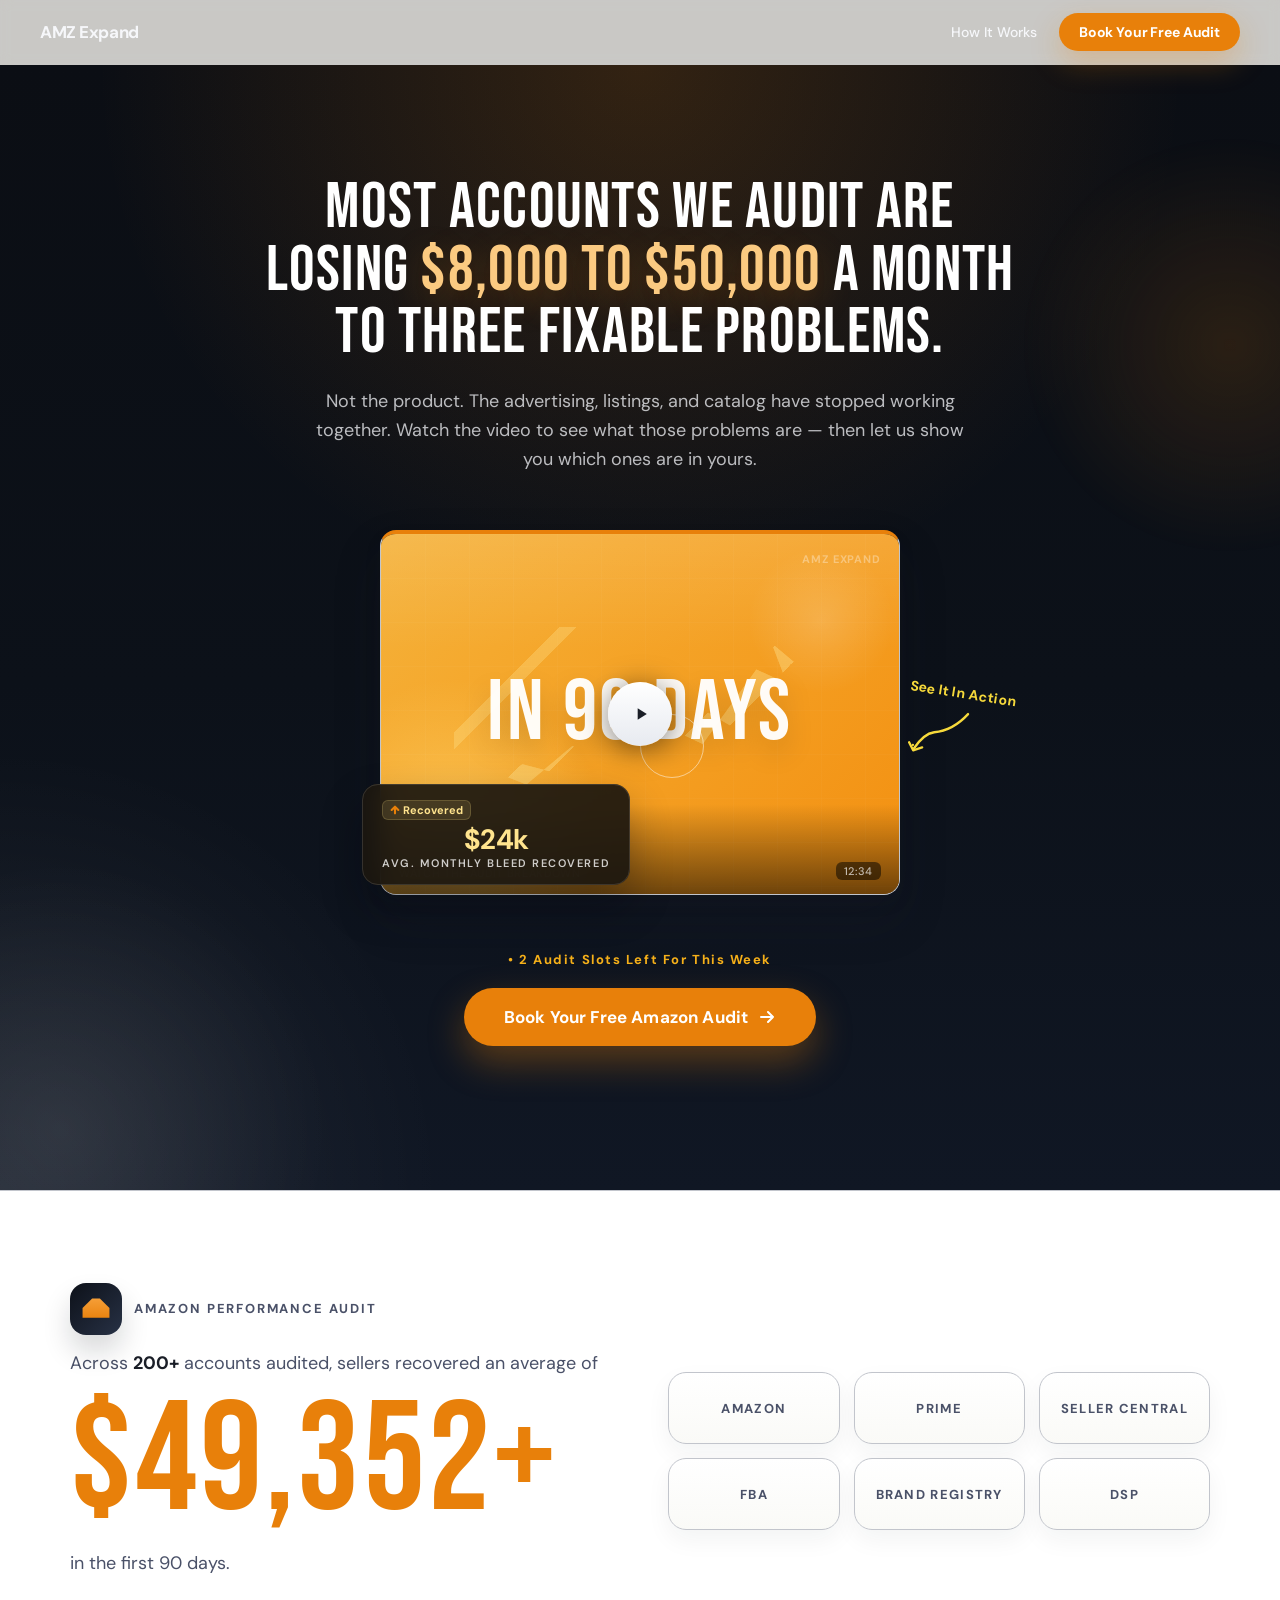
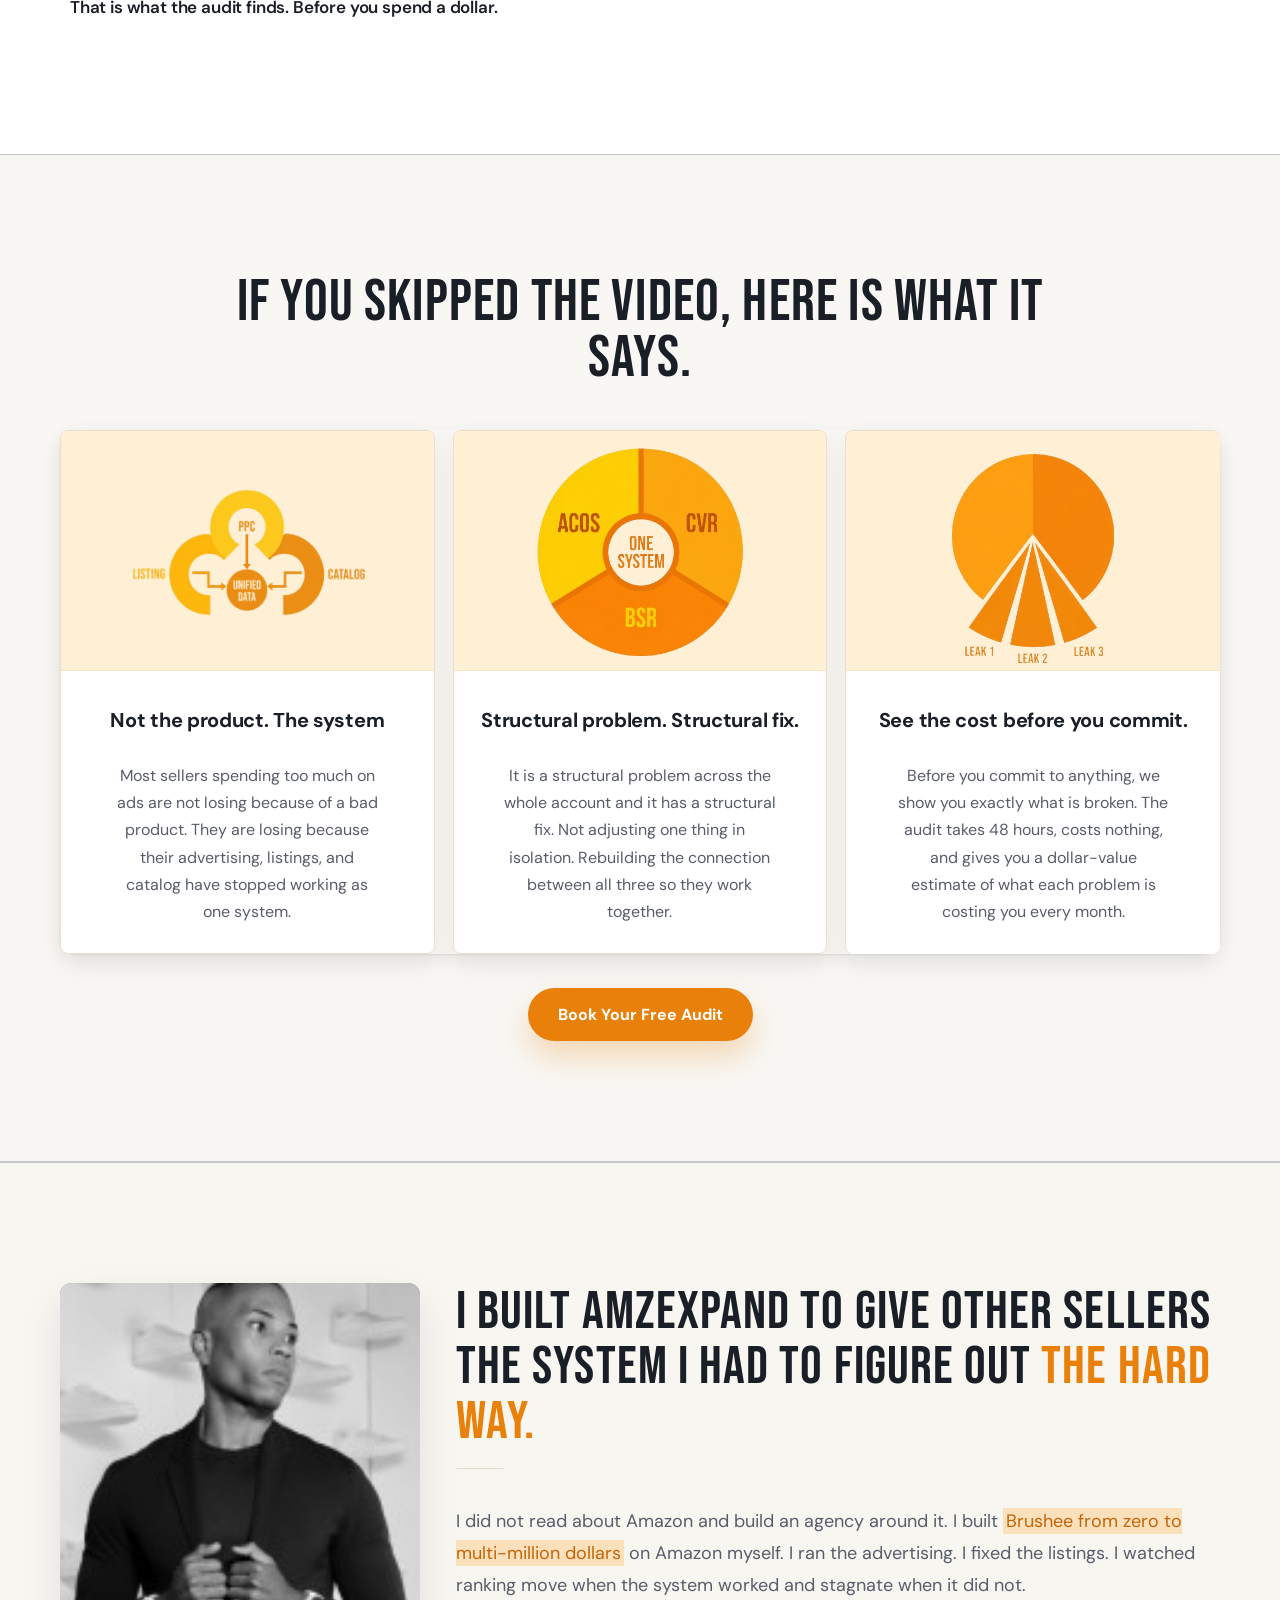
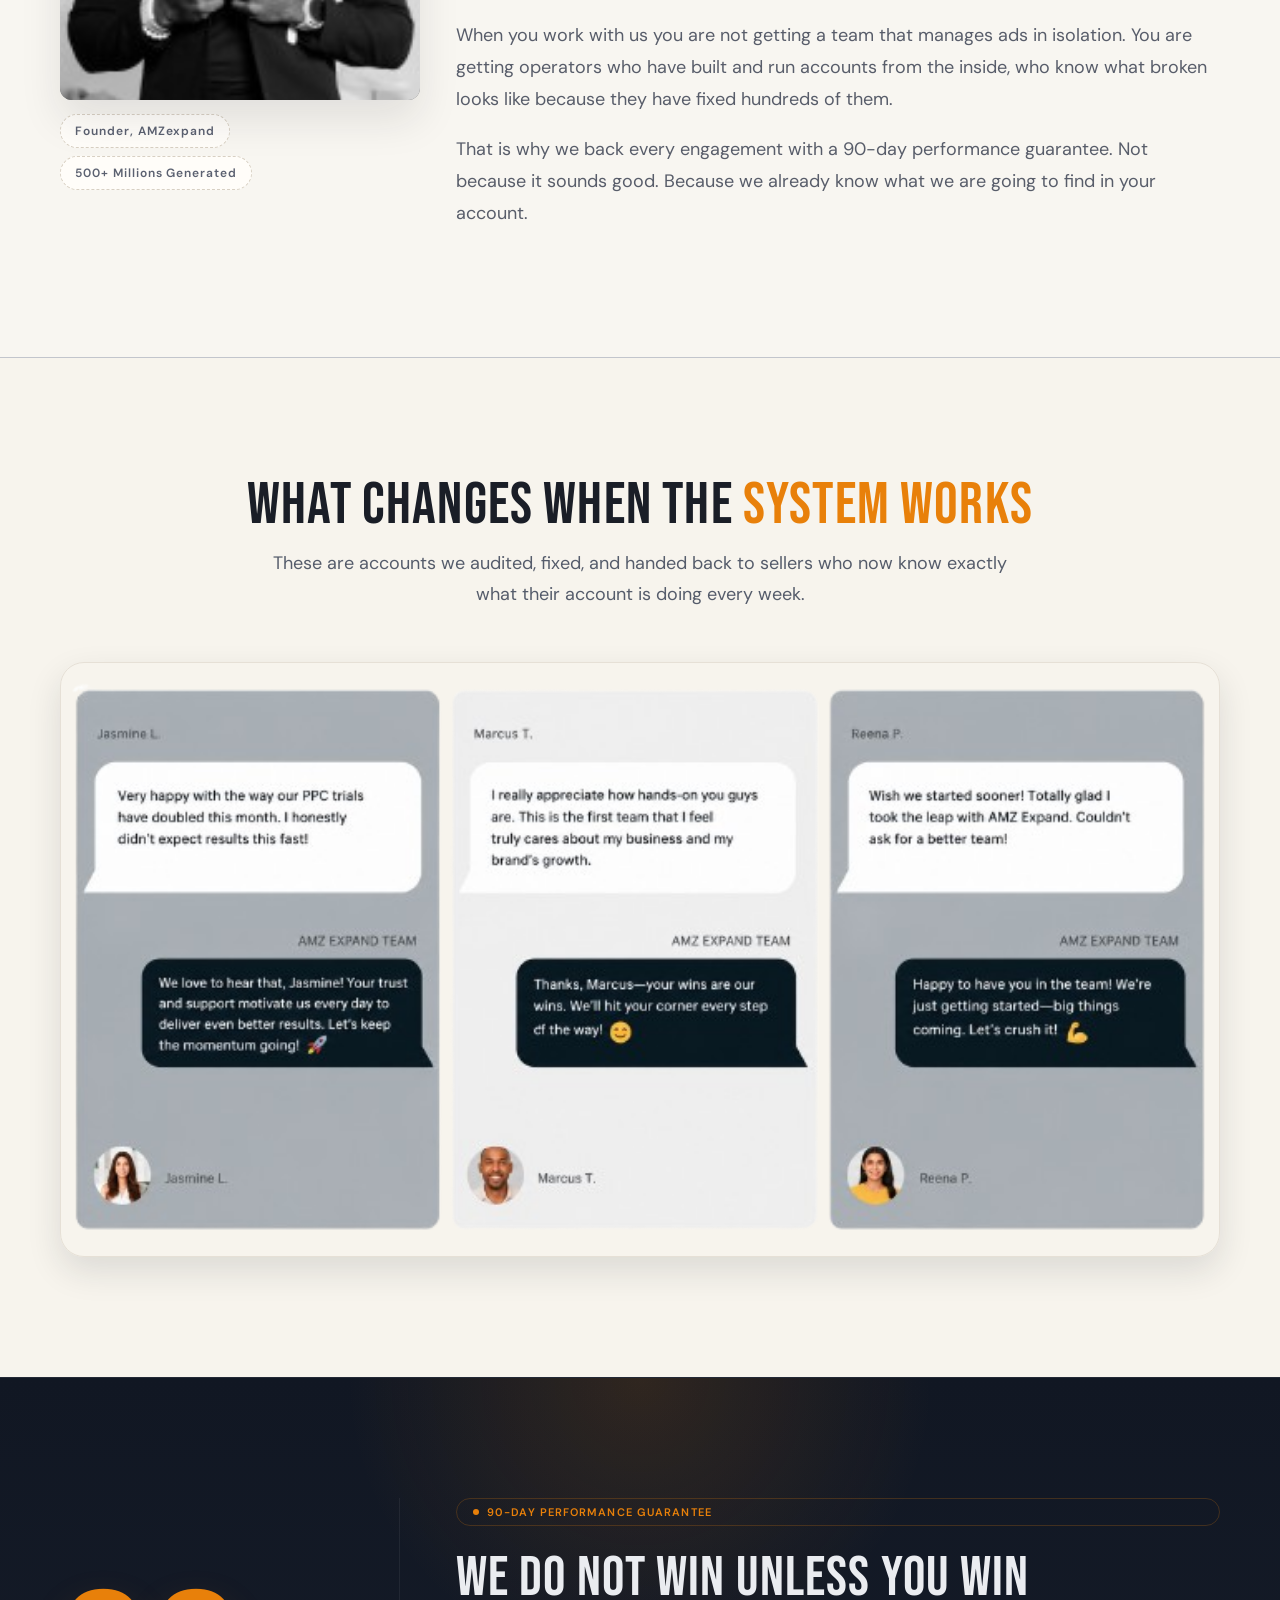
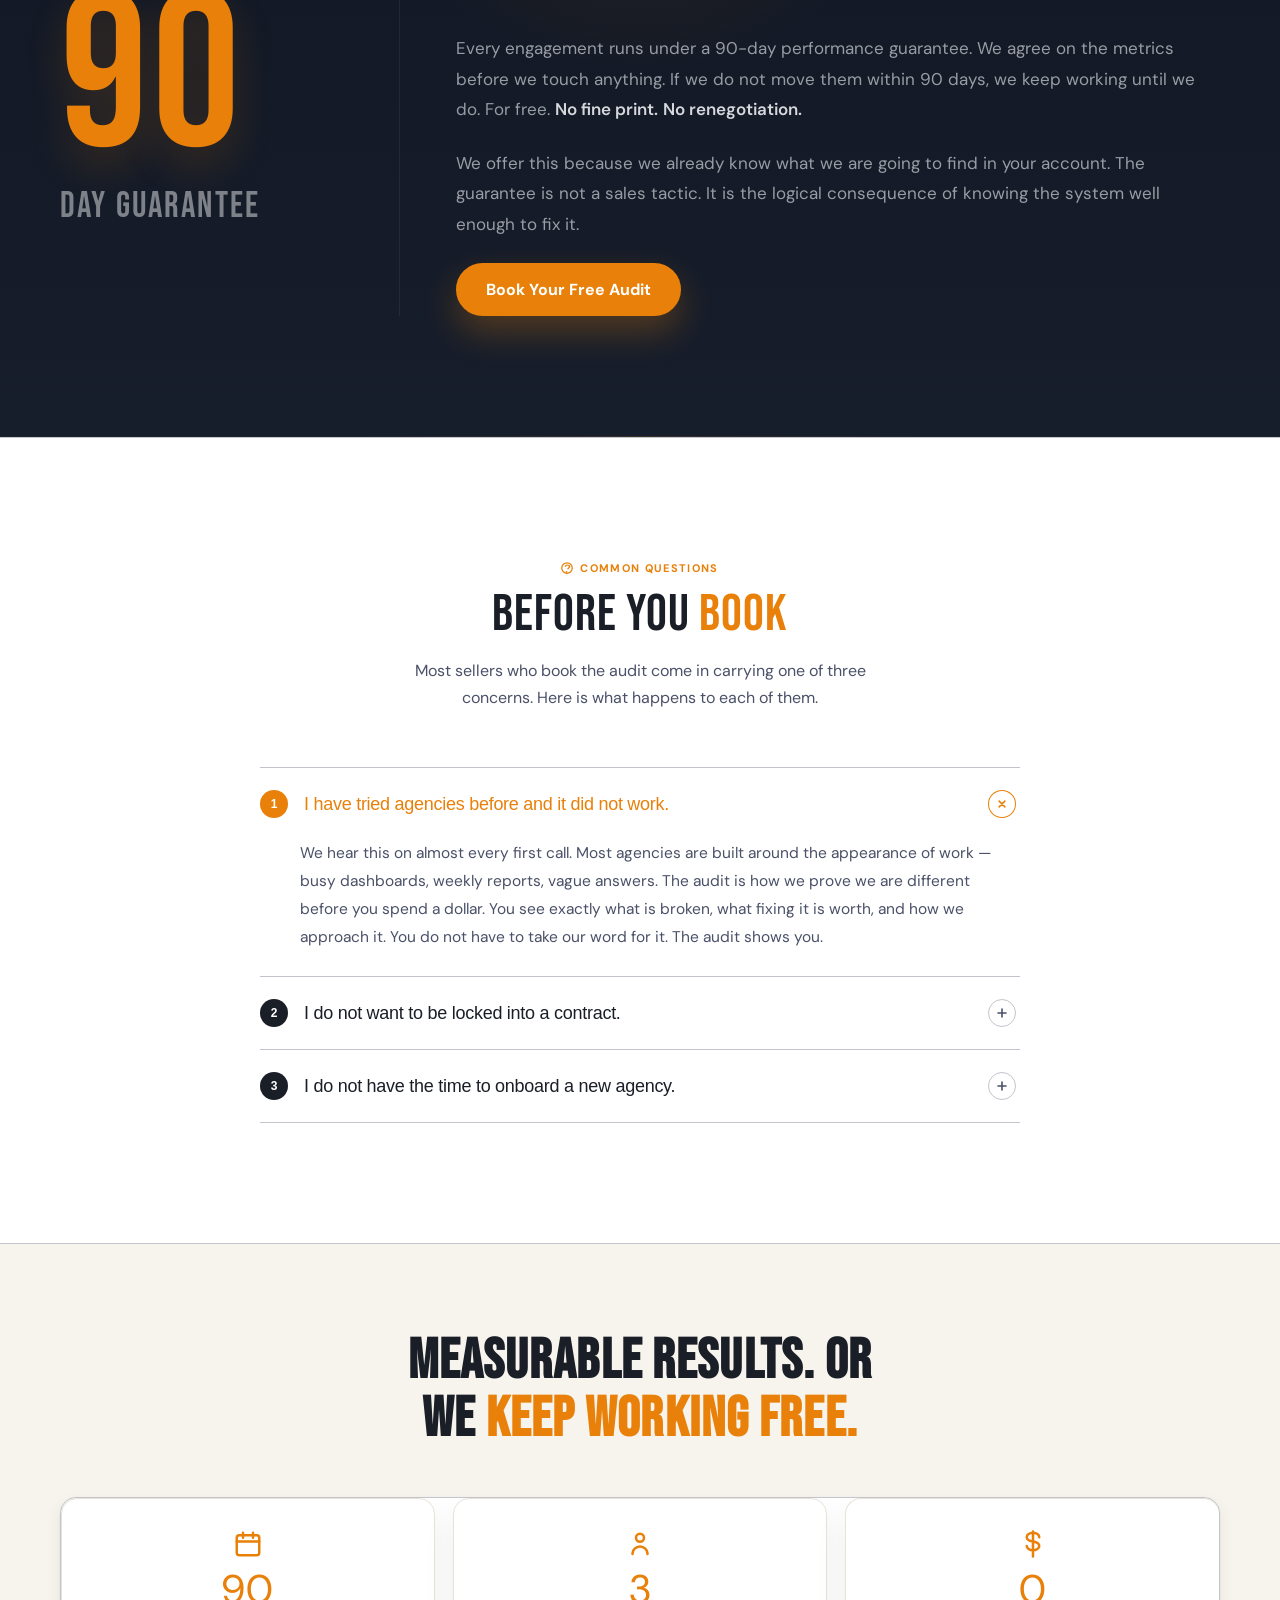
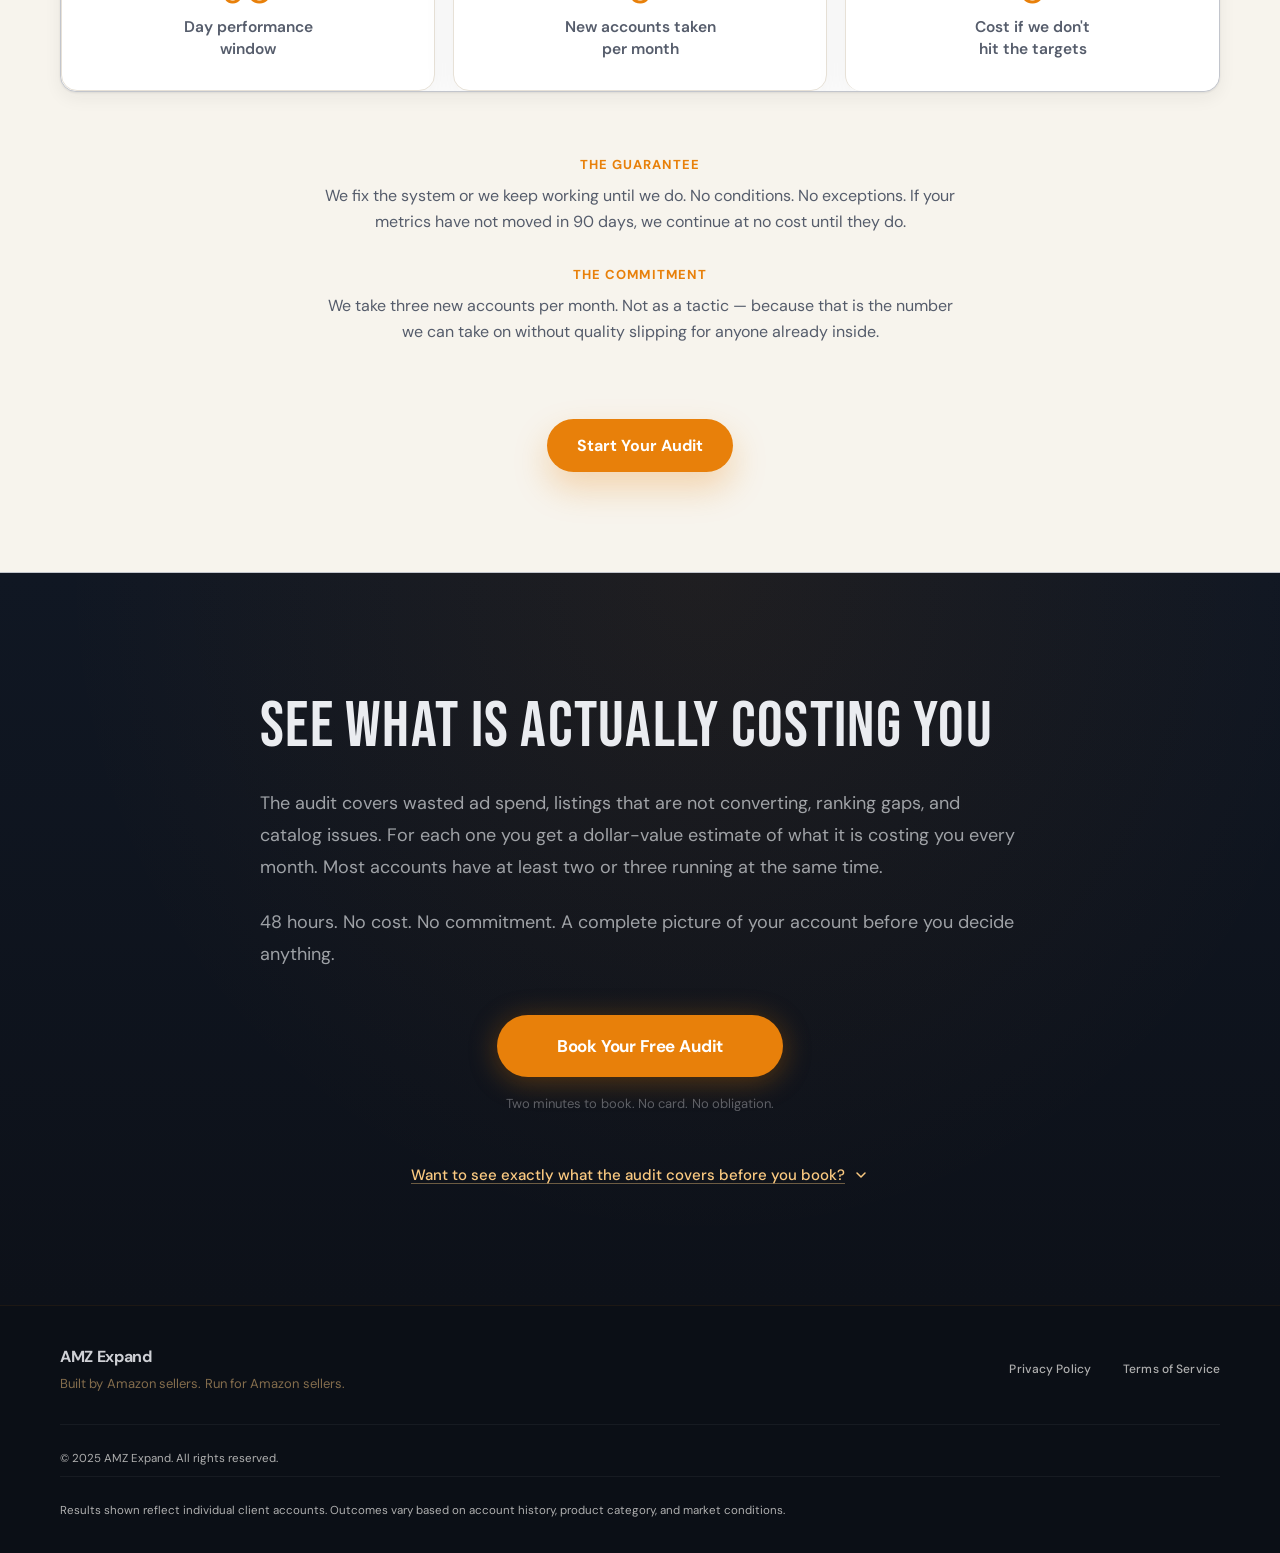
<file: index.html>
<!DOCTYPE html>
<html lang="en">
<head>
  <meta charset="UTF-8">
  <meta name="viewport" content="width=device-width, initial-scale=1.0">
  <title>AMZexpand — V2</title>
  <link rel="preconnect" href="https://fonts.googleapis.com">
  <link rel="preconnect" href="https://fonts.gstatic.com" crossorigin>
  <link href="https://fonts.googleapis.com/css2?family=Bebas+Neue&family=DM+Sans:wght@400;500;600;700&display=swap" rel="stylesheet">
  <link rel="stylesheet" href="style.css">

</head>
<body>

  <!-- ══ HEADER ══ -->
  <header class="hdr" id="site-header">
    <div class="hdr-inner">
      <a href="#hero" class="hdr-wordmark">AMZ Expand</a>
      <nav class="hdr-nav">
        <a href="#how-it-works" class="hdr-link">How It Works</a>
        <a href="#cta" class="hdr-cta">Book Your Free Audit</a>
      </nav>
    </div>
  </header>

  <!-- ══════════════════════════════════════════════════════════
       SECTION 1 — CENTERED AUTHORITY
       Source: section-01-layout-explorations.html · Variant A
  ══════════════════════════════════════════════════════════ -->
  <section class="s1" id="hero">
    <div class="s1-inner">


      <h1 class="s1-headline">
        Most Accounts We Audit Are Losing
        <span class="money">$8,000 to $50,000</span>
        A Month To Three Fixable Problems.
      </h1>

      <p class="s1-sub">
        Not the product. The advertising, listings, and catalog have stopped working together. Watch the video to see what those problems are — then let us show you which ones are in yours.
      </p>

      <div class="s1-vsl">
        <div class="vsl-card">
          <div class="s1-thumb">
            <div class="s1-thumb-label">AMZ Expand</div>
            <div class="s1-thumb-copy">IN 90 DAYS</div>
            <div class="s1-thumb-line" aria-hidden="true"></div>
            <div class="s1-thumb-grid"></div>
            <div class="play-anchor">
              <div class="play-pulse" aria-hidden="true"></div>
              <div class="play-pulse is-secondary" aria-hidden="true"></div>
              <div class="s1-play-btn" role="button" tabindex="0" aria-label="Play video: Watch the audit breakdown">
                <svg viewBox="0 0 24 24" aria-hidden="true" focusable="false"><path d="M8 5v14l11-7z"/></svg>
              </div>
            </div>
            <div class="s1-thumb-footer">
              <span>Watch the audit breakdown</span>
              <span class="s1-duration">12:34</span>
            </div>
          </div>
        </div>

        <div class="s1-annotation" aria-hidden="true">
          <span class="s1-annotation-text">See It In Action</span>
          <svg viewBox="0 0 72 56" fill="none" class="s1-annotation-arrow">
            <path d="M58 6c-8 12-17 19-29 22-7 2-12 8-17 19" stroke="currentColor" stroke-width="2.2" stroke-linecap="round"/>
            <path d="M11 43c0 0 0 0 0 0" stroke="currentColor" stroke-width="2.2" stroke-linecap="round"/>
            <path d="M7 41l5 7 8-4" stroke="currentColor" stroke-width="2.2" stroke-linecap="round" stroke-linejoin="round"/>
          </svg>
        </div>

        <div class="s1-kpi">
          <div class="s1-kpi-row">
            <div class="s1-kpi-chip">
              <svg viewBox="0 0 12 12"><path d="M6 10V2M2 6l4-4 4 4"/></svg>
              <span>Recovered</span>
            </div>
          </div>
          <div class="s1-kpi-value"><span>$24k</span></div>
          <div class="s1-kpi-label label-caps">avg. monthly bleed recovered</div>
        </div>
      </div>

      <p class="s1-note">• 2 Audit Slots Left For This Week</p>

      <a href="#cta" class="s1-cta">
        Book Your Free Amazon Audit
        <svg viewBox="0 0 18 18"><path d="M3 9h12M10 4l5 5-5 5"/></svg>
      </a>

    </div>
  </section>


  <!-- ══════════════════════════════════════════════════════════
       SECTION 2 — PROOF STAT
       Source: section-02-layout-explorations-v2.html · Variant A
  ══════════════════════════════════════════════════════════ -->
  <section class="s2" id="stats">
    <div class="s2-inner">

      <div class="s2-top">
        <div>
          <div class="s2-brand">
            <div class="s2-brand-mark" aria-hidden="true"></div>
            <span class="s2-brand-copy">Amazon Performance Audit</span>
          </div>

          <p class="s2-lead">Across <span class="ph">200+</span> accounts audited, sellers recovered an average of</p>
          <span class="s2-number"><span id="s2-counter">$50,000</span>+</span>
          <p class="s2-trail">in the first 90 days.</p>
          <p class="s2-support">That is what the audit finds. Before you spend a dollar.</p>
        </div>

        <div class="s2-logos" aria-label="Brand logos">
          <div class="s2-logo">Amazon</div>
          <div class="s2-logo">Prime</div>
          <div class="s2-logo">Seller Central</div>
          <div class="s2-logo">FBA</div>
          <div class="s2-logo">Brand Registry</div>
          <div class="s2-logo">DSP</div>
        </div>
      </div>

    </div>
  </section>


  <!-- SECTION 3 — TIMELINE NODES-->

  <section class="s3" id="how-it-works">
    <div class="s3-inner">

      <h2 class="s3-header">If You Skipped The Video, Here Is What It Says.</h2>

<div class="s3-cards">
 
      <div class="s3-card">
        <div class="s3-art">
          <img src="assets/s3_card1.png" alt="Unified data diagram" />
        </div>
        <h3 class="s3-card-title">Not the product. The system</h3>
        <p class="s3-p">Most sellers spending too much on ads are not losing because of a bad product. They are losing because their advertising, listings, and catalog have stopped working as one system.</p>
      </div>
 
      <div class="s3-card">
        <div class="s3-art">
          <img src="assets/s3_card2.png" alt="System wheel diagram" />
        </div>
        <h3 class="s3-card-title">Structural problem. Structural fix.</h3>
        <p class="s3-p">It is a structural problem across the whole account and it has a structural fix. Not adjusting one thing in isolation. Rebuilding the connection between all three so they work together.</p>
      </div>
 
      <div class="s3-card">
        <div class="s3-art">
          <img src="assets/s3_card3.png" alt="Leakage diagram" />
        </div>
        <h3 class="s3-card-title">See the cost before you commit.</h3>
        <p class="s3-p">Before you commit to anything, we show you exactly what is broken. The audit takes 48 hours, costs nothing, and gives you a dollar-value estimate of what each problem is costing you every month.</p>
      </div>
 
    </div>

      <div class="s3-cta-wrap">
        <a href="#cta" class="s3-cta">Book Your Free Audit</a>
      </div>


    </div>
  </section>


  <!-- ══════════════════════════════════════════════════════════
       SECTION 4 — QUOTE-FORWARD
       Source: section-04-layout-explorations-v2.html · Variant B
  ══════════════════════════════════════════════════════════ -->
<section class="s4">
  <div class="s4-inner">
 
    <div class="s4-aside">
      <div class="s4-portrait">
        <img src="assets/s4_portrait.jpg" alt="Founder portrait" />
      </div>
      <div class="s4-badges">
        <span class="s4-badge">Founder, AMZexpand</span>
        <span class="s4-badge">500+ Millions Generated</span>
      </div>
    </div>
 
    <div class="s4-copy">
      <h2 class="s4-pullquote">I built AMZexpand to give other sellers the system I had to figure out <span class="s4-accent">the hard way.</span></h2>
      <div class="s4-rule"></div>
 
      <div class="s4-body">
        <p class="s4-p">I did not read about Amazon and build an agency around it. I built <span class="s4-highlight">Brushee from zero to multi-million dollars</span> on Amazon myself. I ran the advertising. I fixed the listings. I watched ranking move when the system worked and stagnate when it did not.</p>
        <p class="s4-p">When you work with us you are not getting a team that manages ads in isolation. You are getting operators who have built and run accounts from the inside, who know what broken looks like because they have fixed hundreds of them.</p>
        <p class="s4-p">That is why we back every engagement with a 90-day performance guarantee. Not because it sounds good. Because we already know what we are going to find in your account.</p>
      </div>
    </div>
 
  </div>
</section>


  <!-- ══════════════════════════════════════════════════════════
       SECTION 5 — 2×2 DATA CARDS
       Source: section-05-layout-explorations.html · Variant A
  ══════════════════════════════════════════════════════════ -->
  <section class="s5" id="case-studies">
    <div class="s5-inner">

      <div class="s5-intro">
        <h2 class="s5-header">What Changes When The <span style="color: var(--primary);">System Works</span></h2>
        <p class="s5-sub">These are accounts we audited, fixed, and handed back to sellers who now know exactly what their account is doing every week.</p>
      </div>

      <div class="s5-results">
        <img src="assets/s5_chat.png" alt="Case study 1" />
      </div>
    </div>
  </section>


  <!-- ══════════════════════════════════════════════════════
       SECTION 6 · Performance Guarantee (Variant A · Dark Statement)
       ══════════════════════════════════════════════════════ -->
  <section class="s6-section">
    <div class="s6-inner">

      <div class="s6-numeral-col">
        <span class="s6-big-num">90</span>
        <span class="s6-num-label">Day Guarantee</span>
      </div>

      <div class="s6-content">
        <div class="s6-badge">
          <span class="s6-badge-dot"></span>
          90-Day Performance Guarantee
        </div>
        <h2 class="s6-header">We Do Not Win Unless You Win</h2>
        <div class="s6-body">
          <p class="s6-p">Every engagement runs under a 90-day performance guarantee. We agree on the metrics before we touch anything. If we do not move them within 90 days, we keep working until we do. For free. <span class="no">No fine print.</span> <span class="no">No renegotiation.</span></p>
          <p class="s6-p-close">We offer this because we already know what we are going to find in your account. The guarantee is not a sales tactic. It is the logical consequence of knowing the system well enough to fix it.</p>
        </div>
        <a href="#cta" class="s6-cta">Book Your Free Audit</a>
      </div>

    </div>
  </section>


  <!-- ══════════════════════════════════════════════════════
       SECTION 7 · Objection Handling (Variant F · FAQ Accordion)
       ══════════════════════════════════════════════════════ -->
  <section class="s7-section">
    <div class="s7-inner">

      <div class="s7-header">
        <span class="s7-eyebrow">
          <svg width="12" height="12" viewBox="0 0 12 12" fill="none">
            <circle cx="6" cy="6" r="5.25" stroke="currentColor" stroke-width="1.25"/>
            <path d="M5.25 4.75C5.25 4.06 5.76 3.5 6.5 3.5S7.75 4.06 7.75 4.75c0 .52-.36.9-.72 1.12C6.64 6.18 6.25 6.5 6.25 7v.25h1.5V7c0-.22.22-.45.53-.65C8.74 5.97 9.25 5.43 9.25 4.75c0-1.24-1.01-2.25-2.75-2.25S3.75 3.51 3.75 4.75h1.5zm-.5 4.5h1.5v1.5h-1.5v-1.5z" fill="currentColor"/>
          </svg>
          Common Questions
        </span>
        <h2 class="s7-title">Before You <span style="color: var(--primary);">Book</span></h2>
        <p class="s7-sub">Most sellers who book the audit come in carrying one of three concerns. Here is what happens to each of them.</p>
      </div>

      <div class="s7-faq">

        <div class="s7-item">
          <button class="s7-trigger" id="s7-trigger-1" aria-expanded="false" aria-controls="s7-panel-1">
            <span class="s7-num-badge" aria-hidden="true">1</span>
            <span class="s7-question">I have tried agencies before and it did not work.</span>
            <span class="s7-chevron" aria-hidden="true">
              <svg width="12" height="12" viewBox="0 0 12 12" fill="none" aria-hidden="true" focusable="false">
                <path d="M2 6h8M6 2v8" stroke="currentColor" stroke-width="1.6" stroke-linecap="round"/>
              </svg>
            </span>
          </button>
          <div class="s7-panel" id="s7-panel-1" role="region" aria-labelledby="s7-trigger-1">
            <div class="s7-panel-inner">
              <p class="s7-response">We hear this on almost every first call. Most agencies are built around the appearance of work — busy dashboards, weekly reports, vague answers. The audit is how we prove we are different before you spend a dollar. You see exactly what is broken, what fixing it is worth, and how we approach it. You do not have to take our word for it. The audit shows you.</p>
            </div>
          </div>
        </div>

        <div class="s7-item">
          <button class="s7-trigger" id="s7-trigger-2" aria-expanded="false" aria-controls="s7-panel-2">
            <span class="s7-num-badge" aria-hidden="true">2</span>
            <span class="s7-question">I do not want to be locked into a contract.</span>
            <span class="s7-chevron" aria-hidden="true">
              <svg width="12" height="12" viewBox="0 0 12 12" fill="none" aria-hidden="true" focusable="false">
                <path d="M2 6h8M6 2v8" stroke="currentColor" stroke-width="1.6" stroke-linecap="round"/>
              </svg>
            </span>
          </button>
          <div class="s7-panel" id="s7-panel-2" role="region" aria-labelledby="s7-trigger-2">
            <div class="s7-panel-inner">
              <p class="s7-response">The audit has no commitment attached. If you move forward, the terms are straightforward — no lock-ins structured to make leaving painful. We keep clients because the account moves, not because the contract makes leaving difficult.</p>
            </div>
          </div>
        </div>

        <div class="s7-item">
          <button class="s7-trigger" id="s7-trigger-3" aria-expanded="false" aria-controls="s7-panel-3">
            <span class="s7-num-badge" aria-hidden="true">3</span>
            <span class="s7-question">I do not have the time to onboard a new agency.</span>
            <span class="s7-chevron" aria-hidden="true">
              <svg width="12" height="12" viewBox="0 0 12 12" fill="none" aria-hidden="true" focusable="false">
                <path d="M2 6h8M6 2v8" stroke="currentColor" stroke-width="1.6" stroke-linecap="round"/>
              </svg>
            </span>
          </button>
          <div class="s7-panel" id="s7-panel-3" role="region" aria-labelledby="s7-trigger-3">
            <div class="s7-panel-inner">
              <p class="s7-response">The audit takes 48 hours on our side. Your involvement is one conversation. After that we work inside the account — you do not manage us. Every Monday you get one page showing what changed and why. That is the only time it asks from you.</p>
            </div>
          </div>
        </div>

      </div>

    </div>
  </section>


  <!-- ══════════════════════════════════════════════════════
       SECTION 8 · Guarantee Restatement + Scarcity (Variant A · Dark Metrics)
       ══════════════════════════════════════════════════════ -->
<section class="s8-section">
  <div class="s8-inner">

    <h2 class="s8-header">Measurable Results. Or We <span style="color: var(--primary);">Keep Working Free.</span></h2>

    <div class="s8-metrics">
      <div class="s8-metric">
        <div class="s8-stat-figure">
          <svg viewBox="0 0 24 24" fill="none" stroke="currentColor" stroke-width="2" stroke-linecap="round" stroke-linejoin="round"><rect x="3" y="5" width="18" height="16" rx="2"/><path d="M16 3v4M8 3v4M3 10h18"/></svg>
          <p class="s8-metric-num">90</p>
          <p class="s8-metric-label">Day performance<br>window</p>
        </div>
      </div>

      <div class="s8-metric">
        <div class="s8-stat-figure">
          <svg viewBox="0 0 24 24" fill="none" stroke="currentColor" stroke-width="2" stroke-linecap="round" stroke-linejoin="round"><circle cx="12" cy="7" r="3.2"/><path d="M6 20c0-3.3 2.7-6 6-6s6 2.7 6 6"/></svg>
          <p class="s8-metric-num">3</p>
          <p class="s8-metric-label">New accounts taken<br>per month</p>
        </div>
      </div>

      <div class="s8-metric">
        <div class="s8-stat-figure">
          <svg viewBox="0 0 24 24" fill="none" stroke="currentColor" stroke-width="2" stroke-linecap="round" stroke-linejoin="round"><path d="M12 2v20M17 6.5c0-1.9-2.2-3.5-5-3.5s-5 1.6-5 3.5 2.2 3 5 3.5 5 1.6 5 3.5-2.2 3.5-5 3.5-5-1.6-5-3.5"/></svg>
          <p class="s8-metric-num">0</p>
          <p class="s8-metric-label">Cost if we don't<br>hit the targets</p>
        </div>
      </div>
    </div>

    <div class="s8-copy">
      <span class="s8-eyebrow">The Guarantee</span>
      <p class="s8-p s8-p--spaced">We fix the system or we keep working until we do. No conditions. No exceptions. If your metrics have not moved in 90 days, we continue at no cost until they do.</p>
      <span class="s8-eyebrow">The Commitment</span>
      <p class="s8-p">We take three new accounts per month. Not as a tactic — because that is the number we can take on without quality slipping for anyone already inside.</p>
    </div>

    <a href="#cta" class="s8-cta">Start Your Audit</a>

  </div>
</section>


  <!-- ══════════════════════════════════════════════════════
       SECTION 9 · Final CTA (Variant A · Dark Centered)
       ══════════════════════════════════════════════════════ -->
  <section class="s9-section" id="cta">
    <div class="s9-inner">

      <h2 class="s9-header">See What Is Actually Costing You</h2>

      <div class="s9-body">
        <p class="s9-p">The audit covers wasted ad spend, listings that are not converting, ranking gaps, and catalog issues. For each one you get a dollar-value estimate of what it is costing you every month. Most accounts have at least two or three running at the same time.</p>
        <p class="s9-p">48 hours. No cost. No commitment. A complete picture of your account before you decide anything.</p>
      </div>

      <div class="s9-cta-zone">
        <a href="#cta" class="s9-btn">Book Your Free Audit</a>
        <p class="s9-reassurance">Two minutes to book. No card. No obligation.</p>
      </div>

      <div class="s9-expand-wrap">
        <button class="s9-expand-trigger" aria-expanded="false">
          Want to see exactly what the audit covers before you book?
          <svg class="chevron" width="16" height="16" viewBox="0 0 16 16" fill="none">
            <path d="M4 6l4 4 4-4" stroke="currentColor" stroke-width="1.5" stroke-linecap="round" stroke-linejoin="round"/>
          </svg>
        </button>
      </div>

      <div class="s9-panel" role="region">
        <div class="s9-panel-inner">
          <div class="s9-items">

            <div class="s9-item">
              <p class="s9-item-text"><span class="item-lbl">Your ad spend</span> — where it is going, what it is returning, and where it is being wasted.</p>
            </div>

            <div class="s9-item">
              <p class="s9-item-text"><span class="item-lbl">Your listings</span> — whether they are converting the traffic your ads are buying and what is causing them to lose sales.</p>
            </div>

            <div class="s9-item">
              <p class="s9-item-text"><span class="item-lbl">Your ranking</span> — where your products sit organically and what is stopping them from moving.</p>
            </div>

            <div class="s9-item">
              <p class="s9-item-text"><span class="item-lbl">Your catalog</span> — whether the account structure is supporting your growth or working against it.</p>
            </div>

          </div>

          <p class="s9-panel-close">Each area comes with a plain-English summary and a dollar-value estimate. 48 hours. No cost. No obligation.</p>
        </div>
      </div>

    </div>
  </section>

  <!-- ══ FOOTER ══ -->
  <footer class="ftr">
    <div class="ftr-inner">

      <div class="ftr-top">
        <div class="ftr-brand">
          <a href="#hero" class="ftr-wordmark">AMZ Expand</a>
          <span class="ftr-closing">Built by Amazon sellers. Run for Amazon sellers.</span>
        </div>
        <nav class="ftr-links">
          <a href="#" class="ftr-link">Privacy Policy</a>
          <a href="#" class="ftr-link">Terms of Service</a>
        </nav>
      </div>

      <p class="ftr-compliance">© 2025 AMZ Expand. All rights reserved.</p>
      <p class="ftr-compliance">Results shown reflect individual client accounts. Outcomes vary based on account history, product category, and market conditions.</p>

    </div>
  </footer>


<script src="script.js"></script>
</body>
</html>
</file>
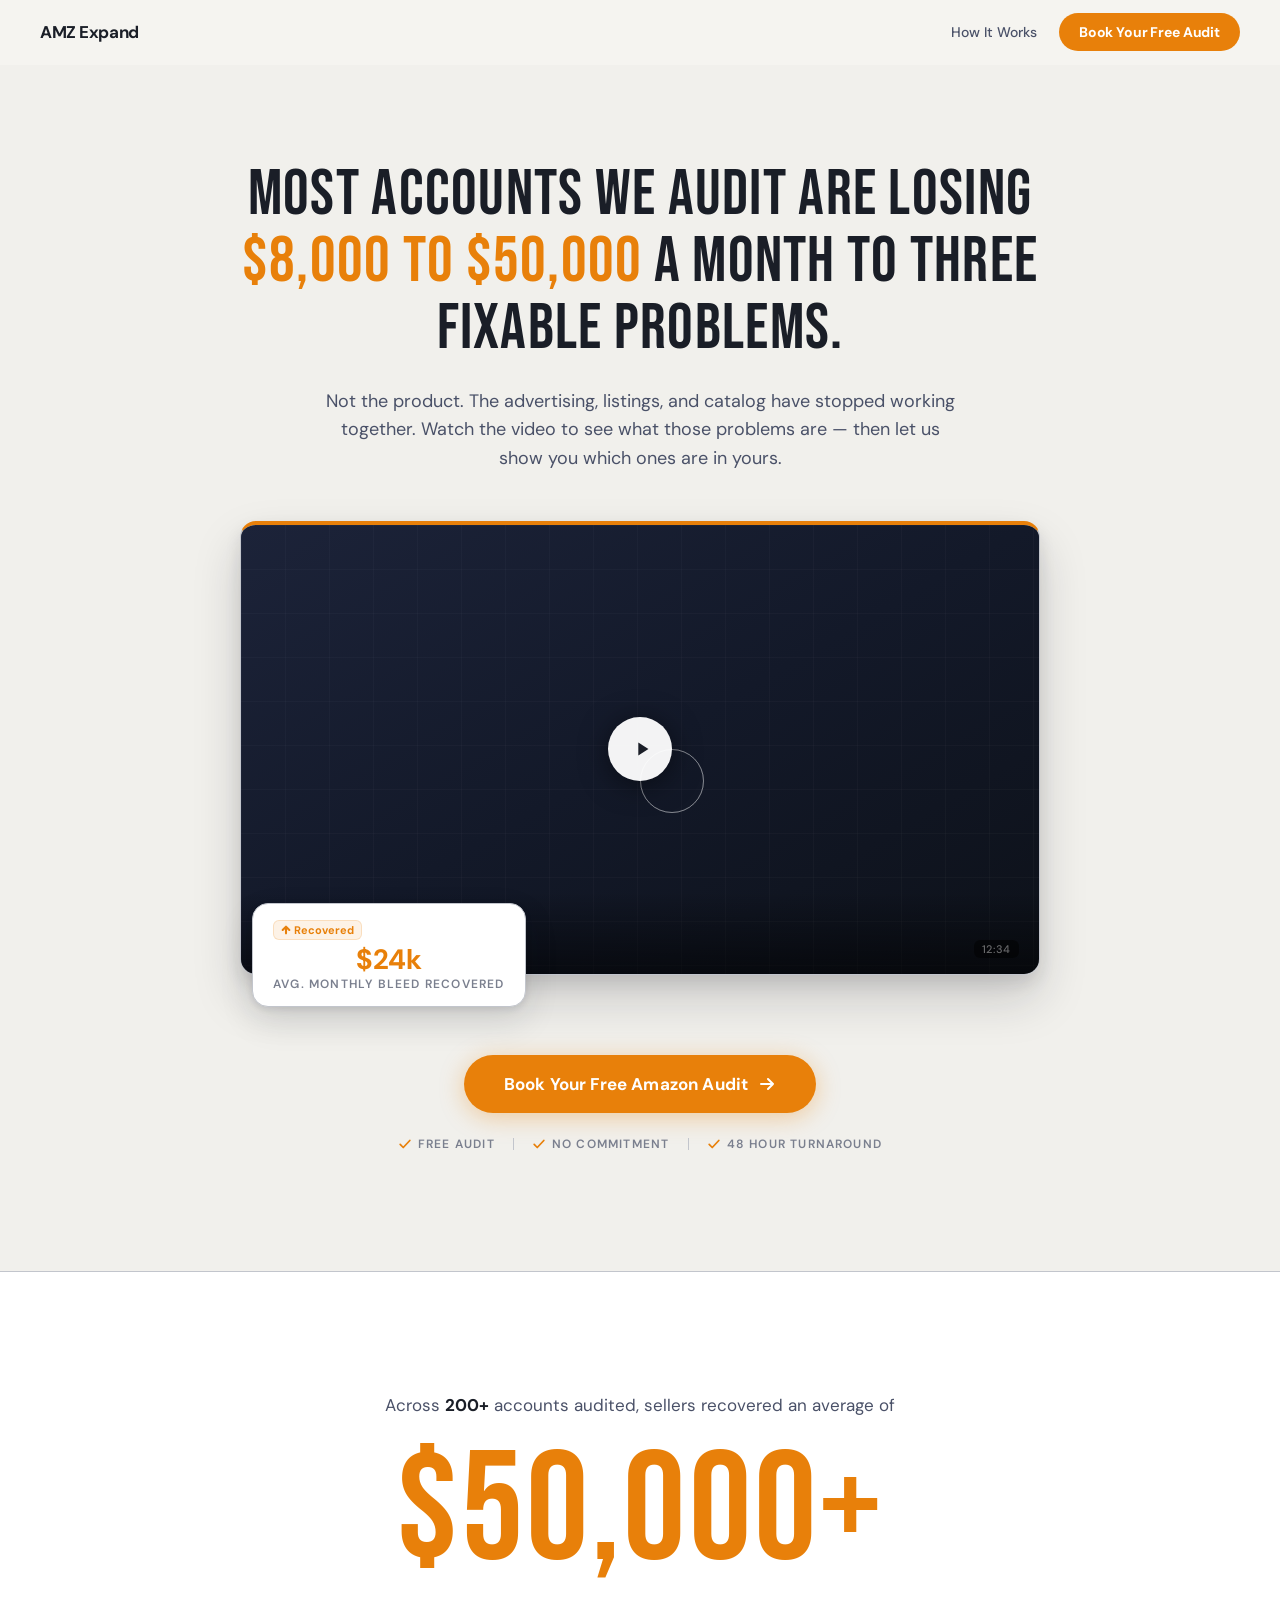
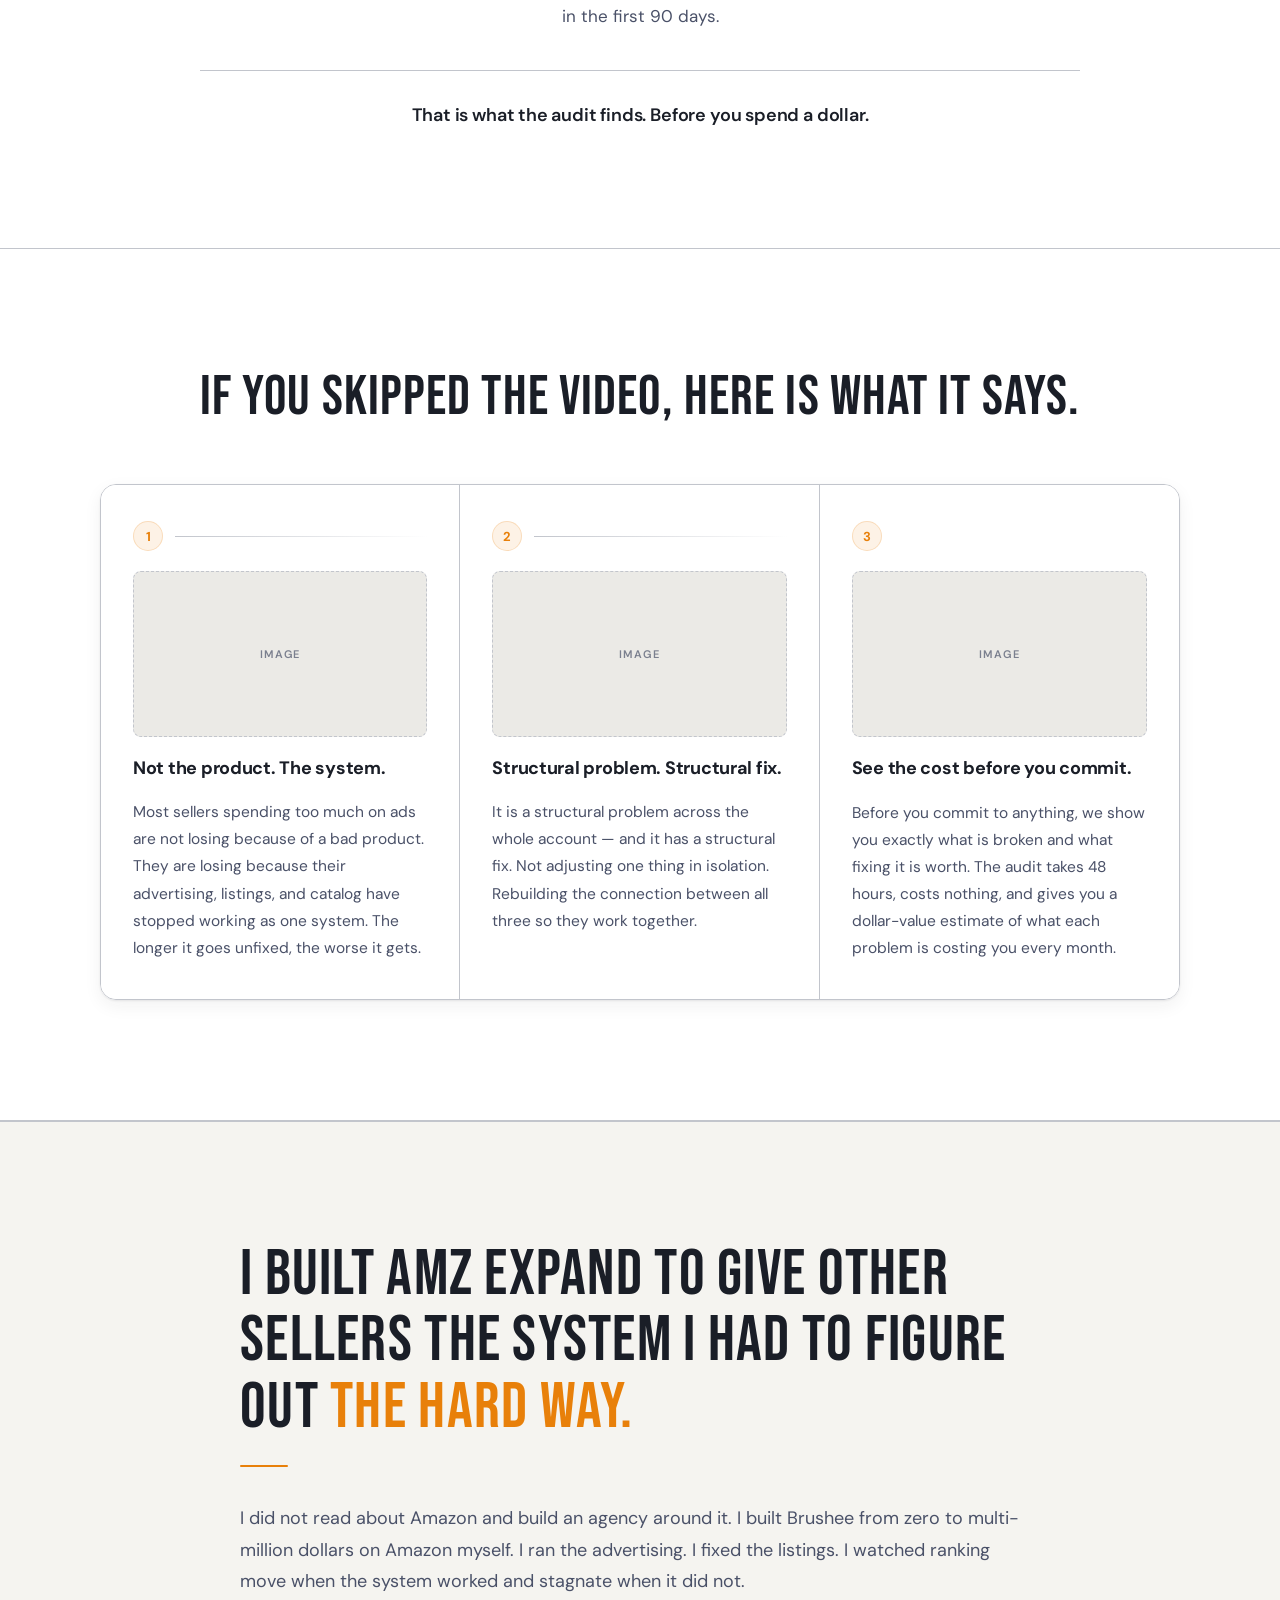
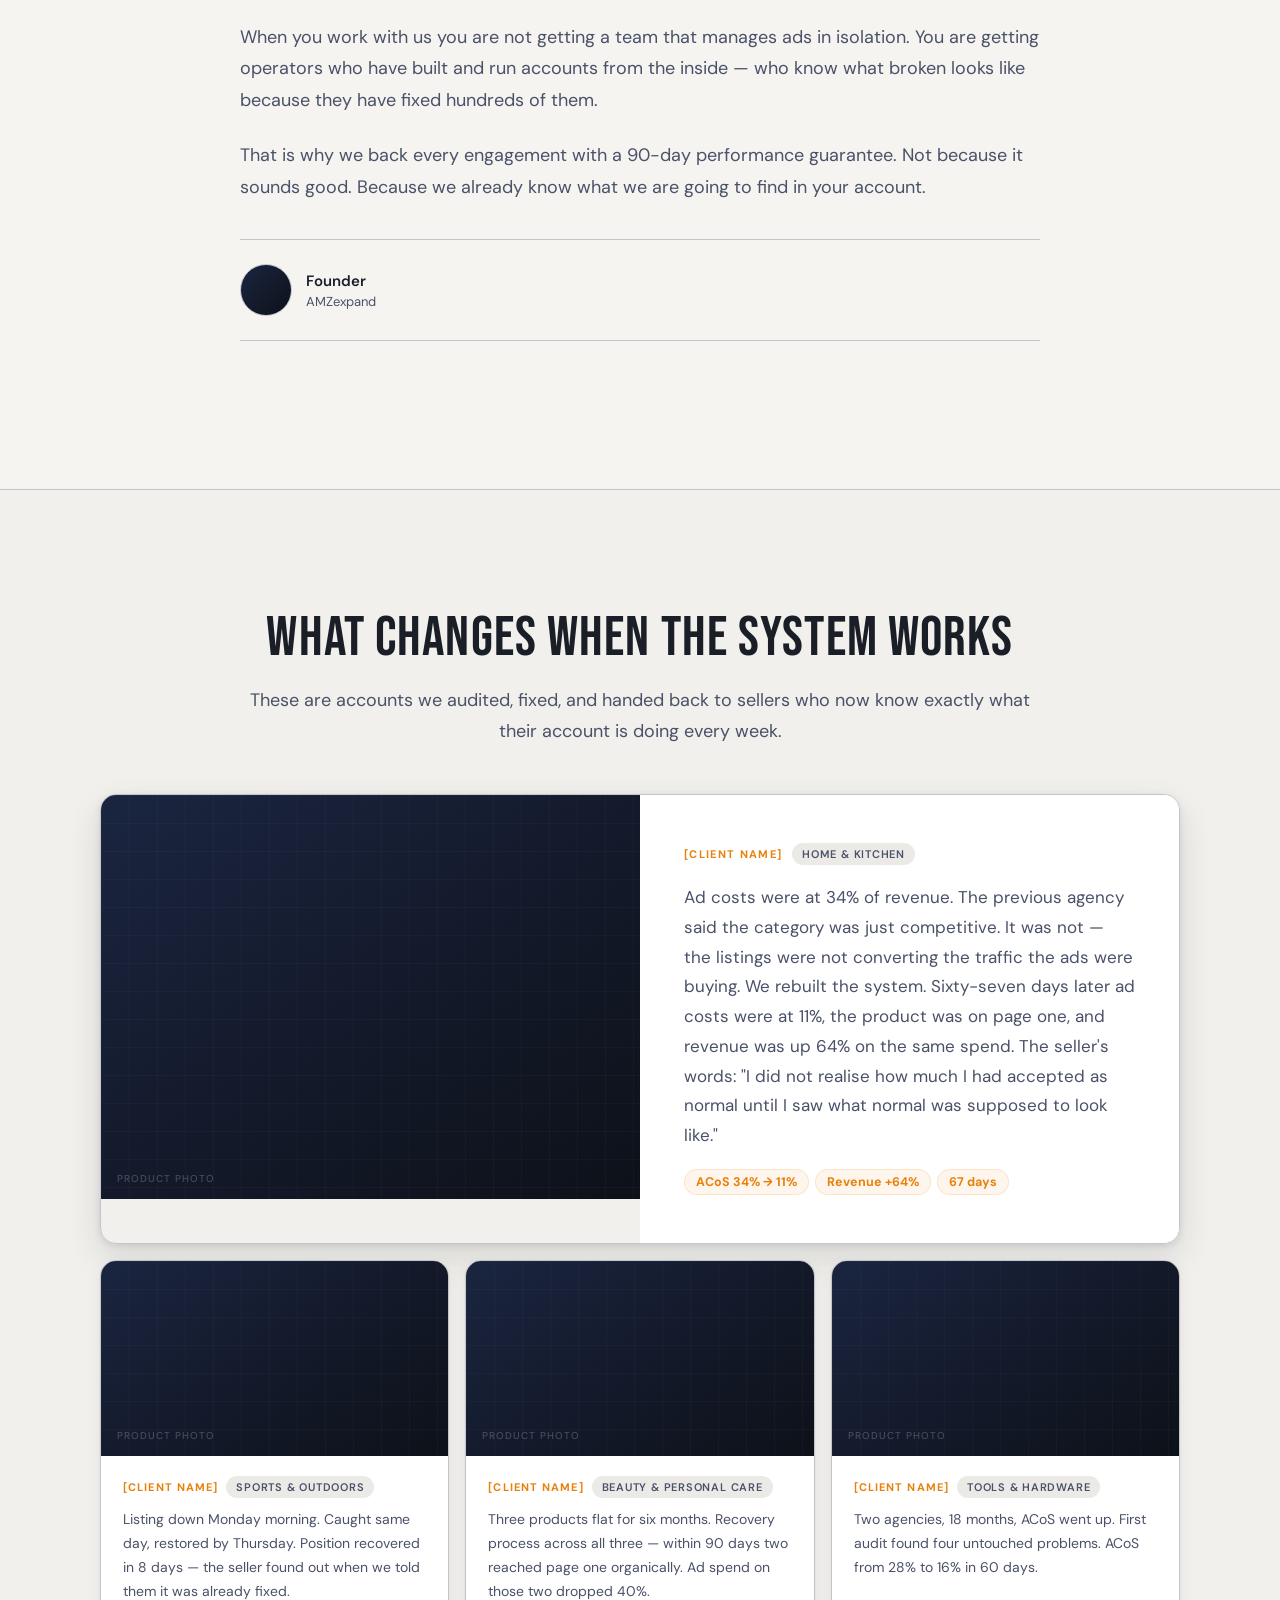
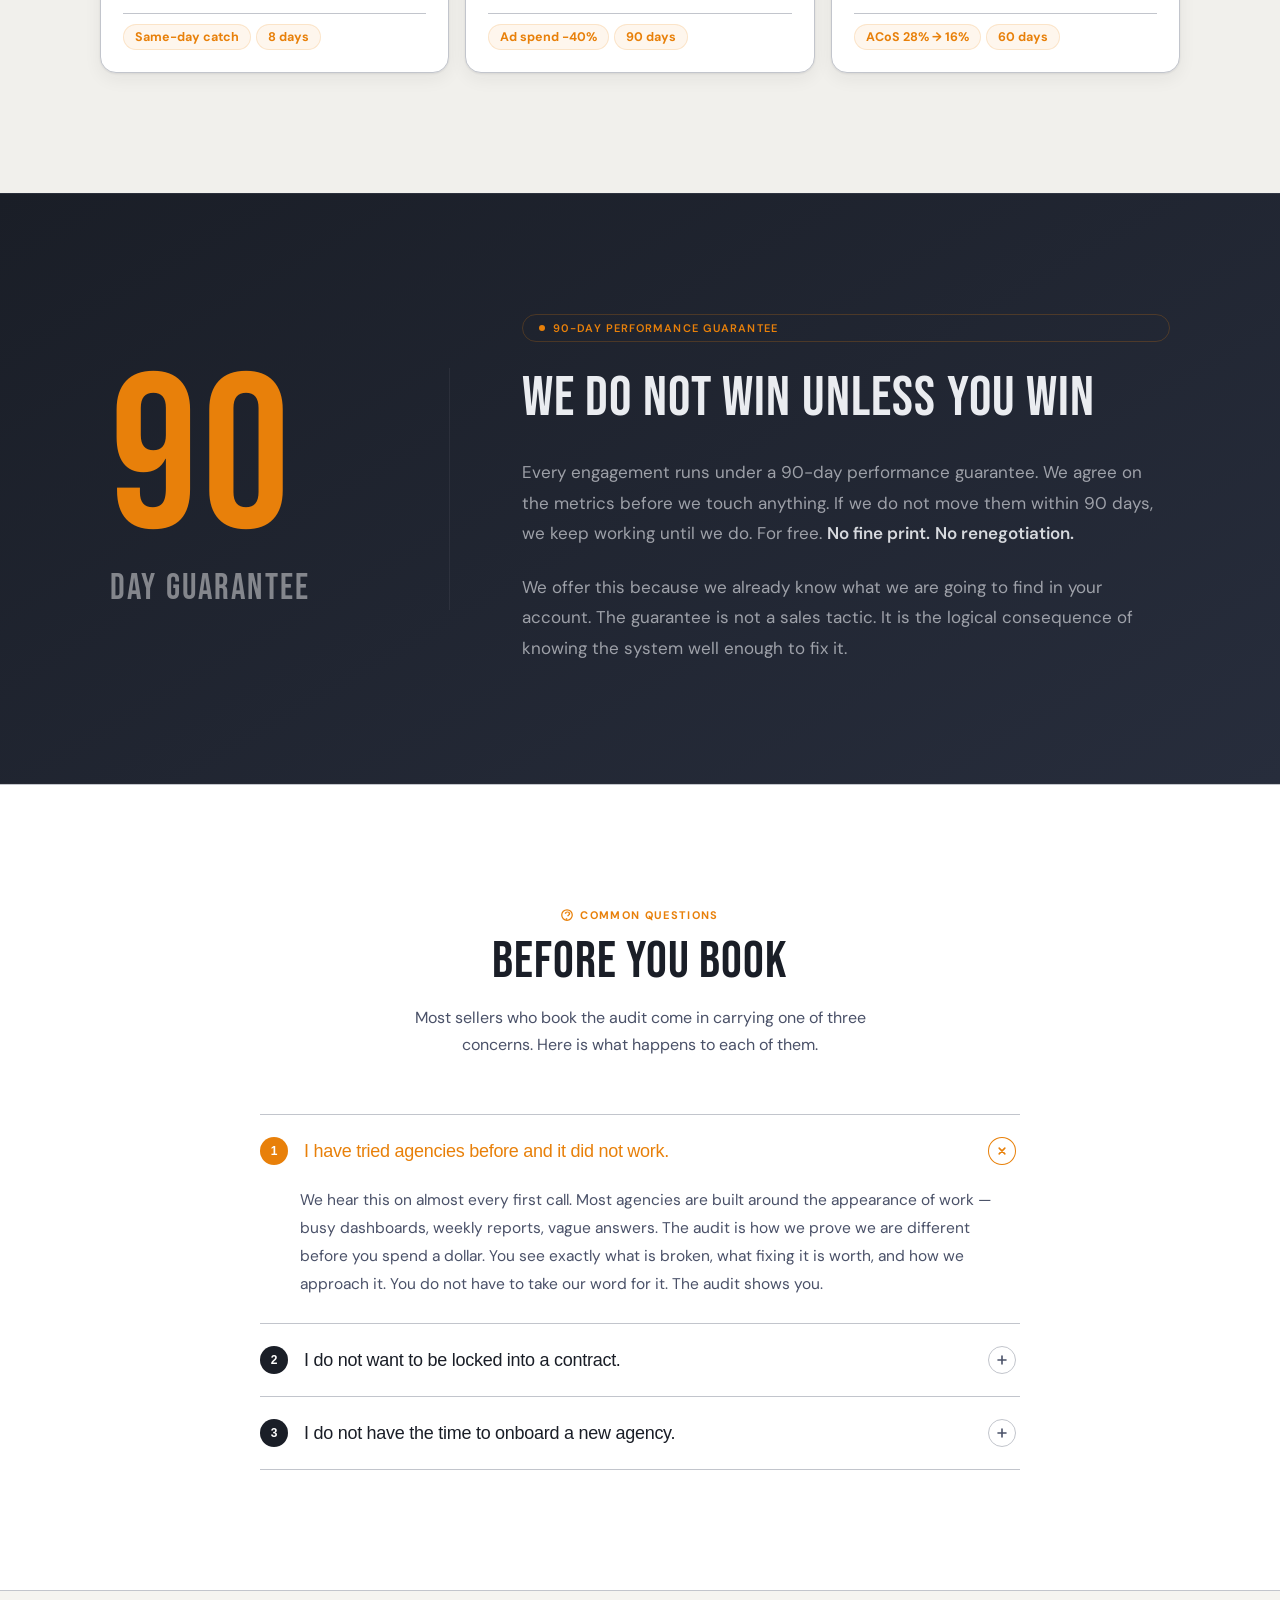
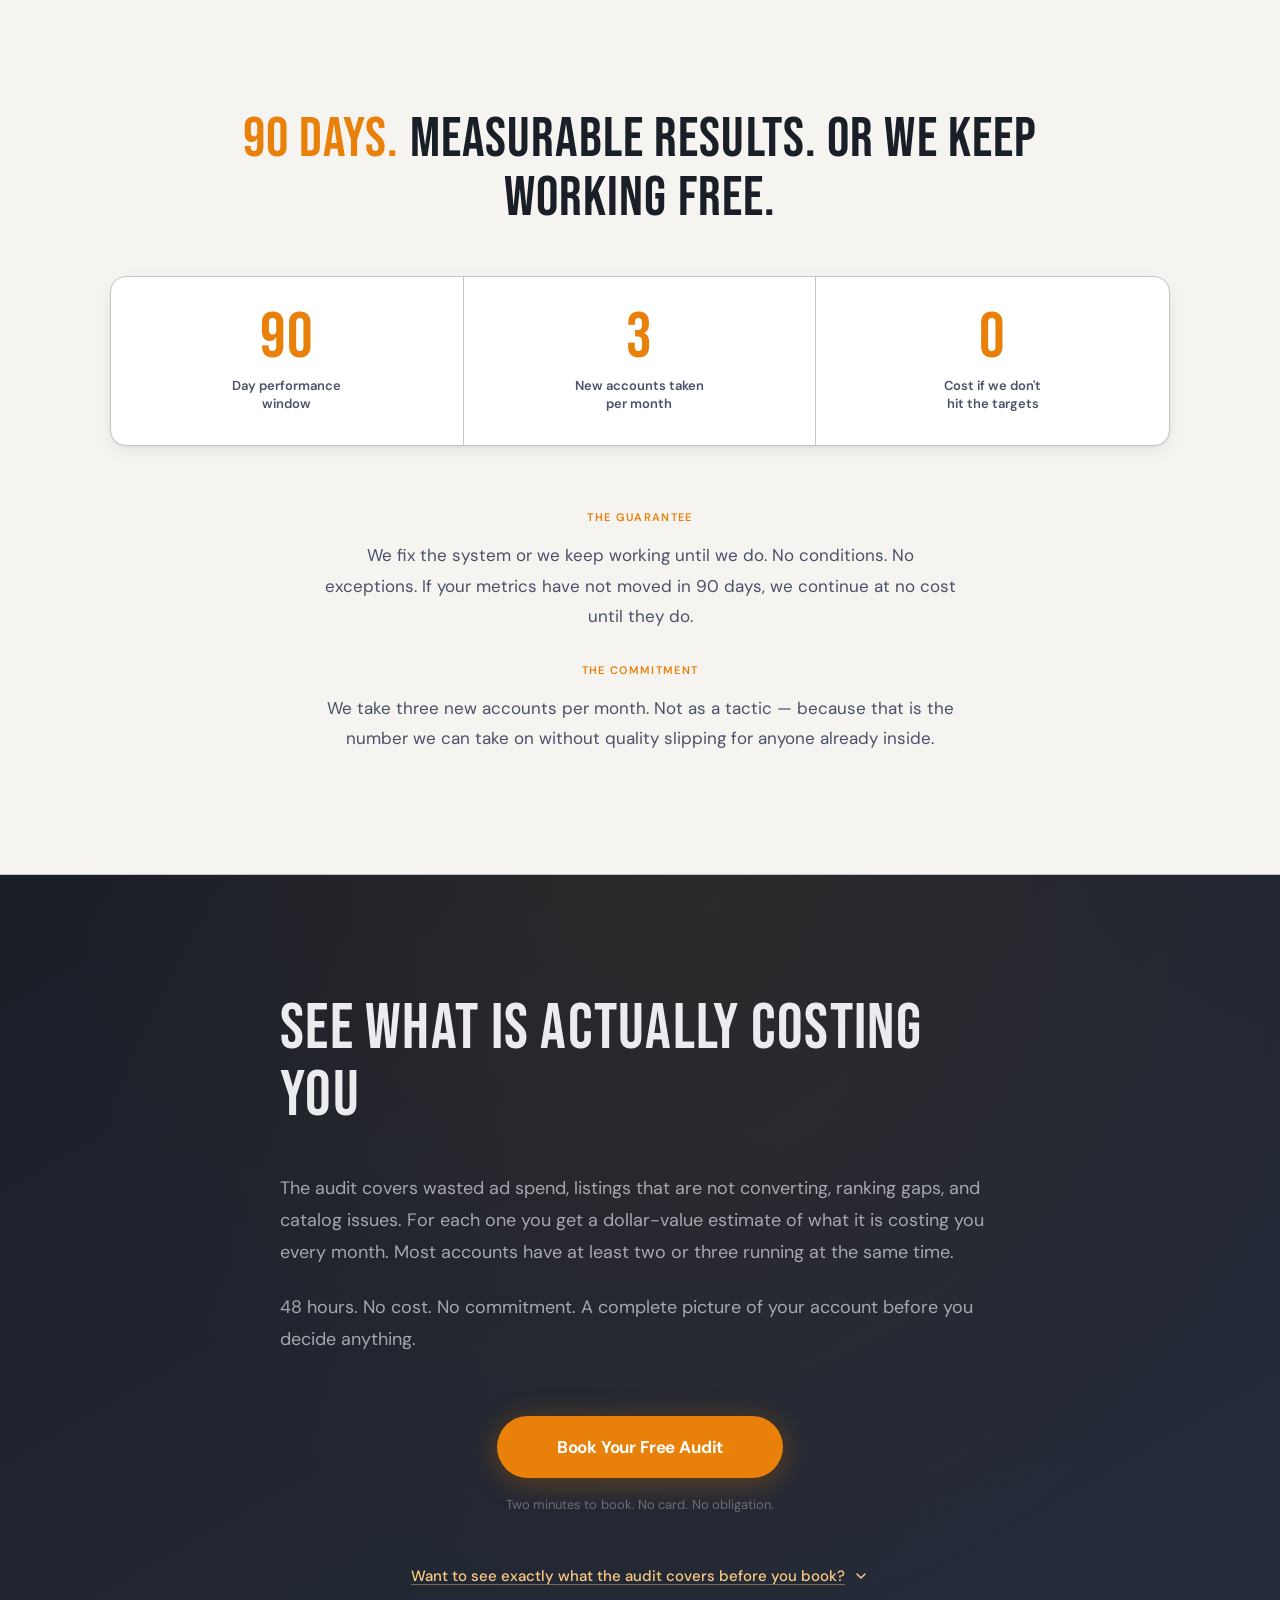
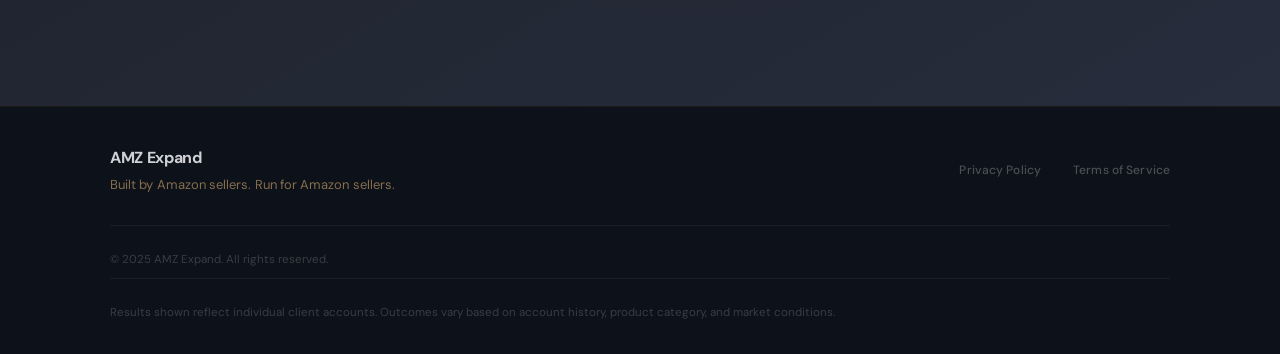
<file: starter.html>
<!DOCTYPE html>
<html lang="en">
<head>
  <meta charset="UTF-8">
  <meta name="viewport" content="width=device-width, initial-scale=1.0">
  <title>AMZexpand — V2</title>
  <link rel="preconnect" href="https://fonts.googleapis.com">
  <link rel="preconnect" href="https://fonts.gstatic.com" crossorigin>
  <link href="https://fonts.googleapis.com/css2?family=Bebas+Neue&family=DM+Sans:wght@400;500;600;700&display=swap" rel="stylesheet">

  <style>
    /* ══════════════════════════════════════════════════════════════
       THE OPERATOR — designv2.md
    ══════════════════════════════════════════════════════════════ */
    :root {
      /* Surfaces */
      --background:          #F5F4F0;
      --surface-lowest:      #FFFFFF;
      --surface-low:         #F1F0EC;
      --surface-container:   #EBEAE6;
      --surface-high:        #E4E3DF;
      --surface-highest:     #DDDCD8;
      --surface-variant:     #DDDCD8;

      /* Text */
      --on-surface:          #1A1E27;
      --on-surface-variant:  #4A5168;
      --outline:             #7A7F8E;
      --outline-variant:     #C2C5CC;

      /* Brand */
      --primary:             #E8800A;
      --on-primary:          #FFFFFF;
      --primary-container:   #C26100;
      --on-primary-container:#FDE8C8;
      --inverse-primary:     #FBCA81;
      --inverse-surface:     #272D3C;
      --inverse-on-surface:  #EAECF0;

      /* Secondary (Brand Navy) */
      --secondary:           #1A1E27;
      --secondary-container: #272D3C;
      --on-secondary-container: #EAECF0;

      /* Semantic */
      --error:               #C0392B;

      /* Navy shadows — base #1A1E27 */
      --shadow-sm: 0 1px 2px rgba(26,30,39,.08), 0 6px 18px rgba(26,30,39,.06);
      --shadow-md: 0 2px 6px rgba(26,30,39,.10), 0 14px 34px rgba(26,30,39,.12);
      --shadow-lg: 0 8px 16px rgba(26,30,39,.10), 0 24px 48px rgba(26,30,39,.18);

      /* Spacing — 4px baseline */
      --section-pad: 72px;
      --vsl-width:   800px;
      --max-width:   1280px;
      --stack-sm:    8px;
      --stack-md:    24px;
      --stack-lg:    48px;
      --gutter:      20px;

      /* Radius */
      --r-base: 6px;
      --r-md:   8px;
      --r-lg:   12px;
      --r-xl:   16px;
      --r-full: 9999px;
    }

    /* ── RESET ───────────────────────────────────────────────── */
    *, *::before, *::after { box-sizing: border-box; margin: 0; padding: 0; }

    body {
      font-family: 'DM Sans', system-ui, sans-serif;
      background: var(--background);
      color: var(--on-surface);
      -webkit-font-smoothing: antialiased;
    }

    /* ── SHARED UTILITIES ────────────────────────────────────── */
    .label-caps {
      font-family: 'DM Sans', sans-serif;
      font-size: 12px;
      font-weight: 600;
      line-height: 1;
      letter-spacing: 0.1em;
      text-transform: uppercase;
    }

    /* VSL Card — 4px orange top-border, navy shadow, xl radius */
    .vsl-card {
      border-radius: var(--r-xl);
      border-top: 4px solid var(--primary);
      border-left: 1px solid var(--outline-variant);
      border-right: 1px solid var(--outline-variant);
      border-bottom: 1px solid var(--outline-variant);
      box-shadow: var(--shadow-lg);
      overflow: hidden;
    }

    /* Play button pulse ring */
    @keyframes play-pulse {
      0%   { transform: translate(-50%,-50%) scale(1);    opacity: .4; }
      100% { transform: translate(-50%,-50%) scale(1.65); opacity: 0;  }
    }
    .play-anchor {
      position: absolute;
      top: 50%;
      left: 50%;
      transform: translate(-50%, -50%);
      z-index: 10;
    }
    .play-pulse {
      position: absolute;
      top: 50%;
      left: 50%;
      border-radius: 50%;
      border: 1.5px solid rgba(255,255,255,.28);
      animation: play-pulse 2.2s ease-out infinite;
    }


    /* ══════════════════════════════════════════════════════════════
       SECTION 1 — CENTERED AUTHORITY
    ══════════════════════════════════════════════════════════════ */

    .s1 {
      background: var(--surface-low);
      padding: calc(var(--section-pad) - 24px) var(--gutter) var(--section-pad);
    }

    .s1-inner {
      max-width: var(--vsl-width);
      margin: 0 auto;
      display: flex;
      flex-direction: column;
      align-items: center;
      text-align: center;
    }

    /* eyebrow pill */
    .s1-eyebrow {
      display: inline-flex;
      align-items: center;
      gap: var(--stack-sm);
      background: rgba(232,128,10,.08);
      border: 1px solid rgba(232,128,10,.16);
      border-radius: var(--r-full);
      padding: 6px 16px 6px 12px;
      margin-bottom: var(--stack-md);
    }
    .s1-eyebrow-dot {
      width: 6px;
      height: 6px;
      border-radius: 50%;
      background: var(--primary);
      flex-shrink: 0;
    }
    .s1-eyebrow span { color: var(--primary); }

    /* headline — Bebas Neue display */
    .s1-headline {
      font-family: 'Bebas Neue', sans-serif;
      font-size: clamp(36px, 5vw, 64px);
      font-weight: 400;
      line-height: 1.05;
      letter-spacing: 0.02em;
      color: var(--on-surface);
      margin-bottom: var(--stack-md);
    }
    .s1-headline .money { color: var(--primary); }

    /* subhead */
    .s1-sub {
      font-size: 20px;
      font-weight: 400;
      line-height: 1.6;
      color: var(--on-surface-variant);
      max-width: 640px;
      margin-bottom: var(--stack-lg);
    }

    /* video */
    .s1-vsl { width: 100%; margin-bottom: var(--stack-md); position: relative; padding-bottom: 32px; }

    .s1-thumb {
      width: 100%;
      aspect-ratio: 16/9;
      background: linear-gradient(150deg, #1C2339 0%, #131929 50%, #0D1119 100%);
      position: relative;
      overflow: hidden;
      cursor: pointer;
    }
    .s1-thumb-grid {
      position: absolute;
      inset: 0;
      background-image:
        linear-gradient(rgba(255,255,255,.025) 1px, transparent 1px),
        linear-gradient(90deg, rgba(255,255,255,.025) 1px, transparent 1px);
      background-size: 44px 44px;
    }
    .s1-thumb-footer {
      position: absolute;
      bottom: 0;
      left: 0;
      right: 0;
      padding: 48px 20px 16px;
      background: linear-gradient(transparent, rgba(0,0,0,.55));
      display: flex;
      justify-content: space-between;
      align-items: flex-end;
    }
    .s1-thumb-footer span {
      font-size: 11px;
      font-weight: 500;
      color: rgba(255,255,255,.4);
      letter-spacing: .06em;
      text-transform: uppercase;
    }
    .s1-duration {
      background: rgba(0,0,0,.5);
      border-radius: var(--r-base);
      padding: 2px 8px;
    }

    /* play btn */
    .s1-play-btn {
      width: 64px;
      height: 64px;
      border-radius: 50%;
      background: rgba(255,255,255,.95);
      display: flex;
      align-items: center;
      justify-content: center;
      box-shadow: 0 4px 28px rgba(0,0,0,.5);
      transition: transform .18s;
      position: relative;
    }
    .s1-play-btn:hover { transform: scale(1.07); }
    .s1-play-btn svg { width: 22px; height: 22px; fill: var(--on-surface); margin-left: 3px; }

    /* trust strip */
    .s1-trust {
      display: flex;
      align-items: center;
      gap: 18px;
    }
    .s1-trust-item {
      display: flex;
      align-items: center;
      gap: 6px;
      color: var(--outline);
    }
    .s1-trust-item svg {
      width: 14px;
      height: 14px;
      stroke: var(--primary);
      fill: none;
      stroke-width: 2;
      stroke-linecap: round;
      stroke-linejoin: round;
      flex-shrink: 0;
    }
    .s1-sep { width: 1px; height: 12px; background: var(--outline-variant); }

    /* floating KPI chip */
    .s1-kpi {
      position: absolute;
      bottom: 0;
      left: 12px;
      background: var(--surface-lowest);
      border: 1px solid var(--outline-variant);
      border-radius: var(--r-xl);
      padding: 16px 20px;
      box-shadow: var(--shadow-md);
      min-width: 180px;
    }
    .s1-kpi-row { display: flex; align-items: center; gap: 6px; margin-bottom: 6px; }
    .s1-kpi-chip {
      display: inline-flex;
      align-items: center;
      gap: 3px;
      background: rgba(232,128,10,.10);
      border: 1px solid rgba(232,128,10,.18);
      border-radius: var(--r-base);
      padding: 2px 7px;
    }
    .s1-kpi-chip svg {
      width: 10px; height: 10px;
      stroke: var(--primary); fill: none;
      stroke-width: 2.5; stroke-linecap: round; stroke-linejoin: round;
    }
    .s1-kpi-chip span { font-size: 11px; font-weight: 700; color: var(--primary); }
    .s1-kpi-value {
      font-family: 'DM Sans', sans-serif;
      font-size: 28px; font-weight: 700;
      letter-spacing: -0.02em;
      color: var(--on-surface);
      line-height: 1; margin-bottom: 4px;
    }
    .s1-kpi-value span { color: var(--primary); }
    .s1-kpi-label { color: var(--outline); }

    /* s1 CTA button */
    .s1-cta {
      display: inline-flex;
      align-items: center;
      gap: 10px;
      background: var(--primary);
      color: var(--on-primary);
      font-family: 'DM Sans', sans-serif;
      font-size: 17px;
      font-weight: 700;
      letter-spacing: 0.01em;
      padding: 18px 40px;
      border-radius: var(--r-full);
      border: none;
      cursor: pointer;
      text-decoration: none;
      box-shadow: 0 4px 24px rgba(232,128,10,.35);
      transition: background .18s, transform .18s, box-shadow .18s;
      margin-top: var(--stack-md);
      margin-bottom: var(--stack-md);
    }
    .s1-cta:hover {
      background: var(--primary-container);
      transform: translateY(-2px);
      box-shadow: 0 10px 36px rgba(232,128,10,.45);
    }
    .s1-cta svg {
      width: 18px;
      height: 18px;
      stroke: currentColor;
      fill: none;
      stroke-width: 2;
      stroke-linecap: round;
      stroke-linejoin: round;
      flex-shrink: 0;
    }


    /* ══════════════════════════════════════════════════════════════
       SECTION 2 — PROOF STAT
    ══════════════════════════════════════════════════════════════ */

    .s2 {
      background: var(--surface-lowest);
      padding: var(--section-pad) 40px;
      border-top: 1px solid var(--outline-variant);
      text-align: center;
    }

    .s2-inner {
      max-width: 880px;
      margin: 0 auto;
    }

    .s2-lead {
      font-family: 'DM Sans', sans-serif;
      font-size: 17px;
      font-weight: 400;
      line-height: 1.6;
      color: var(--on-surface-variant);
    }

    .s2-lead .ph {
      font-family: 'DM Sans', sans-serif;
      font-weight: 700;
      color: var(--on-surface);
    }

    .s2-number {
      font-family: 'Bebas Neue', sans-serif;
      font-size: clamp(80px, 16vw, 156px);
      font-weight: 400;
      line-height: 1;
      letter-spacing: 0.02em;
      color: var(--primary);
      margin: 16px 0 12px;
      display: block;
    }

    .s2-trail {
      font-family: 'DM Sans', sans-serif;
      font-size: 17px;
      font-weight: 400;
      line-height: 1.6;
      color: var(--on-surface-variant);
    }

    .s2-support {
      margin-top: 40px;
      padding-top: 32px;
      border-top: 1px solid var(--outline-variant);
      font-family: 'DM Sans', sans-serif;
      font-size: 18px;
      font-weight: 600;
      line-height: 1.4;
      letter-spacing: -0.01em;
      color: var(--on-surface);
    }


    /* ══════════════════════════════════════════════════════════════
       SECTION 3 — TIMELINE NODES
    ══════════════════════════════════════════════════════════════ */

    .s3 {
      background: var(--surface-lowest);
      padding: var(--section-pad) var(--gutter);
      border-top: 1px solid var(--outline-variant);
      border-bottom: 1px solid var(--outline-variant);
    }

    .s3-inner {
      max-width: 1080px;
      margin: 0 auto;
    }

    .s3-header {
      font-family: 'Bebas Neue', sans-serif;
      font-size: clamp(36px, 4.5vw, 56px);
      font-weight: 400;
      line-height: 1.05;
      letter-spacing: 0.02em;
      color: var(--on-surface);
      text-align: center;
      margin: 0 auto 56px;
    }

    .s3-cards {
      display: grid;
      grid-template-columns: 1fr 1fr 1fr;
      border: 1px solid var(--outline-variant);
      border-radius: var(--r-xl);
      overflow: hidden;
      box-shadow: var(--shadow-sm);
    }

    .s3-card {
      padding: 36px 32px;
      background: var(--surface-lowest);
      border-right: 1px solid var(--outline-variant);
      display: flex;
      flex-direction: column;
      gap: 20px;
    }
    .s3-card:last-child { border-right: none; }

    .s3-card-top {
      display: flex;
      align-items: center;
      gap: 12px;
    }

    .s3-pill {
      display: inline-flex;
      align-items: center;
      justify-content: center;
      width: 30px;
      height: 30px;
      border-radius: 50%;
      background: rgba(232,128,10,.10);
      border: 1px solid rgba(232,128,10,.20);
      font-size: 13px;
      font-weight: 700;
      color: var(--primary);
      flex-shrink: 0;
    }

    .s3-connector {
      flex: 1;
      height: 1px;
      background: linear-gradient(to right, var(--outline-variant), transparent);
    }

    .s3-img {
      width: 100%;
      aspect-ratio: 16 / 9;
      background: var(--surface-container);
      border-radius: var(--r-md);
      border: 1px dashed var(--outline-variant);
      display: flex;
      align-items: center;
      justify-content: center;
      font-size: 11px;
      font-weight: 600;
      letter-spacing: 0.08em;
      text-transform: uppercase;
      color: var(--outline);
    }

    .s3-card-title {
      font-family: 'DM Sans', sans-serif;
      font-size: 18px;
      font-weight: 700;
      line-height: 1.25;
      letter-spacing: -0.015em;
      color: var(--on-surface);
    }

    .s3-p {
      font-family: 'DM Sans', sans-serif;
      font-size: 15.5px;
      font-weight: 400;
      line-height: 1.75;
      color: var(--on-surface-variant);
    }



    /* ══════════════════════════════════════════════════════════════
       SECTION 4 — QUOTE-FORWARD
    ══════════════════════════════════════════════════════════════ */

    .s4 {
      background: var(--background);
      padding: var(--section-pad) var(--gutter);
      border-top: 1px solid var(--outline-variant);
    }

    .s4-inner {
      max-width: 800px;
      margin: 0 auto;
    }

    .s4-pullquote {
      font-family: 'Bebas Neue', sans-serif;
      font-size: clamp(42px, 5.5vw, 64px);
      font-weight: 400;
      line-height: 1.04;
      letter-spacing: 0.02em;
      color: var(--on-surface);
      margin-bottom: 24px;
    }

    .s4-pullquote em {
      color: var(--primary);
      font-style: normal;
    }

    .s4-rule {
      width: 48px;
      height: 2px;
      background: var(--primary);
      border-radius: 2px;
      margin-bottom: 36px;
    }

    .s4-body {
      display: flex;
      flex-direction: column;
      gap: 24px;
      margin-bottom: 36px;
    }

    .s4-p {
      font-family: 'DM Sans', sans-serif;
      font-size: 18px;
      font-weight: 400;
      line-height: 1.75;
      color: var(--on-surface-variant);
    }

    .s4-attribution {
      display: flex;
      align-items: center;
      gap: 14px;
      padding: 24px 0;
      border-top: 1px solid var(--outline-variant);
      border-bottom: 1px solid var(--outline-variant);
      margin-bottom: 28px;
    }

    .s4-avatar {
      width: 52px;
      height: 52px;
      border-radius: 50%;
      background: linear-gradient(135deg, #1A2540, #0D1119);
      border: 1.5px solid var(--outline-variant);
      flex-shrink: 0;
    }

    .s4-attr-name {
      font-family: 'DM Sans', sans-serif;
      font-size: 15px;
      font-weight: 600;
      color: var(--on-surface);
    }

    .s4-attr-role {
      font-family: 'DM Sans', sans-serif;
      font-size: 13px;
      color: var(--on-surface-variant);
      margin-top: 2px;
    }



    /* ══════════════════════════════════════════════════════════════
       SECTION 5 — 2×2 DATA CARDS
    ══════════════════════════════════════════════════════════════ */

    .s5 {
      background: var(--surface-low);
      padding: var(--section-pad) var(--gutter);
      border-top: 1px solid var(--outline-variant);
    }

    .s5-inner { max-width: 1080px; margin: 0 auto; }

    .s5-intro { max-width: 800px; margin: 0 auto 48px; text-align: center; }

    .s5-header {
      font-family: 'Bebas Neue', sans-serif;
      font-size: clamp(36px, 4.5vw, 56px);
      font-weight: 400;
      line-height: 1.05;
      letter-spacing: 0.02em;
      color: var(--on-surface);
      margin-bottom: 16px;
    }

    .s5-sub {
      font-family: 'DM Sans', sans-serif;
      font-size: 18px;
      font-weight: 400;
      line-height: 1.7;
      color: var(--on-surface-variant);
    }

    /* product image placeholder */
    .s5-prod-img {
      width: 100%;
      background: linear-gradient(145deg, #1A2540 0%, #131929 55%, #0D1119 100%);
      position: relative;
      overflow: hidden;
      display: flex;
      align-items: flex-end;
      padding: 14px 16px;
    }
    .s5-prod-img-grid {
      position: absolute;
      inset: 0;
      background-image:
        linear-gradient(rgba(255,255,255,.022) 1px, transparent 1px),
        linear-gradient(90deg, rgba(255,255,255,.022) 1px, transparent 1px);
      background-size: 28px 28px;
    }
    .s5-prod-img-label {
      position: relative;
      z-index: 1;
      font-size: 10px;
      font-weight: 500;
      letter-spacing: 0.1em;
      text-transform: uppercase;
      color: rgba(255,255,255,.22);
    }

    /* stat chip + category tag */
    .s5-chip {
      font-size: 12.5px;
      font-weight: 700;
      color: var(--primary);
      background: rgba(232,128,10,.07);
      border: 1px solid rgba(232,128,10,.16);
      border-radius: var(--r-full);
      padding: 4px 11px;
      white-space: nowrap;
    }
    .s5-tag {
      font-size: 11px;
      font-weight: 600;
      letter-spacing: 0.07em;
      text-transform: uppercase;
      color: var(--on-surface-variant);
      background: var(--surface-container);
      border-radius: var(--r-full);
      padding: 4px 10px;
    }

    /* featured card */
    .s5-featured {
      display: grid;
      grid-template-columns: 1fr 1fr;
      border: 1px solid var(--outline-variant);
      border-radius: var(--r-xl);
      overflow: hidden;
      box-shadow: var(--shadow-md);
      margin-bottom: 16px;
    }
    .s5-feat-img { aspect-ratio: 4/3; border-radius: 0; }
    .s5-feat-content {
      background: var(--surface-lowest);
      padding: 48px 44px;
      display: flex;
      flex-direction: column;
      justify-content: center;
      gap: 18px;
    }
    .s5-feat-client {
      font-size: 11px;
      font-weight: 700;
      letter-spacing: 0.12em;
      text-transform: uppercase;
      color: var(--primary);
    }
    .s5-feat-narrative {
      font-family: 'DM Sans', sans-serif;
      font-size: 17px;
      font-weight: 400;
      line-height: 1.75;
      color: var(--on-surface-variant);
    }
    .s5-feat-stats { display: flex; flex-wrap: wrap; gap: 6px; }

    /* three-up row */
    .s5-trio {
      display: grid;
      grid-template-columns: 1fr 1fr 1fr;
      gap: 16px;
    }
    .s5-mini {
      background: var(--surface-lowest);
      border: 1px solid var(--outline-variant);
      border-radius: var(--r-xl);
      overflow: hidden;
      box-shadow: var(--shadow-sm);
      display: flex;
      flex-direction: column;
    }
    .s5-mini-img { aspect-ratio: 16/9; border-radius: 0; }
    .s5-mini-body {
      padding: 20px 22px 22px;
      display: flex;
      flex-direction: column;
      gap: 10px;
      flex: 1;
    }
    .s5-mini-client {
      font-size: 11px;
      font-weight: 700;
      letter-spacing: 0.1em;
      text-transform: uppercase;
      color: var(--primary);
    }
    .s5-mini-narrative {
      font-family: 'DM Sans', sans-serif;
      font-size: 14px;
      font-weight: 400;
      line-height: 1.7;
      color: var(--on-surface-variant);
      flex: 1;
    }
    .s5-mini-stats {
      display: flex;
      flex-wrap: wrap;
      gap: 5px;
      padding-top: 10px;
      border-top: 1px solid var(--outline-variant);
    }


    /* ── SECTION 6 · Performance Guarantee ──────────────────── */
    .s6-section {
      background: linear-gradient(150deg, #1A1E27 0%, #272D3C 100%);
      padding: var(--section-pad) var(--gutter);
      border-top: 1px solid rgba(255,255,255,.05);
      border-bottom: 1px solid rgba(255,255,255,.05);
    }

    .s6-inner {
      max-width: 1060px;
      margin: 0 auto;
      display: grid;
      grid-template-columns: 340px 1fr;
      gap: 72px;
      align-items: center;
    }

    .s6-numeral-col {
      display: flex;
      flex-direction: column;
      align-items: flex-start;
      border-right: 1px solid rgba(255,255,255,.06);
      padding-right: 72px;
    }

    .s6-big-num {
      font-family: 'Bebas Neue', sans-serif;
      font-size: 220px;
      line-height: 0.85;
      letter-spacing: 0.02em;
      color: var(--primary);
    }

    .s6-num-label {
      font-family: 'Bebas Neue', sans-serif;
      font-size: 36px;
      letter-spacing: 0.06em;
      color: rgba(255,255,255,.45);
      margin-top: 12px;
    }

    .s6-content {
      display: flex;
      flex-direction: column;
      gap: 28px;
    }

    .s6-badge {
      display: inline-flex;
      align-items: center;
      gap: 8px;
      border: 1px solid rgba(232,128,10,.22);
      border-radius: var(--r-full);
      padding: 6px 16px;
      color: var(--primary);
      font-size: 11px;
      font-weight: 600;
      letter-spacing: 0.1em;
      text-transform: uppercase;
    }

    .s6-badge-dot {
      width: 6px;
      height: 6px;
      border-radius: 50%;
      background: var(--primary);
      flex-shrink: 0;
    }

    .s6-header {
      font-family: 'Bebas Neue', sans-serif;
      font-size: clamp(40px, 4.5vw, 56px);
      font-weight: 400;
      line-height: 1.05;
      letter-spacing: 0.02em;
      color: #EAECF0;
    }

    .s6-body {
      display: flex;
      flex-direction: column;
      gap: 24px;
    }

    .s6-p {
      font-family: 'DM Sans', sans-serif;
      font-size: 17px;
      font-weight: 400;
      line-height: 1.78;
      color: rgba(234,236,240,.62);
    }

    .s6-p .no {
      color: rgba(234,236,240,.90);
      font-weight: 600;
    }

    .s6-p-close {
      font-family: 'DM Sans', sans-serif;
      font-size: 17px;
      font-weight: 400;
      line-height: 1.78;
      color: rgba(234,236,240,.62);
    }



    /* ── SECTION 7 · Objection Handling (Variant F · FAQ Accordion) ─ */
    .s7-section {
      background: var(--surface-lowest);
      padding: var(--section-pad) 40px;
      border-top: 1px solid var(--outline-variant);
    }

    .s7-inner { max-width: 760px; margin: 0 auto; }

    .s7-header {
      text-align: center;
      margin-bottom: 56px;
    }

    .s7-eyebrow {
      display: inline-flex;
      align-items: center;
      gap: 7px;
      font-size: 11px;
      font-weight: 700;
      letter-spacing: 0.12em;
      text-transform: uppercase;
      color: var(--primary);
      margin-bottom: 14px;
    }

    .s7-title {
      font-family: 'Bebas Neue', sans-serif;
      font-size: clamp(36px, 4.5vw, 52px);
      font-weight: 400;
      line-height: 1.0;
      letter-spacing: 0.02em;
      color: var(--on-surface);
      margin-bottom: 16px;
    }

    .s7-sub {
      font-size: 16px;
      font-weight: 400;
      line-height: 1.70;
      color: var(--on-surface-variant);
      max-width: 520px;
      margin: 0 auto;
    }

    .s7-faq { display: flex; flex-direction: column; }

    .s7-item { border-top: 1px solid var(--outline-variant); }
    .s7-item:last-child { border-bottom: 1px solid var(--outline-variant); }

    .s7-trigger {
      width: 100%;
      display: grid;
      grid-template-columns: 32px 1fr 32px;
      gap: 16px;
      align-items: center;
      padding: 28px 0;
      background: none;
      border: none;
      cursor: pointer;
      text-align: left;
    }

    .s7-num-badge {
      width: 28px;
      height: 28px;
      border-radius: 50%;
      background: var(--on-surface);
      display: flex;
      align-items: center;
      justify-content: center;
      font-size: 12px;
      font-weight: 700;
      color: #fff;
      flex-shrink: 0;
      transition: background 0.2s;
    }
    .s7-trigger.is-open .s7-num-badge { background: var(--primary); }

    .s7-question {
      font-size: 18px;
      font-weight: 500;
      line-height: 1.35;
      letter-spacing: -0.015em;
      color: var(--on-surface);
      transition: color 0.2s;
    }
    .s7-trigger.is-open .s7-question { color: var(--primary); }

    .s7-chevron {
      width: 28px;
      height: 28px;
      border-radius: 50%;
      border: 1.5px solid var(--outline-variant);
      display: flex;
      align-items: center;
      justify-content: center;
      color: var(--on-surface-variant);
      flex-shrink: 0;
      transition: border-color 0.25s, color 0.25s, transform 0.35s cubic-bezier(0.4,0,0.2,1);
    }
    .s7-trigger.is-open .s7-chevron {
      border-color: var(--primary);
      color: var(--primary);
      transform: rotate(45deg);
    }

    .s7-panel {
      overflow: hidden;
      max-height: 0;
      opacity: 0;
      transition: max-height 0.42s cubic-bezier(0.4,0,0.2,1), opacity 0.28s ease;
    }
    .s7-panel.is-open { max-height: 480px; opacity: 1; }

    .s7-panel-inner { padding: 0 48px 32px 44px; }

    .s7-response {
      font-family: 'DM Sans', sans-serif;
      font-size: 15.5px;
      font-weight: 400;
      line-height: 1.80;
      color: var(--on-surface-variant);
    }


    /* ── SECTION 8 · Guarantee Restatement + Scarcity (Variant A · Dark Metrics) ─ */
    .s8-section {
      background: var(--background);
      padding: var(--section-pad) 40px;
      border-top: 1px solid var(--outline-variant);
    }

    .s8-inner {
      max-width: 1060px;
      margin: 0 auto;
      text-align: center;
    }

    .s8-metrics {
      display: grid;
      grid-template-columns: 1fr 1fr 1fr;
      border: 1px solid var(--outline-variant);
      border-radius: var(--r-xl);
      overflow: hidden;
      margin-bottom: 64px;
      background: var(--surface-lowest);
      box-shadow: var(--shadow-sm);
    }

    .s8-metric {
      padding: 32px 36px;
      border-right: 1px solid var(--outline-variant);
    }

    .s8-metric:last-child { border-right: none; }

    .s8-metric-num {
      font-family: 'Bebas Neue', sans-serif;
      font-size: 64px;
      line-height: 0.9;
      letter-spacing: 0.02em;
      color: var(--primary);
      margin-bottom: 10px;
    }

    .s8-metric-label {
      font-size: 13px;
      font-weight: 600;
      color: var(--on-surface-variant);
      line-height: 1.4;
    }

    .s8-header {
      font-family: 'Bebas Neue', sans-serif;
      font-size: clamp(36px, 4.5vw, 56px);
      font-weight: 400;
      line-height: 1.05;
      letter-spacing: 0.02em;
      color: var(--on-surface);
      max-width: 820px;
      margin: 0 auto 48px;
    }

    .s8-header .accent { color: var(--primary); }

    .s8-copy { max-width: 640px; margin: 0 auto; }

    .s8-eyebrow {
      font-size: 11px;
      font-weight: 600;
      letter-spacing: 0.12em;
      text-transform: uppercase;
      color: var(--primary);
      display: block;
      margin-bottom: 16px;
    }

    .s8-p {
      font-family: 'DM Sans', sans-serif;
      font-size: 17px;
      font-weight: 400;
      line-height: 1.78;
      color: var(--on-surface-variant);
    }


    /* ── SECTION 9 · Final CTA ───────────────────────────────── */
    .s9-section {
      background: linear-gradient(150deg, #1A1E27 0%, #272D3C 100%);
      padding: var(--section-pad) 40px;
      position: relative;
      overflow: hidden;
      border-top: 1px solid var(--outline-variant);
    }

    .s9-section::before {
      content: '';
      position: absolute;
      inset: 0;
      background: radial-gradient(ellipse at 55% 0%, rgba(232,128,10,.07) 0%, transparent 65%);
      pointer-events: none;
    }

    .s9-inner {
      max-width: 720px;
      margin: 0 auto;
      position: relative;
      z-index: 1;
    }

    .s9-header {
      font-family: 'Bebas Neue', sans-serif;
      font-size: clamp(40px, 5.5vw, 64px);
      font-weight: 400;
      line-height: 1.05;
      letter-spacing: 0.02em;
      color: #EAECF0;
      margin-bottom: 44px;
    }

    .s9-body { margin-bottom: 60px; }

    .s9-p {
      font-family: 'DM Sans', sans-serif;
      font-size: 18px;
      font-weight: 400;
      line-height: 1.77;
      color: rgba(234,236,240,.65);
    }

    .s9-p + .s9-p { margin-top: 24px; }

    .s9-cta-zone {
      display: flex;
      flex-direction: column;
      align-items: center;
      gap: 18px;
      margin-bottom: 52px;
    }

    .s9-btn {
      display: inline-flex;
      align-items: center;
      justify-content: center;
      padding: 20px 60px;
      background: var(--primary);
      color: #FFFFFF;
      font-family: 'DM Sans', sans-serif;
      font-size: 17px;
      font-weight: 700;
      letter-spacing: -0.01em;
      border: none;
      border-radius: var(--r-full);
      cursor: pointer;
      box-shadow: 0 4px 28px rgba(232,128,10,.35), 0 1px 6px rgba(0,0,0,.18);
      transition: transform 0.18s ease, background 0.18s ease, box-shadow 0.2s ease;
      text-decoration: none;
    }

    .s9-btn:hover {
      background: var(--primary-container);
      transform: translateY(-2px);
      box-shadow: 0 10px 40px rgba(232,128,10,.45), 0 2px 10px rgba(0,0,0,.22);
    }

    .s9-reassurance {
      font-family: 'DM Sans', sans-serif;
      font-size: 13px;
      font-weight: 400;
      color: rgba(234,236,240,.35);
      text-align: center;
      letter-spacing: 0.005em;
    }

    .s9-expand-wrap {
      text-align: center;
    }

    .s9-expand-trigger {
      display: inline-flex;
      align-items: center;
      gap: 8px;
      background: none;
      border: none;
      cursor: pointer;
      padding: 0;
      font-family: 'DM Sans', sans-serif;
      font-size: 15px;
      font-weight: 500;
      color: var(--inverse-primary);
      text-decoration: underline;
      text-decoration-color: rgba(251,202,129,.4);
      text-underline-offset: 3px;
    }

    .s9-expand-trigger:hover {
      text-decoration-color: var(--inverse-primary);
    }

    .s9-expand-trigger .chevron {
      transition: transform 0.32s cubic-bezier(0.4,0,0.2,1);
      flex-shrink: 0;
    }

    .s9-expand-trigger.is-open .chevron {
      transform: rotate(180deg);
    }

    .s9-panel {
      overflow: hidden;
      max-height: 0;
      opacity: 0;
      transition: max-height 0.48s cubic-bezier(0.4,0,0.2,1), opacity 0.32s ease;
    }

    .s9-panel.is-open {
      max-height: 900px;
      opacity: 1;
    }

    .s9-panel-inner {
      margin-top: 28px;
      background: rgba(232,128,10,.05);
      border: 1px solid rgba(232,128,10,.12);
      border-radius: var(--r-xl);
      padding: 36px 40px;
    }

    .s9-items { display: flex; flex-direction: column; }

    .s9-item {
      padding: 20px 0;
      border-bottom: 1px solid rgba(232,128,10,.1);
    }

    .s9-item:first-child { padding-top: 0; }
    .s9-item:last-child  { border-bottom: none; padding-bottom: 0; }

    .s9-item-text {
      font-family: 'DM Sans', sans-serif;
      font-size: 15.5px;
      font-weight: 400;
      line-height: 1.72;
      color: rgba(234,236,240,.62);
    }

    .s9-item-text .item-lbl {
      font-family: 'DM Sans', sans-serif;
      font-weight: 700;
      font-size: 15px;
      color: var(--inverse-primary);
    }

    .s9-panel-close {
      margin-top: 28px;
      padding-top: 24px;
      border-top: 1px solid rgba(232,128,10,.1);
      font-family: 'DM Sans', sans-serif;
      font-size: 14.5px;
      font-weight: 400;
      line-height: 1.7;
      color: rgba(234,236,240,.42);
      font-style: italic;
    }


    /* ── HEADER ──────────────────────────────────────────────── */
    .hdr {
      position: sticky;
      top: 0;
      z-index: 100;
      padding: 0 40px;
      background: rgba(245,244,240,0);
      border-bottom: 1px solid rgba(194,197,204,0);
      transition: background 0.3s ease, border-color 0.3s ease, box-shadow 0.3s ease;
    }

    .hdr.scrolled {
      background: rgba(245,244,240,.97);
      backdrop-filter: blur(12px);
      -webkit-backdrop-filter: blur(12px);
      border-bottom-color: var(--outline-variant);
      box-shadow: var(--shadow-sm);
    }

    .hdr-inner {
      max-width: 1200px;
      margin: 0 auto;
      height: 64px;
      display: flex;
      align-items: center;
      justify-content: space-between;
    }

    .hdr-wordmark {
      font-family: 'DM Sans', sans-serif;
      font-size: 17px;
      font-weight: 700;
      letter-spacing: -0.025em;
      color: var(--on-surface);
      text-decoration: none;
    }

    .hdr-nav {
      display: flex;
      align-items: center;
      gap: 8px;
    }

    .hdr-link {
      font-family: 'DM Sans', sans-serif;
      font-size: 14px;
      font-weight: 500;
      color: var(--on-surface-variant);
      text-decoration: none;
      padding: 8px 14px;
      border-radius: var(--r-md);
      transition: background 0.15s, color 0.15s;
    }

    .hdr-link:hover {
      background: var(--surface-container);
      color: var(--on-surface);
    }

    .hdr-cta {
      display: inline-flex;
      align-items: center;
      justify-content: center;
      padding: 10px 20px;
      background: var(--primary);
      color: #FFFFFF;
      font-family: 'DM Sans', sans-serif;
      font-size: 14px;
      font-weight: 700;
      letter-spacing: -0.01em;
      border: none;
      border-radius: var(--r-full);
      cursor: pointer;
      text-decoration: none;
      transition: background 0.18s, transform 0.15s;
      white-space: nowrap;
    }

    .hdr-cta:hover {
      background: var(--primary-container);
    }


    /* ── FOOTER ──────────────────────────────────────────────── */
    .ftr {
      background: #0D1119;
      padding: 48px 40px 40px;
      border-top: 1px solid rgba(232,128,10,.08);
    }

    .ftr-inner {
      max-width: 1060px;
      margin: 0 auto;
    }

    .ftr-top {
      display: flex;
      align-items: center;
      justify-content: space-between;
      gap: 24px;
      margin-bottom: 32px;
    }

    .ftr-brand {
      display: flex;
      flex-direction: column;
      gap: 8px;
    }

    .ftr-wordmark {
      font-family: 'DM Sans', sans-serif;
      font-size: 16px;
      font-weight: 700;
      letter-spacing: -0.022em;
      color: rgba(234,236,240,.88);
      text-decoration: none;
    }

    .ftr-closing {
      font-family: 'DM Sans', sans-serif;
      font-size: 13px;
      font-weight: 400;
      color: rgba(251,202,129,.5);
      letter-spacing: 0.005em;
    }

    .ftr-links {
      display: flex;
      align-items: center;
      gap: 28px;
      flex-shrink: 0;
    }

    .ftr-link {
      font-family: 'DM Sans', sans-serif;
      font-size: 12px;
      font-weight: 500;
      color: rgba(234,236,240,.28);
      text-decoration: none;
      letter-spacing: 0.01em;
      transition: color 0.15s;
    }

    .ftr-link:hover { color: rgba(234,236,240,.6); }

    .ftr-compliance {
      padding-top: 24px;
      border-top: 1px solid rgba(255,255,255,.05);
      font-family: 'DM Sans', sans-serif;
      font-size: 11.5px;
      font-weight: 400;
      line-height: 1.68;
      color: rgba(234,236,240,.2);
    }



    /* ══════════════════════════════════════════════════════════════
       POLISH PASS — focus, motion, responsive
    ══════════════════════════════════════════════════════════════ */

    html { scroll-behavior: smooth; }

    /* Keyboard focus ring — never removed, only restyled */
    :focus-visible {
      outline: 2px solid var(--primary);
      outline-offset: 3px;
      border-radius: var(--r-base);
    }
    .s1-cta:focus-visible,
    .hdr-cta:focus-visible,
    .s9-btn:focus-visible {
      border-radius: var(--r-full);
    }
    .s7-chevron:focus-visible {
      outline-offset: 2px;
    }
    :focus:not(:focus-visible) { outline: none; }

    /* Only stop the decorative pulse ring for reduced-motion users */
    @media (prefers-reduced-motion: reduce) {
      .play-pulse { animation: none; }
      html { scroll-behavior: auto; }
    }

    /* ════════════════════════════════════════════════════════════
       MOBILE-FIRST RESPONSIVE
       Base = 375px  ·  min-width: 768px tablet  ·  min-width: 1080px desktop
    ════════════════════════════════════════════════════════════ */

    /* ── Mobile base (≤ 767px) ───────────────────────────────── */

    /* Sections with hard-coded 40px horizontal padding → fluid gutter */
    .hdr        { padding: 0 var(--gutter); }
    .s2         { padding: var(--section-pad) var(--gutter); }
    .s7-section { padding: var(--section-pad) var(--gutter); }
    .s8-section { padding: var(--section-pad) var(--gutter); }
    .s9-section { padding: var(--section-pad) var(--gutter); }
    .ftr        { padding: 40px var(--gutter) 32px; }

    /* Header nav */
    .hdr-link { display: none; }

    /* S1 */
    .s1-kpi   { display: none; }
    .s1-vsl   { padding-bottom: 0; }
    .s1-sub   { font-size: 17px; }
    .s1-trust { flex-wrap: wrap; justify-content: center; gap: 10px 16px; }
    .s1-cta   { width: 100%; justify-content: center; font-size: 15px; padding: 16px 32px; }

    /* S3 — single column stacked */
    .s3-cards { grid-template-columns: 1fr; border-radius: var(--r-lg); }
    .s3-card  { padding: 24px 20px; border-right: none; border-bottom: 1px solid var(--outline-variant); }
    .s3-card:last-child { border-bottom: none; }

    /* S4 */
    .s4-p { font-size: 16px; }

    /* S5 — fully stacked */
    .s5-intro    { margin-bottom: 32px; }
    .s5-featured { grid-template-columns: 1fr; }
    .s5-feat-img { aspect-ratio: 16/9; order: -1; }
    .s5-feat-content { padding: 24px 20px 28px; }
    .s5-trio { grid-template-columns: 1fr; }

    /* S6 — inline numeral beside label, content stacked below */
    .s6-inner { grid-template-columns: 1fr; gap: 40px; }
    .s6-numeral-col {
      flex-direction: row;
      align-items: baseline;
      gap: 16px;
      border-right: none;
      padding-right: 0;
      border-bottom: 1px solid rgba(255,255,255,.06);
      padding-bottom: 40px;
    }
    .s6-big-num   { font-size: clamp(64px, 20vw, 120px); line-height: 1; }
    .s6-num-label { font-size: 22px; margin-top: 0; }

    /* S7 — tighter accordion */
    .s7-trigger     { padding: 22px 0; gap: 12px; }
    .s7-panel-inner { padding: 0 8px 24px 40px; }

    /* S8 — single column */
    .s8-metrics { grid-template-columns: 1fr; }
    .s8-metric  { border-right: none; border-bottom: 1px solid var(--outline-variant); padding: 24px 28px; }
    .s8-metric:last-child { border-bottom: none; }

    /* S9 */
    .s9-btn     { padding: 18px 32px; font-size: 16px; width: 100%; }
    .s9-panel-inner { padding: 28px 24px; }

    /* Footer */
    .ftr-top   { flex-direction: column; gap: 16px; }
    .ftr-links { flex-wrap: wrap; gap: 16px 24px; }


    /* ── 768px+: tablet ──────────────────────────────────────── */
    @media (min-width: 768px) {
      :root { --section-pad: 88px; --gutter: 24px; }

      /* Header */
      .hdr-link { display: inline; }

      /* S1 */
      .s1-kpi   { display: block; }
      .s1-vsl   { padding-bottom: 32px; }
      .s1-sub   { font-size: 18px; max-width: 640px; }
      .s1-trust { flex-wrap: nowrap; justify-content: center; gap: 18px; }
      .s1-cta   { width: auto; font-size: 17px; padding: 18px 40px; }

      /* S3 — still 1-col at tablet, roomier padding */
      .s3-card  { padding: 32px 28px; }

      /* S4 */
      .s4-p { font-size: 18px; }

      /* S5 — featured 2-col, trio 2-col */
      .s5-intro    { margin-bottom: 48px; }
      .s5-featured { grid-template-columns: 1fr 1fr; }
      .s5-feat-img { aspect-ratio: 4/3; order: 0; }
      .s5-feat-content { padding: 36px 32px; }
      .s5-trio { grid-template-columns: 1fr 1fr; }

      /* S6 — larger numeral at tablet */
      .s6-big-num   { font-size: clamp(72px, 18vw, 140px); }
      .s6-num-label { font-size: 26px; }

      /* S8 — 3-col */
      .s8-metrics { grid-template-columns: 1fr 1fr 1fr; }
      .s8-metric  { border-right: 1px solid var(--outline-variant); border-bottom: none; padding: 32px 36px; }
      .s8-metric:last-child { border-right: none; }

      /* S9 */
      .s9-btn     { width: auto; padding: 20px 60px; font-size: 17px; }
      .s9-panel-inner { padding: 36px 40px; }

      /* Footer */
      .ftr-top   { flex-direction: row; }
      .ftr-links { flex-wrap: nowrap; gap: 20px 32px; }
    }


    /* ── 1080px+: desktop ────────────────────────────────────── */
    @media (min-width: 1080px) {
      :root { --section-pad: 120px; --gutter: 40px; }

      /* S3 — 3-col */
      .s3-cards { grid-template-columns: 1fr 1fr 1fr; border-radius: var(--r-xl); }
      .s3-card  { padding: 36px 32px; border-right: 1px solid var(--outline-variant); border-bottom: none; }
      .s3-card:last-child { border-right: none; }

      /* S5 — featured 50/50, trio 3-col */
      .s5-feat-img     { aspect-ratio: 4/3; }
      .s5-feat-content { padding: 48px 44px; }
      .s5-trio { grid-template-columns: 1fr 1fr 1fr; }

      /* S6 — full side-by-side with giant numeral */
      .s6-inner {
        grid-template-columns: 340px 1fr;
        gap: 72px;
      }
      .s6-numeral-col {
        flex-direction: column;
        align-items: flex-start;
        border-right: 1px solid rgba(255,255,255,.06);
        padding-right: 72px;
        border-bottom: none;
        padding-bottom: 0;
        gap: 0;
      }
      .s6-big-num   { font-size: 220px; line-height: 0.85; }
      .s6-num-label { font-size: 36px; margin-top: 12px; }
    }

  </style>
</head>
<body>

  <!-- ══ HEADER ══ -->
  <header class="hdr" id="site-header">
    <div class="hdr-inner">
      <a href="#" class="hdr-wordmark">AMZ Expand</a>
      <nav class="hdr-nav">
        <a href="#" class="hdr-link">How It Works</a>
        <a href="#" class="hdr-cta">Book Your Free Audit</a>
      </nav>
    </div>
  </header>

  <!-- ══════════════════════════════════════════════════════════
       SECTION 1 — CENTERED AUTHORITY
       Source: section-01-layout-explorations.html · Variant A
  ══════════════════════════════════════════════════════════ -->
  <section class="s1">
    <div class="s1-inner">


      <h1 class="s1-headline">
        Most Accounts We Audit Are Losing
        <span class="money">$8,000 to $50,000</span>
        A Month To Three Fixable Problems.
      </h1>

      <p class="s1-sub">
        Not the product. The advertising, listings, and catalog have stopped working together. Watch the video to see what those problems are — then let us show you which ones are in yours.
      </p>

      <div class="s1-vsl">
        <div class="vsl-card">
          <div class="s1-thumb">
            <div class="s1-thumb-grid"></div>
            <div class="play-anchor">
              <div class="play-pulse" style="width:64px;height:64px;" aria-hidden="true"></div>
              <div class="play-pulse" style="width:64px;height:64px;animation-delay:-1.1s;" aria-hidden="true"></div>
              <div class="s1-play-btn" role="button" tabindex="0" aria-label="Play video: Watch the audit breakdown">
                <svg viewBox="0 0 24 24" aria-hidden="true" focusable="false"><path d="M8 5v14l11-7z"/></svg>
              </div>
            </div>
            <div class="s1-thumb-footer">
              <span>Watch the audit breakdown</span>
              <span class="s1-duration">12:34</span>
            </div>
          </div>
        </div>

        <div class="s1-kpi">
          <div class="s1-kpi-row">
            <div class="s1-kpi-chip">
              <svg viewBox="0 0 12 12"><path d="M6 10V2M2 6l4-4 4 4"/></svg>
              <span>Recovered</span>
            </div>
          </div>
          <div class="s1-kpi-value"><span>$24k</span></div>
          <div class="s1-kpi-label label-caps">avg. monthly bleed recovered</div>
        </div>
      </div>

      <a href="#" class="s1-cta">
        Book Your Free Amazon Audit
        <svg viewBox="0 0 18 18"><path d="M3 9h12M10 4l5 5-5 5"/></svg>
      </a>

      <div class="s1-trust">
        <div class="s1-trust-item label-caps">
          <svg viewBox="0 0 16 16" aria-hidden="true" focusable="false"><path d="M2.5 8.5l3.5 3.5 7.5-8"/></svg>
          Free Audit
        </div>
        <div class="s1-sep" aria-hidden="true"></div>
        <div class="s1-trust-item label-caps">
          <svg viewBox="0 0 16 16" aria-hidden="true" focusable="false"><path d="M2.5 8.5l3.5 3.5 7.5-8"/></svg>
          No Commitment
        </div>
        <div class="s1-sep" aria-hidden="true"></div>
        <div class="s1-trust-item label-caps">
          <svg viewBox="0 0 16 16" aria-hidden="true" focusable="false"><path d="M2.5 8.5l3.5 3.5 7.5-8"/></svg>
          48 Hour Turnaround
        </div>
      </div>

    </div>
  </section>


  <!-- ══════════════════════════════════════════════════════════
       SECTION 2 — PROOF STAT
       Source: section-02-layout-explorations-v2.html · Variant A
  ══════════════════════════════════════════════════════════ -->
  <section class="s2">
    <div class="s2-inner">

      <p class="s2-lead">Across <span class="ph">200+</span> accounts audited, sellers recovered an average of</p>
      <span class="s2-number"><span id="s2-counter">$0</span>+</span>
      <p class="s2-trail">in the first 90 days.</p>

      <p class="s2-support">That is what the audit finds. Before you spend a dollar.</p>

    </div>
  </section>


  <!-- ══════════════════════════════════════════════════════════
       SECTION 3 — TIMELINE NODES
       Source: section-03-layout-explorations.html · Variant F
  ══════════════════════════════════════════════════════════ -->
  <section class="s3">
    <div class="s3-inner">

      <h2 class="s3-header">If You Skipped The Video, Here Is What It Says.</h2>

      <div class="s3-cards">

        <div class="s3-card">
          <div class="s3-card-top">
            <span class="s3-pill">1</span>
            <div class="s3-connector"></div>
          </div>
          <div class="s3-img">Image</div>
          <h3 class="s3-card-title">Not the product. The system.</h3>
          <p class="s3-p">Most sellers spending too much on ads are not losing because of a bad product. They are losing because their advertising, listings, and catalog have stopped working as one system. The longer it goes unfixed, the worse it gets.</p>
        </div>

        <div class="s3-card">
          <div class="s3-card-top">
            <span class="s3-pill">2</span>
            <div class="s3-connector"></div>
          </div>
          <div class="s3-img">Image</div>
          <h3 class="s3-card-title">Structural problem. Structural fix.</h3>
          <p class="s3-p">It is a structural problem across the whole account — and it has a structural fix. Not adjusting one thing in isolation. Rebuilding the connection between all three so they work together.</p>
        </div>

        <div class="s3-card">
          <div class="s3-card-top">
            <span class="s3-pill">3</span>
          </div>
          <div class="s3-img">Image</div>
          <h3 class="s3-card-title">See the cost before you commit.</h3>
          <p class="s3-p">Before you commit to anything, we show you exactly what is broken and what fixing it is worth. The audit takes 48 hours, costs nothing, and gives you a dollar-value estimate of what each problem is costing you every month.</p>
        </div>

      </div>


    </div>
  </section>


  <!-- ══════════════════════════════════════════════════════════
       SECTION 4 — QUOTE-FORWARD
       Source: section-04-layout-explorations-v2.html · Variant B
  ══════════════════════════════════════════════════════════ -->
  <section class="s4">
    <div class="s4-inner">

      <h2 class="s4-pullquote">I Built AMZ Expand To Give Other Sellers The System I Had To Figure Out <em>The Hard Way.</em></h2>
      <div class="s4-rule"></div>

      <div class="s4-body">
        <p class="s4-p">I did not read about Amazon and build an agency around it. I built Brushee from zero to multi-million dollars on Amazon myself. I ran the advertising. I fixed the listings. I watched ranking move when the system worked and stagnate when it did not.</p>
        <p class="s4-p">When you work with us you are not getting a team that manages ads in isolation. You are getting operators who have built and run accounts from the inside — who know what broken looks like because they have fixed hundreds of them.</p>
        <p class="s4-p">That is why we back every engagement with a 90-day performance guarantee. Not because it sounds good. Because we already know what we are going to find in your account.</p>
      </div>

      <div class="s4-attribution">
        <div class="s4-avatar"></div>
        <div>
          <p class="s4-attr-name">Founder</p>
          <p class="s4-attr-role">AMZexpand</p>
        </div>
      </div>


    </div>
  </section>


  <!-- ══════════════════════════════════════════════════════════
       SECTION 5 — 2×2 DATA CARDS
       Source: section-05-layout-explorations.html · Variant A
  ══════════════════════════════════════════════════════════ -->
  <section class="s5">
    <div class="s5-inner">

      <div class="s5-intro">
        <h2 class="s5-header">What Changes When The System Works</h2>
        <p class="s5-sub">These are accounts we audited, fixed, and handed back to sellers who now know exactly what their account is doing every week.</p>
      </div>

      <!-- featured result -->
      <div class="s5-featured">
        <div class="s5-prod-img s5-feat-img">
          <div class="s5-prod-img-grid"></div>
          <span class="s5-prod-img-label">Product photo</span>
        </div>
        <div class="s5-feat-content">
          <div style="display:flex;align-items:center;gap:10px;flex-wrap:wrap;">
            <span class="s5-feat-client">[Client Name]</span>
            <span class="s5-tag">Home &amp; Kitchen</span>
          </div>
          <p class="s5-feat-narrative">Ad costs were at 34% of revenue. The previous agency said the category was just competitive. It was not — the listings were not converting the traffic the ads were buying. We rebuilt the system. Sixty-seven days later ad costs were at 11%, the product was on page one, and revenue was up 64% on the same spend. The seller's words: "I did not realise how much I had accepted as normal until I saw what normal was supposed to look like."</p>
          <div class="s5-feat-stats">
            <span class="s5-chip">ACoS 34% → 11%</span>
            <span class="s5-chip">Revenue +64%</span>
            <span class="s5-chip">67 days</span>
          </div>
        </div>
      </div>

      <!-- three compact results -->
      <div class="s5-trio">

        <div class="s5-mini">
          <div class="s5-prod-img s5-mini-img">
            <div class="s5-prod-img-grid"></div>
            <span class="s5-prod-img-label">Product photo</span>
          </div>
          <div class="s5-mini-body">
            <div style="display:flex;align-items:center;gap:8px;flex-wrap:wrap;">
              <span class="s5-mini-client">[Client Name]</span>
              <span class="s5-tag">Sports &amp; Outdoors</span>
            </div>
            <p class="s5-mini-narrative">Listing down Monday morning. Caught same day, restored by Thursday. Position recovered in 8 days — the seller found out when we told them it was already fixed.</p>
            <div class="s5-mini-stats">
              <span class="s5-chip">Same-day catch</span>
              <span class="s5-chip">8 days</span>
            </div>
          </div>
        </div>

        <div class="s5-mini">
          <div class="s5-prod-img s5-mini-img">
            <div class="s5-prod-img-grid"></div>
            <span class="s5-prod-img-label">Product photo</span>
          </div>
          <div class="s5-mini-body">
            <div style="display:flex;align-items:center;gap:8px;flex-wrap:wrap;">
              <span class="s5-mini-client">[Client Name]</span>
              <span class="s5-tag">Beauty &amp; Personal Care</span>
            </div>
            <p class="s5-mini-narrative">Three products flat for six months. Recovery process across all three — within 90 days two reached page one organically. Ad spend on those two dropped 40%.</p>
            <div class="s5-mini-stats">
              <span class="s5-chip">Ad spend -40%</span>
              <span class="s5-chip">90 days</span>
            </div>
          </div>
        </div>

        <div class="s5-mini">
          <div class="s5-prod-img s5-mini-img">
            <div class="s5-prod-img-grid"></div>
            <span class="s5-prod-img-label">Product photo</span>
          </div>
          <div class="s5-mini-body">
            <div style="display:flex;align-items:center;gap:8px;flex-wrap:wrap;">
              <span class="s5-mini-client">[Client Name]</span>
              <span class="s5-tag">Tools &amp; Hardware</span>
            </div>
            <p class="s5-mini-narrative">Two agencies, 18 months, ACoS went up. First audit found four untouched problems. ACoS from 28% to 16% in 60 days.</p>
            <div class="s5-mini-stats">
              <span class="s5-chip">ACoS 28% → 16%</span>
              <span class="s5-chip">60 days</span>
            </div>
          </div>
        </div>

      </div>


    </div>
  </section>


  <!-- ══════════════════════════════════════════════════════
       SECTION 6 · Performance Guarantee (Variant A · Dark Statement)
       ══════════════════════════════════════════════════════ -->
  <section class="s6-section">
    <div class="s6-inner">

      <div class="s6-numeral-col">
        <span class="s6-big-num">90</span>
        <span class="s6-num-label">Day Guarantee</span>
      </div>

      <div class="s6-content">
        <div class="s6-badge">
          <span class="s6-badge-dot"></span>
          90-Day Performance Guarantee
        </div>
        <h2 class="s6-header">We Do Not Win Unless You Win</h2>
        <div class="s6-body">
          <p class="s6-p">Every engagement runs under a 90-day performance guarantee. We agree on the metrics before we touch anything. If we do not move them within 90 days, we keep working until we do. For free. <span class="no">No fine print.</span> <span class="no">No renegotiation.</span></p>
          <p class="s6-p-close">We offer this because we already know what we are going to find in your account. The guarantee is not a sales tactic. It is the logical consequence of knowing the system well enough to fix it.</p>
        </div>
      </div>

    </div>
  </section>


  <!-- ══════════════════════════════════════════════════════
       SECTION 7 · Objection Handling (Variant F · FAQ Accordion)
       ══════════════════════════════════════════════════════ -->
  <section class="s7-section">
    <div class="s7-inner">

      <div class="s7-header">
        <span class="s7-eyebrow">
          <svg width="12" height="12" viewBox="0 0 12 12" fill="none">
            <circle cx="6" cy="6" r="5.25" stroke="currentColor" stroke-width="1.25"/>
            <path d="M5.25 4.75C5.25 4.06 5.76 3.5 6.5 3.5S7.75 4.06 7.75 4.75c0 .52-.36.9-.72 1.12C6.64 6.18 6.25 6.5 6.25 7v.25h1.5V7c0-.22.22-.45.53-.65C8.74 5.97 9.25 5.43 9.25 4.75c0-1.24-1.01-2.25-2.75-2.25S3.75 3.51 3.75 4.75h1.5zm-.5 4.5h1.5v1.5h-1.5v-1.5z" fill="currentColor"/>
          </svg>
          Common Questions
        </span>
        <h2 class="s7-title">Before You Book</h2>
        <p class="s7-sub">Most sellers who book the audit come in carrying one of three concerns. Here is what happens to each of them.</p>
      </div>

      <div class="s7-faq">

        <div class="s7-item">
          <button class="s7-trigger" id="s7-trigger-1" aria-expanded="false" aria-controls="s7-panel-1">
            <span class="s7-num-badge" aria-hidden="true">1</span>
            <span class="s7-question">I have tried agencies before and it did not work.</span>
            <span class="s7-chevron" aria-hidden="true">
              <svg width="12" height="12" viewBox="0 0 12 12" fill="none" aria-hidden="true" focusable="false">
                <path d="M2 6h8M6 2v8" stroke="currentColor" stroke-width="1.6" stroke-linecap="round"/>
              </svg>
            </span>
          </button>
          <div class="s7-panel" id="s7-panel-1" role="region" aria-labelledby="s7-trigger-1">
            <div class="s7-panel-inner">
              <p class="s7-response">We hear this on almost every first call. Most agencies are built around the appearance of work — busy dashboards, weekly reports, vague answers. The audit is how we prove we are different before you spend a dollar. You see exactly what is broken, what fixing it is worth, and how we approach it. You do not have to take our word for it. The audit shows you.</p>
            </div>
          </div>
        </div>

        <div class="s7-item">
          <button class="s7-trigger" id="s7-trigger-2" aria-expanded="false" aria-controls="s7-panel-2">
            <span class="s7-num-badge" aria-hidden="true">2</span>
            <span class="s7-question">I do not want to be locked into a contract.</span>
            <span class="s7-chevron" aria-hidden="true">
              <svg width="12" height="12" viewBox="0 0 12 12" fill="none" aria-hidden="true" focusable="false">
                <path d="M2 6h8M6 2v8" stroke="currentColor" stroke-width="1.6" stroke-linecap="round"/>
              </svg>
            </span>
          </button>
          <div class="s7-panel" id="s7-panel-2" role="region" aria-labelledby="s7-trigger-2">
            <div class="s7-panel-inner">
              <p class="s7-response">The audit has no commitment attached. If you move forward, the terms are straightforward — no lock-ins structured to make leaving painful. We keep clients because the account moves, not because the contract makes leaving difficult.</p>
            </div>
          </div>
        </div>

        <div class="s7-item">
          <button class="s7-trigger" id="s7-trigger-3" aria-expanded="false" aria-controls="s7-panel-3">
            <span class="s7-num-badge" aria-hidden="true">3</span>
            <span class="s7-question">I do not have the time to onboard a new agency.</span>
            <span class="s7-chevron" aria-hidden="true">
              <svg width="12" height="12" viewBox="0 0 12 12" fill="none" aria-hidden="true" focusable="false">
                <path d="M2 6h8M6 2v8" stroke="currentColor" stroke-width="1.6" stroke-linecap="round"/>
              </svg>
            </span>
          </button>
          <div class="s7-panel" id="s7-panel-3" role="region" aria-labelledby="s7-trigger-3">
            <div class="s7-panel-inner">
              <p class="s7-response">The audit takes 48 hours on our side. Your involvement is one conversation. After that we work inside the account — you do not manage us. Every Monday you get one page showing what changed and why. That is the only time it asks from you.</p>
            </div>
          </div>
        </div>

      </div>

    </div>
  </section>


  <!-- ══════════════════════════════════════════════════════
       SECTION 8 · Guarantee Restatement + Scarcity (Variant A · Dark Metrics)
       ══════════════════════════════════════════════════════ -->
  <section class="s8-section">
    <div class="s8-inner">

      <h2 class="s8-header"><span class="accent">90 Days.</span> Measurable Results. Or We Keep Working Free.</h2>

      <div class="s8-metrics">
        <div class="s8-metric">
          <p class="s8-metric-num">90</p>
          <p class="s8-metric-label">Day performance<br>window</p>
        </div>
        <div class="s8-metric">
          <p class="s8-metric-num">3</p>
          <p class="s8-metric-label">New accounts taken<br>per month</p>
        </div>
        <div class="s8-metric">
          <p class="s8-metric-num">0</p>
          <p class="s8-metric-label">Cost if we don't<br>hit the targets</p>
        </div>
      </div>

      <div class="s8-copy">
        <span class="s8-eyebrow">The Guarantee</span>
        <p class="s8-p" style="margin-bottom: 32px;">We fix the system or we keep working until we do. No conditions. No exceptions. If your metrics have not moved in 90 days, we continue at no cost until they do.</p>
        <span class="s8-eyebrow">The Commitment</span>
        <p class="s8-p">We take three new accounts per month. Not as a tactic — because that is the number we can take on without quality slipping for anyone already inside.</p>
      </div>

    </div>
  </section>


  <!-- ══════════════════════════════════════════════════════
       SECTION 9 · Final CTA (Variant A · Dark Centered)
       ══════════════════════════════════════════════════════ -->
  <section class="s9-section">
    <div class="s9-inner">

      <h2 class="s9-header">See What Is Actually Costing You</h2>

      <div class="s9-body">
        <p class="s9-p">The audit covers wasted ad spend, listings that are not converting, ranking gaps, and catalog issues. For each one you get a dollar-value estimate of what it is costing you every month. Most accounts have at least two or three running at the same time.</p>
        <p class="s9-p">48 hours. No cost. No commitment. A complete picture of your account before you decide anything.</p>
      </div>

      <div class="s9-cta-zone">
        <a href="#" class="s9-btn">Book Your Free Audit</a>
        <p class="s9-reassurance">Two minutes to book. No card. No obligation.</p>
      </div>

      <div class="s9-expand-wrap">
        <button class="s9-expand-trigger" aria-expanded="false">
          Want to see exactly what the audit covers before you book?
          <svg class="chevron" width="16" height="16" viewBox="0 0 16 16" fill="none">
            <path d="M4 6l4 4 4-4" stroke="currentColor" stroke-width="1.5" stroke-linecap="round" stroke-linejoin="round"/>
          </svg>
        </button>
      </div>

      <div class="s9-panel" role="region">
        <div class="s9-panel-inner">
          <div class="s9-items">

            <div class="s9-item">
              <p class="s9-item-text"><span class="item-lbl">Your ad spend</span> — where it is going, what it is returning, and where it is being wasted.</p>
            </div>

            <div class="s9-item">
              <p class="s9-item-text"><span class="item-lbl">Your listings</span> — whether they are converting the traffic your ads are buying and what is causing them to lose sales.</p>
            </div>

            <div class="s9-item">
              <p class="s9-item-text"><span class="item-lbl">Your ranking</span> — where your products sit organically and what is stopping them from moving.</p>
            </div>

            <div class="s9-item">
              <p class="s9-item-text"><span class="item-lbl">Your catalog</span> — whether the account structure is supporting your growth or working against it.</p>
            </div>

          </div>

          <p class="s9-panel-close">Each area comes with a plain-English summary and a dollar-value estimate. 48 hours. No cost. No obligation.</p>
        </div>
      </div>

    </div>
  </section>

  <!-- ══ FOOTER ══ -->
  <footer class="ftr">
    <div class="ftr-inner">

      <div class="ftr-top">
        <div class="ftr-brand">
          <a href="#" class="ftr-wordmark">AMZ Expand</a>
          <span class="ftr-closing">Built by Amazon sellers. Run for Amazon sellers.</span>
        </div>
        <nav class="ftr-links">
          <a href="#" class="ftr-link">Privacy Policy</a>
          <a href="#" class="ftr-link">Terms of Service</a>
        </nav>
      </div>

      <p class="ftr-compliance">© 2025 AMZ Expand. All rights reserved.</p>
      <p class="ftr-compliance" style="margin-top:8px;">Results shown reflect individual client accounts. Outcomes vary based on account history, product category, and market conditions.</p>

    </div>
  </footer>

  <script>
    /* ── Play button keyboard support ── */
    (function () {
      var playBtn = document.querySelector('.s1-play-btn');
      if (!playBtn) return;
      playBtn.addEventListener('keydown', function (e) {
        if (e.key === 'Enter' || e.key === ' ') {
          e.preventDefault();
          playBtn.click();
        }
      });
    })();

    /* ── Header scroll ── */
    (function () {
      var header = document.getElementById('site-header');
      window.addEventListener('scroll', function () {
        if (window.scrollY > 40) {
          header.classList.add('scrolled');
        } else {
          header.classList.remove('scrolled');
        }
      }, { passive: true });
    })();

    /* ── Section 7 accordion ── */
    (function () {
      var triggers = document.querySelectorAll('.s7-trigger');

      triggers.forEach(function (trigger) {
        trigger.addEventListener('click', function () {
          var item   = trigger.closest('.s7-item');
          var panel  = item.querySelector('.s7-panel');
          var isOpen = trigger.classList.contains('is-open');

          triggers.forEach(function (t) {
            t.classList.remove('is-open');
            t.setAttribute('aria-expanded', 'false');
            t.closest('.s7-item').querySelector('.s7-panel').classList.remove('is-open');
          });

          if (!isOpen) {
            trigger.classList.add('is-open');
            trigger.setAttribute('aria-expanded', 'true');
            panel.classList.add('is-open');
          }
        });
      });

      triggers[0].click();
    })();

    /* ── Section 2 ticker ── */
    (function () {
      var counter = document.getElementById('s2-counter');
      if (!counter) return;

      var target   = 50000;
      var duration = 2200;
      var started  = false;

      function easeOutCubic(t) { return 1 - Math.pow(1 - t, 3); }

      function fmt(n) {
        var s = '' + Math.floor(n);
        var r = '';
        for (var i = 0; i < s.length; i++) {
          if (i > 0 && (s.length - i) % 3 === 0) r += ',';
          r += s[i];
        }
        return '$' + r;
      }

      function run(startTs) {
        function tick(ts) {
          var progress = Math.min((ts - startTs) / duration, 1);
          counter.textContent = fmt(target * easeOutCubic(progress));
          if (progress < 1) requestAnimationFrame(tick);
        }
        tick(startTs); // render $0 immediately, then RAF drives the rest
      }

      var obs = new IntersectionObserver(function (entries) {
        if (entries[0].isIntersecting && !started) {
          started = true;
          requestAnimationFrame(run);
        }
      }, { threshold: 0.2 });

      obs.observe(document.querySelector('.s2'));
    })();

    /* ── Section 9 expandable ── */
    (function () {
      var trigger = document.querySelector('.s9-expand-trigger');
      var panel   = document.querySelector('.s9-panel');
      if (!trigger || !panel) return;

      trigger.addEventListener('click', function () {
        var isOpen = trigger.classList.contains('is-open');
        if (isOpen) {
          trigger.classList.remove('is-open');
          trigger.setAttribute('aria-expanded', 'false');
          panel.classList.remove('is-open');
        } else {
          trigger.classList.add('is-open');
          trigger.setAttribute('aria-expanded', 'true');
          panel.classList.add('is-open');
        }
      });
    })();
  </script>

</body>
</html>
</file>
<file: style.css>
/* ══════════════════════════════════════════════════════════════
       THE OPERATOR — designv2.md
    ══════════════════════════════════════════════════════════════ */
:root {
    /* Surfaces */
    --background: #F5F4F0;
    --surface-lowest: #FFFFFF;
    --surface-low: #F1F0EC;
    --surface-container: #EBEAE6;
    --surface-high: #E4E3DF;
    --surface-highest: #DDDCD8;
    --surface-variant: #DDDCD8;

    /* Text */
    --on-surface: #1A1E27;
    --on-surface-variant: #4A5168;
    --outline: #7A7F8E;
    --outline-variant: #C2C5CC;

    /* Brand */
    --primary: #E8800A;
    --on-primary: #FFFFFF;
    --primary-container: #C26100;
    --on-primary-container: #FDE8C8;
    --inverse-primary: #FBCA81;
    --inverse-surface: #272D3C;
    --inverse-on-surface: #EAECF0;

    /* Secondary (Brand Navy) */
    --secondary: #1A1E27;
    --secondary-container: #272D3C;
    --on-secondary-container: #EAECF0;

    /* Semantic */
    --error: #C0392B;

    /* Navy shadows — base #1A1E27 */
    --shadow-sm: 0 1px 2px rgba(26, 30, 39, .08), 0 6px 18px rgba(26, 30, 39, .06);
    --shadow-md: 0 2px 6px rgba(26, 30, 39, .10), 0 14px 34px rgba(26, 30, 39, .12);
    --shadow-lg: 0 8px 16px rgba(26, 30, 39, .10), 0 24px 48px rgba(26, 30, 39, .18);

    /* Spacing — 4px baseline */
    --section-pad: 72px;
    --vsl-width: 800px;
    --max-width: 1280px;
    --stack-sm: 8px;
    --stack-md: 24px;
    --stack-lg: 48px;
    --gutter: 20px;

    /* Radius */
    --r-base: 6px;
    --r-md: 8px;
    --r-lg: 12px;
    --r-xl: 16px;
    --r-full: 9999px;
}

/* ── RESET ───────────────────────────────────────────────── */
*,
*::before,
*::after {
    box-sizing: border-box;
    margin: 0;
    padding: 0;
}

body {
    font-family: 'DM Sans', system-ui, sans-serif;
    background: var(--background);
    color: var(--on-surface);
    -webkit-font-smoothing: antialiased;
}

/* ── SHARED UTILITIES ────────────────────────────────────── */
.label-caps {
    font-family: 'DM Sans', sans-serif;
    font-size: 12px;
    font-weight: 600;
    line-height: 1;
    letter-spacing: 0.1em;
    text-transform: uppercase;
}

/* VSL Card — 4px orange top-border, navy shadow, xl radius */
.vsl-card {
    border-radius: var(--r-xl);
    border-top: 4px solid var(--primary);
    border-left: 1px solid var(--outline-variant);
    border-right: 1px solid var(--outline-variant);
    border-bottom: 1px solid var(--outline-variant);
    box-shadow: var(--shadow-lg);
    overflow: hidden;
}

/* Play button pulse ring */
@keyframes play-pulse {
    0% {
        transform: translate(-50%, -50%) scale(1);
        opacity: .4;
    }

    100% {
        transform: translate(-50%, -50%) scale(1.65);
        opacity: 0;
    }
}

.play-anchor {
    position: absolute;
    top: 50%;
    left: 50%;
    transform: translate(-50%, -50%);
    z-index: 10;
}

.play-pulse {
    position: absolute;
    top: 50%;
    left: 50%;
    width: 64px;
    height: 64px;
    border-radius: 50%;
    border: 1.5px solid rgba(255, 255, 255, .28);
    animation: play-pulse 2.2s ease-out infinite;
}

.play-pulse.is-secondary {
    animation-delay: -1.1s;
}


/* ══════════════════════════════════════════════════════════════
       SECTION 1 — CENTERED AUTHORITY
    ══════════════════════════════════════════════════════════════ */

.s1 {
    background: var(--surface-low);
    padding: calc(var(--section-pad) - 24px) var(--gutter) var(--section-pad);
}

.s1-inner {
    max-width: var(--vsl-width);
    margin: 0 auto;
    display: flex;
    flex-direction: column;
    align-items: center;
    text-align: center;
}

/* eyebrow pill */
.s1-eyebrow {
    display: inline-flex;
    align-items: center;
    gap: var(--stack-sm);
    background: rgba(232, 128, 10, .08);
    border: 1px solid rgba(232, 128, 10, .16);
    border-radius: var(--r-full);
    padding: 6px 16px 6px 12px;
    margin-bottom: var(--stack-md);
}

.s1-eyebrow-dot {
    width: 6px;
    height: 6px;
    border-radius: 50%;
    background: var(--primary);
    flex-shrink: 0;
}

.s1-eyebrow span {
    color: var(--primary);
}

/* headline — Bebas Neue display */
.s1-headline {
    font-family: 'Bebas Neue', sans-serif;
    font-size: clamp(36px, 5vw, 64px);
    font-weight: 400;
    line-height: 1.05;
    letter-spacing: 0.02em;
    color: var(--on-surface);
    margin-bottom: var(--stack-md);
}

.s1-headline .money {
    color: var(--primary);
}

/* subhead */
.s1-sub {
    font-size: 20px;
    font-weight: 400;
    line-height: 1.6;
    color: var(--on-surface-variant);
    max-width: 640px;
    margin-bottom: var(--stack-lg);
}

/* video */
.s1-vsl {
    width: 100%;
    margin-bottom: var(--stack-md);
    position: relative;
    padding-bottom: 32px;
}

.s1-thumb {
    width: 100%;
    aspect-ratio: 16/9;
    background: linear-gradient(150deg, #1C2339 0%, #131929 50%, #0D1119 100%);
    position: relative;
    overflow: hidden;
    cursor: pointer;
}

.s1-thumb-grid {
    position: absolute;
    inset: 0;
    background-image:
        linear-gradient(rgba(255, 255, 255, .025) 1px, transparent 1px),
        linear-gradient(90deg, rgba(255, 255, 255, .025) 1px, transparent 1px);
    background-size: 44px 44px;
}

.s1-thumb-footer {
    position: absolute;
    bottom: 0;
    left: 0;
    right: 0;
    padding: 48px 20px 16px;
    background: linear-gradient(transparent, rgba(0, 0, 0, .55));
    display: flex;
    justify-content: space-between;
    align-items: flex-end;
}

.s1-thumb-footer span {
    font-size: 11px;
    font-weight: 500;
    color: rgba(255, 255, 255, .4);
    letter-spacing: .06em;
    text-transform: uppercase;
}

.s1-duration {
    background: rgba(0, 0, 0, .5);
    border-radius: var(--r-base);
    padding: 2px 8px;
}

/* play btn */
.s1-play-btn {
    width: 64px;
    height: 64px;
    border-radius: 50%;
    background: rgba(255, 255, 255, .95);
    display: flex;
    align-items: center;
    justify-content: center;
    box-shadow: 0 4px 28px rgba(0, 0, 0, .5);
    transition: transform .18s;
    position: relative;
}

.s1-play-btn:hover {
    transform: scale(1.07);
}

.s1-play-btn svg {
    width: 22px;
    height: 22px;
    fill: var(--on-surface);
    margin-left: 3px;
}

/* trust strip */
.s1-trust {
    display: flex;
    align-items: center;
    gap: 18px;
}

.s1-trust-item {
    display: flex;
    align-items: center;
    gap: 6px;
    color: var(--outline);
}

.s1-trust-item svg {
    width: 14px;
    height: 14px;
    stroke: var(--primary);
    fill: none;
    stroke-width: 2;
    stroke-linecap: round;
    stroke-linejoin: round;
    flex-shrink: 0;
}

.s1-sep {
    width: 1px;
    height: 12px;
    background: var(--outline-variant);
}

/* floating KPI chip */
.s1-kpi {
    position: absolute;
    bottom: 0;
    left: 12px;
    background: var(--surface-lowest);
    border: 1px solid var(--outline-variant);
    border-radius: var(--r-xl);
    padding: 16px 20px;
    box-shadow: var(--shadow-md);
    min-width: 180px;
}

.s1-kpi-row {
    display: flex;
    align-items: center;
    gap: 6px;
    margin-bottom: 6px;
}

.s1-kpi-chip {
    display: inline-flex;
    align-items: center;
    gap: 3px;
    background: rgba(232, 128, 10, .10);
    border: 1px solid rgba(232, 128, 10, .18);
    border-radius: var(--r-base);
    padding: 2px 7px;
}

.s1-kpi-chip svg {
    width: 10px;
    height: 10px;
    stroke: var(--primary);
    fill: none;
    stroke-width: 2.5;
    stroke-linecap: round;
    stroke-linejoin: round;
}

.s1-kpi-chip span {
    font-size: 11px;
    font-weight: 700;
    color: var(--primary);
}

.s1-kpi-value {
    font-family: 'DM Sans', sans-serif;
    font-size: 28px;
    font-weight: 700;
    letter-spacing: -0.02em;
    color: var(--on-surface);
    line-height: 1;
    margin-bottom: 4px;
}

.s1-kpi-value span {
    color: var(--primary);
}

.s1-kpi-label {
    color: var(--outline);
}

/* s1 CTA button */
.s1-cta {
    display: inline-flex;
    align-items: center;
    gap: 10px;
    background: var(--primary);
    color: var(--on-primary);
    font-family: 'DM Sans', sans-serif;
    font-size: 17px;
    font-weight: 700;
    letter-spacing: 0.01em;
    padding: 18px 40px;
    border-radius: var(--r-full);
    border: none;
    cursor: pointer;
    text-decoration: none;
    box-shadow: 0 4px 24px rgba(232, 128, 10, .35);
    transition: background .18s, transform .18s, box-shadow .18s;
    margin-top: var(--stack-md);
    margin-bottom: var(--stack-md);
}

.s1-cta:hover {
    background: var(--primary-container);
    transform: translateY(-2px);
    box-shadow: 0 10px 36px rgba(232, 128, 10, .45);
}

.s1-cta svg {
    width: 18px;
    height: 18px;
    stroke: currentColor;
    fill: none;
    stroke-width: 2;
    stroke-linecap: round;
    stroke-linejoin: round;
    flex-shrink: 0;
}


/* ══════════════════════════════════════════════════════════════
       SECTION 2 — PROOF STAT
    ══════════════════════════════════════════════════════════════ */

.s2 {
    background: var(--surface-lowest);
    padding: var(--section-pad) 40px;
    border-top: 1px solid var(--outline-variant);
    text-align: center;
}

.s2-inner {
    max-width: 880px;
    margin: 0 auto;
}

.s2-lead {
    font-family: 'DM Sans', sans-serif;
    font-size: 17px;
    font-weight: 400;
    line-height: 1.6;
    color: var(--on-surface-variant);
}

.s2-lead .ph {
    font-family: 'DM Sans', sans-serif;
    font-weight: 700;
    color: var(--on-surface);
}

.s2-number {
    font-family: 'Bebas Neue', sans-serif;
    font-size: clamp(80px, 16vw, 156px);
    font-weight: 400;
    line-height: 1;
    letter-spacing: 0.02em;
    color: var(--primary);
    margin: 16px 0 12px;
    display: block;
}

.s2-trail {
    font-family: 'DM Sans', sans-serif;
    font-size: 17px;
    font-weight: 400;
    line-height: 1.6;
    color: var(--on-surface-variant);
}

.s2-support {
    margin-top: 40px;
    padding-top: 32px;
    border-top: 1px solid var(--outline-variant);
    font-family: 'DM Sans', sans-serif;
    font-size: 18px;
    font-weight: 600;
    line-height: 1.4;
    letter-spacing: -0.01em;
    color: var(--on-surface);
}


/* ══════════════════════════════════════════════════════════════
       SECTION 3 — TIMELINE NODES
    ══════════════════════════════════════════════════════════════ */

.s3 {
    background: var(--surface-lowest);
    padding: var(--section-pad) var(--gutter);
    border-top: 1px solid var(--outline-variant);
    border-bottom: 1px solid var(--outline-variant);
}

.s3-inner {
    max-width: 1080px;
    margin: 0 auto;
}

.s3-header {
    font-family: 'Bebas Neue', sans-serif;
    font-size: clamp(36px, 4.5vw, 56px);
    font-weight: 400;
    line-height: 1.05;
    letter-spacing: 0.02em;
    color: var(--on-surface);
    text-align: center;
    margin: 0 auto 56px;
}

.s3-cards {
    display: grid;
    grid-template-columns: 1fr 1fr 1fr;
    border: 1px solid var(--outline-variant);
    border-radius: var(--r-xl);
    overflow: hidden;
    box-shadow: var(--shadow-sm);
}

.s3-card {
    padding: 36px 32px;
    background: var(--surface-lowest);
    border-right: 1px solid var(--outline-variant);
    display: flex;
    flex-direction: column;
    gap: 20px;
}

.s3-card:last-child {
    border-right: none;
}

.s3-card-top {
    display: flex;
    align-items: center;
    gap: 12px;
}

.s3-pill {
    display: inline-flex;
    align-items: center;
    justify-content: center;
    width: 30px;
    height: 30px;
    border-radius: 50%;
    background: rgba(232, 128, 10, .10);
    border: 1px solid rgba(232, 128, 10, .20);
    font-size: 13px;
    font-weight: 700;
    color: var(--primary);
    flex-shrink: 0;
}

.s3-connector {
    flex: 1;
    height: 1px;
    background: linear-gradient(to right, var(--outline-variant), transparent);
}

.s3-img {
    width: 100%;
    aspect-ratio: 16 / 9;
    background: var(--surface-container);
    border-radius: var(--r-md);
    border: 1px dashed var(--outline-variant);
    display: flex;
    align-items: center;
    justify-content: center;
    font-size: 11px;
    font-weight: 600;
    letter-spacing: 0.08em;
    text-transform: uppercase;
    color: var(--outline);
}

.s3-card-title {
    font-family: 'DM Sans', sans-serif;
    font-size: 18px;
    font-weight: 700;
    line-height: 1.25;
    letter-spacing: -0.015em;
    color: var(--on-surface);
}

.s3-p {
    font-family: 'DM Sans', sans-serif;
    font-size: 15.5px;
    font-weight: 400;
    line-height: 1.75;
    color: var(--on-surface-variant);
}



/* ══════════════════════════════════════════════════════════════
       SECTION 4 — QUOTE-FORWARD
    ══════════════════════════════════════════════════════════════ */

.s4 {
    background: var(--background);
    padding: var(--section-pad) var(--gutter);
    border-top: 1px solid var(--outline-variant);
}

.s4-inner {
    max-width: 800px;
    margin: 0 auto;
}

.s4-pullquote {
    font-family: 'Bebas Neue', sans-serif;
    font-size: clamp(42px, 5.5vw, 64px);
    font-weight: 400;
    line-height: 1.04;
    letter-spacing: 0.02em;
    color: var(--on-surface);
    margin-bottom: 24px;
}

.s4-pullquote em {
    color: var(--primary);
    font-style: normal;
}

.s4-rule {
    width: 48px;
    height: 2px;
    background: var(--primary);
    border-radius: 2px;
    margin-bottom: 36px;
}

.s4-body {
    display: flex;
    flex-direction: column;
    gap: 24px;
    margin-bottom: 36px;
}

.s4-p {
    font-family: 'DM Sans', sans-serif;
    font-size: 18px;
    font-weight: 400;
    line-height: 1.75;
    color: var(--on-surface-variant);
}

.s4-attribution {
    display: flex;
    align-items: center;
    gap: 14px;
    padding: 24px 0;
    border-top: 1px solid var(--outline-variant);
    border-bottom: 1px solid var(--outline-variant);
    margin-bottom: 28px;
}

.s4-avatar {
    width: 52px;
    height: 52px;
    border-radius: 50%;
    background: linear-gradient(135deg, #1A2540, #0D1119);
    border: 1.5px solid var(--outline-variant);
    flex-shrink: 0;
}

.s4-attr-name {
    font-family: 'DM Sans', sans-serif;
    font-size: 15px;
    font-weight: 600;
    color: var(--on-surface);
}

.s4-attr-role {
    font-family: 'DM Sans', sans-serif;
    font-size: 13px;
    color: var(--on-surface-variant);
    margin-top: 2px;
}



/* ══════════════════════════════════════════════════════════════
       SECTION 5 — 2×2 DATA CARDS
    ══════════════════════════════════════════════════════════════ */

.s5 {
    background: var(--surface-low);
    padding: var(--section-pad) var(--gutter);
    border-top: 1px solid var(--outline-variant);
}

.s5-inner {
    max-width: 1080px;
    margin: 0 auto;
}

.s5-intro {
    max-width: 800px;
    margin: 0 auto 48px;
    text-align: center;
}

.s5-header {
    font-family: 'Bebas Neue', sans-serif;
    font-size: clamp(36px, 4.5vw, 56px);
    font-weight: 400;
    line-height: 1.05;
    letter-spacing: 0.02em;
    color: var(--on-surface);
    margin-bottom: 16px;
}

.s5-sub {
    font-family: 'DM Sans', sans-serif;
    font-size: 18px;
    font-weight: 400;
    line-height: 1.7;
    color: var(--on-surface-variant);
}

/* product image placeholder */
.s5-prod-img {
    width: 100%;
    background: linear-gradient(145deg, #1A2540 0%, #131929 55%, #0D1119 100%);
    position: relative;
    overflow: hidden;
    display: flex;
    align-items: flex-end;
    padding: 14px 16px;
}

.s5-prod-img-grid {
    position: absolute;
    inset: 0;
    background-image:
        linear-gradient(rgba(255, 255, 255, .022) 1px, transparent 1px),
        linear-gradient(90deg, rgba(255, 255, 255, .022) 1px, transparent 1px);
    background-size: 28px 28px;
}

.s5-prod-img-label {
    position: relative;
    z-index: 1;
    font-size: 10px;
    font-weight: 500;
    letter-spacing: 0.1em;
    text-transform: uppercase;
    color: rgba(255, 255, 255, .22);
}

/* stat chip + category tag */
.s5-chip {
    font-size: 12.5px;
    font-weight: 700;
    color: var(--primary);
    background: rgba(232, 128, 10, .07);
    border: 1px solid rgba(232, 128, 10, .16);
    border-radius: var(--r-full);
    padding: 4px 11px;
    white-space: nowrap;
}

.s5-tag {
    font-size: 11px;
    font-weight: 600;
    letter-spacing: 0.07em;
    text-transform: uppercase;
    color: var(--on-surface-variant);
    background: var(--surface-container);
    border-radius: var(--r-full);
    padding: 4px 10px;
}

/* featured card */
.s5-featured {
    display: grid;
    grid-template-columns: 1fr 1fr;
    border: 1px solid var(--outline-variant);
    border-radius: var(--r-xl);
    overflow: hidden;
    box-shadow: var(--shadow-md);
    margin-bottom: 16px;
}

.s5-feat-img {
    aspect-ratio: 4/3;
    border-radius: 0;
}

.s5-feat-content {
    background: var(--surface-lowest);
    padding: 48px 44px;
    display: flex;
    flex-direction: column;
    justify-content: center;
    gap: 18px;
}

.s5-feat-client {
    font-size: 11px;
    font-weight: 700;
    letter-spacing: 0.12em;
    text-transform: uppercase;
    color: var(--primary);
}

.s5-feat-narrative {
    font-family: 'DM Sans', sans-serif;
    font-size: 17px;
    font-weight: 400;
    line-height: 1.75;
    color: var(--on-surface-variant);
}

.s5-feat-stats {
    display: flex;
    flex-wrap: wrap;
    gap: 6px;
}

/* three-up row */
.s5-trio {
    display: grid;
    grid-template-columns: 1fr 1fr 1fr;
    gap: 16px;
}

.s5-mini {
    background: var(--surface-lowest);
    border: 1px solid var(--outline-variant);
    border-radius: var(--r-xl);
    overflow: hidden;
    box-shadow: var(--shadow-sm);
    display: flex;
    flex-direction: column;
}

.s5-mini-img {
    aspect-ratio: 16/9;
    border-radius: 0;
}

.s5-mini-body {
    padding: 20px 22px 22px;
    display: flex;
    flex-direction: column;
    gap: 10px;
    flex: 1;
}

.s5-mini-client {
    font-size: 11px;
    font-weight: 700;
    letter-spacing: 0.1em;
    text-transform: uppercase;
    color: var(--primary);
}

.s5-mini-narrative {
    font-family: 'DM Sans', sans-serif;
    font-size: 14px;
    font-weight: 400;
    line-height: 1.7;
    color: var(--on-surface-variant);
    flex: 1;
}

.s5-mini-stats {
    display: flex;
    flex-wrap: wrap;
    gap: 5px;
    padding-top: 10px;
    border-top: 1px solid var(--outline-variant);
}


/* ── SECTION 6 · Performance Guarantee ──────────────────── */
.s6-section {
    background: linear-gradient(150deg, #1A1E27 0%, #272D3C 100%);
    padding: var(--section-pad) var(--gutter);
    border-top: 1px solid rgba(255, 255, 255, .05);
    border-bottom: 1px solid rgba(255, 255, 255, .05);
}

.s6-inner {
    max-width: 1060px;
    margin: 0 auto;
    display: grid;
    grid-template-columns: 340px 1fr;
    gap: 72px;
    align-items: center;
}

.s6-numeral-col {
    display: flex;
    flex-direction: column;
    align-items: flex-start;
    border-right: 1px solid rgba(255, 255, 255, .06);
    padding-right: 72px;
}

.s6-big-num {
    font-family: 'Bebas Neue', sans-serif;
    font-size: 220px;
    line-height: 0.85;
    letter-spacing: 0.02em;
    color: var(--primary);
}

.s6-num-label {
    font-family: 'Bebas Neue', sans-serif;
    font-size: 36px;
    letter-spacing: 0.06em;
    color: rgba(255, 255, 255, .45);
    margin-top: 12px;
}

.s6-content {
    display: flex;
    flex-direction: column;
    gap: 28px;
}

.s6-badge {
    display: inline-flex;
    align-items: center;
    gap: 8px;
    border: 1px solid rgba(232, 128, 10, .22);
    border-radius: var(--r-full);
    padding: 6px 16px;
    color: var(--primary);
    font-size: 11px;
    font-weight: 600;
    letter-spacing: 0.1em;
    text-transform: uppercase;
}

.s6-badge-dot {
    width: 6px;
    height: 6px;
    border-radius: 50%;
    background: var(--primary);
    flex-shrink: 0;
}

.s6-header {
    font-family: 'Bebas Neue', sans-serif;
    font-size: clamp(40px, 4.5vw, 56px);
    font-weight: 400;
    line-height: 1.05;
    letter-spacing: 0.02em;
    color: #EAECF0;
}

.s6-body {
    display: flex;
    flex-direction: column;
    gap: 24px;
}

.s6-p {
    font-family: 'DM Sans', sans-serif;
    font-size: 17px;
    font-weight: 400;
    line-height: 1.78;
    color: rgba(234, 236, 240, .62);
}

.s6-p .no {
    color: rgba(234, 236, 240, .90);
    font-weight: 600;
}

.s6-p-close {
    font-family: 'DM Sans', sans-serif;
    font-size: 17px;
    font-weight: 400;
    line-height: 1.78;
    color: rgba(234, 236, 240, .62);
}



/* ── SECTION 7 · Objection Handling (Variant F · FAQ Accordion) ─ */
.s7-section {
    background: var(--surface-lowest);
    padding: var(--section-pad) 40px;
    border-top: 1px solid var(--outline-variant);
}

.s7-inner {
    max-width: 760px;
    margin: 0 auto;
}

.s7-header {
    text-align: center;
    margin-bottom: 56px;
}

.s7-eyebrow {
    display: inline-flex;
    align-items: center;
    gap: 7px;
    font-size: 11px;
    font-weight: 700;
    letter-spacing: 0.12em;
    text-transform: uppercase;
    color: var(--primary);
    margin-bottom: 14px;
}

.s7-title {
    font-family: 'Bebas Neue', sans-serif;
    font-size: clamp(36px, 4.5vw, 52px);
    font-weight: 400;
    line-height: 1.0;
    letter-spacing: 0.02em;
    color: var(--on-surface);
    margin-bottom: 16px;
}

.s7-sub {
    font-size: 16px;
    font-weight: 400;
    line-height: 1.70;
    color: var(--on-surface-variant);
    max-width: 520px;
    margin: 0 auto;
}

.s7-faq {
    display: flex;
    flex-direction: column;
}

.s7-item {
    border-top: 1px solid var(--outline-variant);
}

.s7-item:last-child {
    border-bottom: 1px solid var(--outline-variant);
}

.s7-trigger {
    width: 100%;
    display: grid;
    grid-template-columns: 32px 1fr 32px;
    gap: 16px;
    align-items: center;
    padding: 28px 0;
    background: none;
    border: none;
    cursor: pointer;
    text-align: left;
}

.s7-num-badge {
    width: 28px;
    height: 28px;
    border-radius: 50%;
    background: var(--on-surface);
    display: flex;
    align-items: center;
    justify-content: center;
    font-size: 12px;
    font-weight: 700;
    color: #fff;
    flex-shrink: 0;
    transition: background 0.2s;
}

.s7-trigger.is-open .s7-num-badge {
    background: var(--primary);
}

.s7-question {
    font-size: 18px;
    font-weight: 500;
    line-height: 1.35;
    letter-spacing: -0.015em;
    color: var(--on-surface);
    transition: color 0.2s;
}

.s7-trigger.is-open .s7-question {
    color: var(--primary);
}

.s7-chevron {
    width: 28px;
    height: 28px;
    border-radius: 50%;
    border: 1.5px solid var(--outline-variant);
    display: flex;
    align-items: center;
    justify-content: center;
    color: var(--on-surface-variant);
    flex-shrink: 0;
    transition: border-color 0.25s, color 0.25s, transform 0.35s cubic-bezier(0.4, 0, 0.2, 1);
}

.s7-trigger.is-open .s7-chevron {
    border-color: var(--primary);
    color: var(--primary);
    transform: rotate(45deg);
}

.s7-panel {
    overflow: hidden;
    max-height: 0;
    opacity: 0;
    transition: max-height 0.42s cubic-bezier(0.4, 0, 0.2, 1), opacity 0.28s ease;
}

.s7-panel.is-open {
    max-height: 480px;
    opacity: 1;
}

.s7-panel-inner {
    padding: 0 48px 32px 44px;
}

.s7-response {
    font-family: 'DM Sans', sans-serif;
    font-size: 15.5px;
    font-weight: 400;
    line-height: 1.80;
    color: var(--on-surface-variant);
}


/* ── SECTION 8 · Guarantee Restatement + Scarcity (Variant A · Dark Metrics) ─ */
.s8-section {
    background: var(--background);
    padding: var(--section-pad) 40px;
    border-top: 1px solid var(--outline-variant);
}

.s8-inner {
    max-width: 1060px;
    margin: 0 auto;
    text-align: center;
}

.s8-metrics {
    display: grid;
    grid-template-columns: 1fr 1fr 1fr;
    border: 1px solid var(--outline-variant);
    border-radius: var(--r-xl);
    overflow: hidden;
    margin-bottom: 64px;
    background: var(--surface-lowest);
    box-shadow: var(--shadow-sm);
}

.s8-metric {
    padding: 32px 36px;
    border-right: 1px solid var(--outline-variant);
}

.s8-metric:last-child {
    border-right: none;
}

.s8-metric-num {
    font-family: 'Bebas Neue', sans-serif;
    font-size: 64px;
    line-height: 0.9;
    letter-spacing: 0.02em;
    color: var(--primary);
    margin-bottom: 10px;
}

.s8-metric-label {
    font-size: 13px;
    font-weight: 600;
    color: var(--on-surface-variant);
    line-height: 1.4;
}

.s8-header {
    font-family: 'Bebas Neue', sans-serif;
    font-size: clamp(36px, 4.5vw, 56px);
    font-weight: 400;
    line-height: 1.05;
    letter-spacing: 0.02em;
    color: var(--on-surface);
    max-width: 820px;
    margin: 0 auto 48px;
}

.s8-header .accent {
    color: var(--primary);
}

.s8-copy {
    max-width: 640px;
    margin: 0 auto;
}

.s8-eyebrow {
    font-size: 11px;
    font-weight: 600;
    letter-spacing: 0.12em;
    text-transform: uppercase;
    color: var(--primary);
    display: block;
    margin-bottom: 16px;
}

.s8-p {
    font-family: 'DM Sans', sans-serif;
    font-size: 17px;
    font-weight: 400;
    line-height: 1.78;
    color: var(--on-surface-variant);
}


/* ── SECTION 9 · Final CTA ───────────────────────────────── */
.s9-section {
    background: linear-gradient(150deg, #1A1E27 0%, #272D3C 100%);
    padding: var(--section-pad) 40px;
    position: relative;
    overflow: hidden;
    border-top: 1px solid var(--outline-variant);
}

.s9-section::before {
    content: '';
    position: absolute;
    inset: 0;
    background: radial-gradient(ellipse at 55% 0%, rgba(232, 128, 10, .07) 0%, transparent 65%);
    pointer-events: none;
}

.s9-inner {
    max-width: 720px;
    margin: 0 auto;
    position: relative;
    z-index: 1;
}

.s9-header {
    font-family: 'Bebas Neue', sans-serif;
    font-size: clamp(40px, 5.5vw, 64px);
    font-weight: 400;
    line-height: 1.05;
    letter-spacing: 0.02em;
    color: #EAECF0;
    margin-bottom: 44px;
}

.s9-body {
    margin-bottom: 60px;
}

.s9-p {
    font-family: 'DM Sans', sans-serif;
    font-size: 18px;
    font-weight: 400;
    line-height: 1.77;
    color: rgba(234, 236, 240, .65);
}

.s9-p+.s9-p {
    margin-top: 24px;
}

.s9-cta-zone {
    display: flex;
    flex-direction: column;
    align-items: center;
    gap: 18px;
    margin-bottom: 52px;
}

.s9-btn {
    display: inline-flex;
    align-items: center;
    justify-content: center;
    padding: 20px 60px;
    background: var(--primary);
    color: #FFFFFF;
    font-family: 'DM Sans', sans-serif;
    font-size: 17px;
    font-weight: 700;
    letter-spacing: -0.01em;
    border: none;
    border-radius: var(--r-full);
    cursor: pointer;
    box-shadow: 0 4px 28px rgba(232, 128, 10, .35), 0 1px 6px rgba(0, 0, 0, .18);
    transition: transform 0.18s ease, background 0.18s ease, box-shadow 0.2s ease;
    text-decoration: none;
}

.s9-btn:hover {
    background: var(--primary-container);
    transform: translateY(-2px);
    box-shadow: 0 10px 40px rgba(232, 128, 10, .45), 0 2px 10px rgba(0, 0, 0, .22);
}

.s9-reassurance {
    font-family: 'DM Sans', sans-serif;
    font-size: 13px;
    font-weight: 400;
    color: rgba(234, 236, 240, .35);
    text-align: center;
    letter-spacing: 0.005em;
}

.s9-expand-wrap {
    text-align: center;
}

.s9-expand-trigger {
    display: inline-flex;
    align-items: center;
    gap: 8px;
    background: none;
    border: none;
    cursor: pointer;
    padding: 0;
    font-family: 'DM Sans', sans-serif;
    font-size: 15px;
    font-weight: 500;
    color: var(--inverse-primary);
    text-decoration: underline;
    text-decoration-color: rgba(251, 202, 129, .4);
    text-underline-offset: 3px;
}

.s9-expand-trigger:hover {
    text-decoration-color: var(--inverse-primary);
}

.s9-expand-trigger .chevron {
    transition: transform 0.32s cubic-bezier(0.4, 0, 0.2, 1);
    flex-shrink: 0;
}

.s9-expand-trigger.is-open .chevron {
    transform: rotate(180deg);
}

.s9-panel {
    overflow: hidden;
    max-height: 0;
    opacity: 0;
    transition: max-height 0.48s cubic-bezier(0.4, 0, 0.2, 1), opacity 0.32s ease;
}

.s9-panel.is-open {
    max-height: 900px;
    opacity: 1;
}

.s9-panel-inner {
    margin-top: 28px;
    background: rgba(232, 128, 10, .05);
    border: 1px solid rgba(232, 128, 10, .12);
    border-radius: var(--r-xl);
    padding: 36px 40px;
}

.s9-items {
    display: flex;
    flex-direction: column;
}

.s9-item {
    padding: 20px 0;
    border-bottom: 1px solid rgba(232, 128, 10, .1);
}

.s9-item:first-child {
    padding-top: 0;
}

.s9-item:last-child {
    border-bottom: none;
    padding-bottom: 0;
}

.s9-item-text {
    font-family: 'DM Sans', sans-serif;
    font-size: 15.5px;
    font-weight: 400;
    line-height: 1.72;
    color: rgba(234, 236, 240, .62);
}

.s9-item-text .item-lbl {
    font-family: 'DM Sans', sans-serif;
    font-weight: 700;
    font-size: 15px;
    color: var(--inverse-primary);
}

.s9-panel-close {
    margin-top: 28px;
    padding-top: 24px;
    border-top: 1px solid rgba(232, 128, 10, .1);
    font-family: 'DM Sans', sans-serif;
    font-size: 14.5px;
    font-weight: 400;
    line-height: 1.7;
    color: rgba(234, 236, 240, .42);
    font-style: italic;
}


/* ── HEADER ──────────────────────────────────────────────── */
.hdr {
    position: sticky;
    top: 0;
    z-index: 100;
    padding: 0 40px;
    background: rgba(245, 244, 240, 0);
    border-bottom: 1px solid rgba(194, 197, 204, 0);
    transition: background 0.3s ease, border-color 0.3s ease, box-shadow 0.3s ease;
}

.hdr.scrolled {
    background: rgba(11, 14, 20, .86);
    backdrop-filter: blur(14px);
    -webkit-backdrop-filter: blur(14px);
    border-bottom-color: rgba(255, 255, 255, .06);
    box-shadow: 0 10px 24px rgba(0, 0, 0, .18);
}

.hdr-inner {
    max-width: 1200px;
    margin: 0 auto;
    height: 64px;
    display: flex;
    align-items: center;
    justify-content: space-between;
}

.hdr-wordmark {
    font-family: 'DM Sans', sans-serif;
    font-size: 17px;
    font-weight: 700;
    letter-spacing: -0.025em;
    color: #F6F7FA;
    text-decoration: none;
}

.hdr-nav {
    display: flex;
    align-items: center;
    gap: 8px;
}

.hdr-link {
    font-family: 'DM Sans', sans-serif;
    font-size: 14px;
    font-weight: 500;
    color: rgba(246, 247, 250, .76);
    text-decoration: none;
    padding: 8px 14px;
    border-radius: var(--r-md);
    transition: background 0.15s, color 0.15s;
}

.hdr-link:hover {
    background: rgba(255, 255, 255, .08);
    color: #FFFFFF;
}

.hdr-cta {
    display: inline-flex;
    align-items: center;
    justify-content: center;
    padding: 10px 20px;
    background: var(--primary);
    color: #FFFFFF;
    font-family: 'DM Sans', sans-serif;
    font-size: 14px;
    font-weight: 700;
    letter-spacing: -0.01em;
    border: none;
    border-radius: var(--r-full);
    cursor: pointer;
    text-decoration: none;
    transition: background 0.18s, transform 0.15s;
    white-space: nowrap;
}

.hdr-cta:hover {
    background: var(--primary-container);
}


/* ── FOOTER ──────────────────────────────────────────────── */
.ftr {
    background: #0D1119;
    padding: 48px 40px 40px;
    border-top: 1px solid rgba(232, 128, 10, .08);
}

.ftr-inner {
    max-width: 1060px;
    margin: 0 auto;
}

.ftr-top {
    display: flex;
    align-items: center;
    justify-content: space-between;
    gap: 24px;
    margin-bottom: 32px;
}

.ftr-brand {
    display: flex;
    flex-direction: column;
    gap: 8px;
}

.ftr-wordmark {
    font-family: 'DM Sans', sans-serif;
    font-size: 16px;
    font-weight: 700;
    letter-spacing: -0.022em;
    color: rgba(234, 236, 240, .88);
    text-decoration: none;
}

.ftr-closing {
    font-family: 'DM Sans', sans-serif;
    font-size: 13px;
    font-weight: 400;
    color: rgba(251, 202, 129, .5);
    letter-spacing: 0.005em;
}

.ftr-links {
    display: flex;
    align-items: center;
    gap: 28px;
    flex-shrink: 0;
}

.ftr-link {
    font-family: 'DM Sans', sans-serif;
    font-size: 12px;
    font-weight: 500;
    color: rgba(234, 236, 240, .28);
    text-decoration: none;
    letter-spacing: 0.01em;
    transition: color 0.15s;
}

.ftr-link:hover {
    color: rgba(234, 236, 240, .6);
}

.ftr-compliance {
    padding-top: 24px;
    border-top: 1px solid rgba(255, 255, 255, .05);
    font-family: 'DM Sans', sans-serif;
    font-size: 11.5px;
    font-weight: 400;
    line-height: 1.68;
    color: rgba(234, 236, 240, .2);
}



/* ══════════════════════════════════════════════════════════════
       POLISH PASS — focus, motion, responsive
    ══════════════════════════════════════════════════════════════ */

html {
    scroll-behavior: smooth;
}

/* Keyboard focus ring — never removed, only restyled */
:focus-visible {
    outline: 2px solid var(--primary);
    outline-offset: 3px;
    border-radius: var(--r-base);
}

.s1-cta:focus-visible,
.hdr-cta:focus-visible,
.s9-btn:focus-visible {
    border-radius: var(--r-full);
}

.s7-chevron:focus-visible {
    outline-offset: 2px;
}

:focus:not(:focus-visible) {
    outline: none;
}

/* Only stop the decorative pulse ring for reduced-motion users */
@media (prefers-reduced-motion: reduce) {
    .play-pulse {
        animation: none;
    }

    html {
        scroll-behavior: auto;
    }
}

/* ════════════════════════════════════════════════════════════
       MOBILE-FIRST RESPONSIVE
       Base = 375px  ·  min-width: 768px tablet  ·  min-width: 1080px desktop
    ════════════════════════════════════════════════════════════ */

/* ── Mobile base (≤ 767px) ───────────────────────────────── */

/* Sections with hard-coded 40px horizontal padding → fluid gutter */
.hdr {
    padding: 0 var(--gutter);
}

.s2 {
    padding: var(--section-pad) var(--gutter);
}

.s7-section {
    padding: var(--section-pad) var(--gutter);
}

.s8-section {
    padding: var(--section-pad) var(--gutter);
}

.s9-section {
    padding: var(--section-pad) var(--gutter);
}

.ftr {
    padding: 40px var(--gutter) 32px;
}

/* Header nav */
.hdr-link {
    display: none;
}

/* S1 */
.s1-kpi {
    display: none;
}

.s1-vsl {
    padding-bottom: 0;
}

.s1-sub {
    font-size: 17px;
}

.s1-trust {
    flex-wrap: wrap;
    justify-content: center;
    gap: 10px 16px;
}

.s1-cta {
    width: 100%;
    justify-content: center;
    font-size: 15px;
    padding: 16px 32px;
}

/* S3 — single column stacked */
.s3-cards {
    grid-template-columns: 1fr;
    border-radius: var(--r-lg);
}

.s3-card {
    padding: 24px 20px;
    border-right: none;
    border-bottom: 1px solid var(--outline-variant);
}

.s3-card:last-child {
    border-bottom: none;
}

/* S4 */
.s4-p {
    font-size: 16px;
}

/* S5 — fully stacked */
.s5-intro {
    margin-bottom: 32px;
}

.s5-featured {
    grid-template-columns: 1fr;
}

.s5-feat-img {
    aspect-ratio: 16/9;
    order: -1;
}

.s5-feat-content {
    padding: 24px 20px 28px;
}

.s5-trio {
    grid-template-columns: 1fr;
}

/* S6 — inline numeral beside label, content stacked below */
.s6-inner {
    grid-template-columns: 1fr;
    gap: 40px;
}

.s6-numeral-col {
    flex-direction: row;
    align-items: baseline;
    gap: 16px;
    border-right: none;
    padding-right: 0;
    border-bottom: 1px solid rgba(255, 255, 255, .06);
    padding-bottom: 40px;
}

.s6-big-num {
    font-size: clamp(64px, 20vw, 120px);
    line-height: 1;
}

.s6-num-label {
    font-size: 22px;
    margin-top: 0;
}

/* S7 — tighter accordion */
.s7-trigger {
    padding: 22px 0;
    gap: 12px;
}

.s7-panel-inner {
    padding: 0 8px 24px 40px;
}

/* S8 — single column */
.s8-metrics {
    grid-template-columns: 1fr;
}

.s8-metric {
    border-right: none;
    border-bottom: 1px solid var(--outline-variant);
    padding: 24px 28px;
}

.s8-metric:last-child {
    border-bottom: none;
}

/* S9 */
.s9-btn {
    padding: 18px 32px;
    font-size: 16px;
    width: 100%;
}

.s9-panel-inner {
    padding: 28px 24px;
}

/* Footer */
.ftr-top {
    flex-direction: column;
    gap: 16px;
}

.ftr-links {
    flex-wrap: wrap;
    gap: 16px 24px;
}


/* ── 768px+: tablet ──────────────────────────────────────── */
@media (min-width: 768px) {
    :root {
        --section-pad: 88px;
        --gutter: 24px;
    }

    /* Header */
    .hdr-link {
        display: inline;
    }

    /* S1 */
    .s1-kpi {
        display: block;
    }

    .s1-vsl {
        padding-bottom: 32px;
    }

    .s1-sub {
        font-size: 18px;
        max-width: 640px;
    }

    .s1-trust {
        flex-wrap: nowrap;
        justify-content: center;
        gap: 18px;
    }

    .s1-cta {
        width: auto;
        font-size: 17px;
        padding: 18px 40px;
    }

    /* S3 — still 1-col at tablet, roomier padding */
    .s3-card {
        padding: 32px 28px;
    }

    /* S4 */
    .s4-p {
        font-size: 18px;
    }

    /* S5 — featured 2-col, trio 2-col */
    .s5-intro {
        margin-bottom: 48px;
    }

    .s5-featured {
        grid-template-columns: 1fr 1fr;
    }

    .s5-feat-img {
        aspect-ratio: 4/3;
        order: 0;
    }

    .s5-feat-content {
        padding: 36px 32px;
    }

    .s5-trio {
        grid-template-columns: 1fr 1fr;
    }

    /* S6 — larger numeral at tablet */
    .s6-big-num {
        font-size: clamp(72px, 18vw, 140px);
    }

    .s6-num-label {
        font-size: 26px;
    }

    /* S8 — 3-col */
    .s8-metrics {
        grid-template-columns: 1fr 1fr 1fr;
    }

    .s8-metric {
        border-right: 1px solid var(--outline-variant);
        border-bottom: none;
        padding: 32px 36px;
    }

    .s8-metric:last-child {
        border-right: none;
    }

    /* S9 */
    .s9-btn {
        width: auto;
        padding: 20px 60px;
        font-size: 17px;
    }

    .s9-panel-inner {
        padding: 36px 40px;
    }

    /* Footer */
    .ftr-top {
        flex-direction: row;
    }

    .ftr-links {
        flex-wrap: nowrap;
        gap: 20px 32px;
    }
}


/* ── 1080px+: desktop ────────────────────────────────────── */
@media (min-width: 1080px) {
    :root {
        --section-pad: 120px;
        --gutter: 40px;
    }

    /* S3 — 3-col */
    .s3-cards {
        grid-template-columns: 1fr 1fr 1fr;
        border-radius: var(--r-xl);
    }

    .s3-card {
        padding: 36px 32px;
        border-right: 1px solid var(--outline-variant);
        border-bottom: none;
    }

    .s3-card:last-child {
        border-right: none;
    }

    /* S5 — featured 50/50, trio 3-col */
    .s5-feat-img {
        aspect-ratio: 4/3;
    }

    .s5-feat-content {
        padding: 48px 44px;
    }

    .s5-trio {
        grid-template-columns: 1fr 1fr 1fr;
    }

    /* S6 — full side-by-side with giant numeral */
    .s6-inner {
        grid-template-columns: 340px 1fr;
        gap: 72px;
    }

    .s6-numeral-col {
        flex-direction: column;
        align-items: flex-start;
        border-right: 1px solid rgba(255, 255, 255, .06);
        padding-right: 72px;
        border-bottom: none;
        padding-bottom: 0;
        gap: 0;
    }

    .s6-big-num {
        font-size: 220px;
        line-height: 0.85;
    }

    .s6-num-label {
        font-size: 36px;
        margin-top: 12px;
    }
}


/* ══════════════════════════════════════════════════════════════
       LANDING PAGE REFINEMENT PASS
    ══════════════════════════════════════════════════════════════ */

html {
    scroll-padding-top: 88px;
}

body {
    background: #F4F2ED;
    color: var(--on-surface);
}

.hdr {
    background: rgba(8, 12, 20, 0.18);
    border-bottom-color: rgba(255, 255, 255, 0);
    backdrop-filter: blur(6px);
    -webkit-backdrop-filter: blur(6px);
}

.hdr.scrolled {
    background: rgba(9, 12, 20, 0.84);
    border-bottom-color: rgba(255, 255, 255, 0.08);
    box-shadow: 0 12px 28px rgba(10, 12, 18, 0.18);
}

.hdr-wordmark,
.hdr-link {
    color: #F6F7FA;
}

.hdr-link:hover {
    background: rgba(255, 255, 255, 0.08);
    color: #FFFFFF;
}

.hdr-cta {
    box-shadow: 0 12px 30px rgba(232, 128, 10, .28);
}

.s1 {
    position: relative;
    overflow: hidden;
    background:
        radial-gradient(circle at 50% 0%, rgba(232, 128, 10, .18) 0%, transparent 42%),
        radial-gradient(circle at 0% 100%, rgba(255, 255, 255, .08) 0%, transparent 26%),
        linear-gradient(180deg, #0B0E14 0%, #0C1119 55%, #101724 100%);
    padding-top: 112px;
    color: #EAECF0;
}

.s1::before,
.s1::after {
    content: '';
    position: absolute;
    border-radius: 50%;
    pointer-events: none;
}

.s1::before {
    width: 420px;
    height: 420px;
    right: -160px;
    top: 70px;
    background: radial-gradient(circle, rgba(232, 128, 10, .14) 0%, rgba(232, 128, 10, 0) 70%);
    filter: blur(6px);
}

.s1::after {
    width: 560px;
    height: 560px;
    left: -220px;
    bottom: -220px;
    background: radial-gradient(circle, rgba(255, 255, 255, .08) 0%, rgba(255, 255, 255, 0) 68%);
}

.s1-inner {
    position: relative;
    z-index: 1;
    max-width: 1180px;
}

.s1-headline {
    color: #FFFFFF;
    text-wrap: balance;
    max-width: 940px;
    margin-bottom: 22px;
    font-size: clamp(56px, 5vw, 76px);
    line-height: 0.98;
}

.s1-headline .money {
    color: var(--inverse-primary);
    text-shadow: 0 12px 34px rgba(232, 128, 10, .25);
}

.s1-sub {
    color: rgba(234, 236, 240, .78);
    max-width: 650px;
    font-size: 18px;
}

.s1-vsl {
    width: min(100%, 520px);
    margin: 8px auto 18px;
    position: relative;
}

.s1-thumb {
    border-radius: 8px;
    min-height: clamp(270px, 40vw, 360px);
    background:
        linear-gradient(135deg, #F4B23B 0%, #F5A92E 26%, #F39011 100%);
    box-shadow: 0 20px 44px rgba(4, 7, 13, .46);
}

.s1-thumb::before {
    content: '';
    position: absolute;
    inset: 0;
    background:
        linear-gradient(180deg, rgba(255, 255, 255, .10) 0%, rgba(255, 255, 255, 0) 32%),
        radial-gradient(circle at 85% 24%, rgba(255, 255, 255, .16) 0%, rgba(255, 255, 255, 0) 14%),
        radial-gradient(circle at 14% 82%, rgba(255, 217, 115, .55) 0%, rgba(255, 217, 115, 0) 28%);
    pointer-events: none;
}

.s1-thumb-label {
    position: absolute;
    top: 18px;
    right: 18px;
    font-size: 11px;
    font-weight: 700;
    letter-spacing: 0.08em;
    color: rgba(255, 255, 255, .34);
    text-transform: uppercase;
    z-index: 2;
}

.s1-thumb-copy {
    position: absolute;
    inset: 0;
    display: flex;
    align-items: center;
    justify-content: center;
    font-family: 'Bebas Neue', sans-serif;
    font-size: clamp(48px, 8vw, 86px);
    letter-spacing: 0.03em;
    color: rgba(255, 255, 255, .96);
    text-shadow: 0 12px 28px rgba(0, 0, 0, .15);
    z-index: 1;
}

.s1-thumb-line {
    position: absolute;
    left: 14%;
    right: 12%;
    bottom: 18%;
    height: 56%;
    z-index: 0;
    opacity: .4;
    background:
        linear-gradient(135deg, transparent 18%, rgba(255, 229, 145, .78) 18%, rgba(255, 229, 145, .78) 21%, transparent 21%) 0 72% / 100% 100% no-repeat;
}

.s1-thumb-line::before,
.s1-thumb-line::after {
    content: '';
    position: absolute;
    inset: 0;
    background: linear-gradient(135deg,
            transparent 12%,
            rgba(255, 229, 145, .82) 12%,
            rgba(255, 229, 145, .82) 18%,
            transparent 18%,
            transparent 35%,
            rgba(255, 229, 145, .82) 35%,
            rgba(255, 229, 145, .82) 41%,
            transparent 41%,
            transparent 58%,
            rgba(255, 229, 145, .82) 58%,
            rgba(255, 229, 145, .82) 64%,
            transparent 64%,
            transparent 79%,
            rgba(255, 229, 145, .82) 79%,
            rgba(255, 229, 145, .82) 85%,
            transparent 85%);
    clip-path: polygon(6% 82%, 18% 68%, 30% 74%, 42% 57%, 52% 64%, 66% 42%, 76% 53%, 88% 18%, 93% 24%, 83% 8%, 87% 28%, 79% 21%, 65% 58%, 54% 48%, 41% 68%, 31% 59%, 19% 78%, 7% 69%);
}

.s1-thumb-footer {
    padding: 58px 18px 14px;
}

.s1-thumb-footer span {
    color: rgba(255, 255, 255, .68);
}

.s1-play-btn {
    width: 64px;
    height: 64px;
    background: linear-gradient(180deg, #FFFFFF 0%, #E7EAF0 100%);
}

.s1-play-btn:hover {
    transform: scale(1.08) translateY(-1px);
}

.s1-play-btn svg {
    width: 20px;
    height: 20px;
    margin-left: 2px;
}

.s1-kpi {
    left: -18px;
    bottom: 42px;
    border: none;
    background: rgba(27, 22, 16, .92);
    box-shadow: 0 20px 42px rgba(3, 7, 13, .32);
    backdrop-filter: blur(12px);
    min-width: 164px;
    color: #F5EFD2;
}

.s1-kpi::before {
    content: '';
    position: absolute;
    inset: 0;
    border-radius: var(--r-xl);
    border: 1px solid rgba(255, 255, 255, .12);
    pointer-events: none;
}

.s1-kpi-label {
    font-size: 11px;
    letter-spacing: 0.14em;
    color: rgba(255, 255, 255, .78);
}

.s1-kpi-value {
    color: #FFE48E;
}

.s1-kpi-value span {
    color: #FFE48E;
}

.s1-kpi-chip {
    background: rgba(255, 226, 131, .12);
    border-color: rgba(255, 226, 131, .18);
}

.s1-kpi-chip span {
    color: #FFE48E;
}

.s1-cta {
    margin-top: 8px;
    box-shadow: 0 16px 36px rgba(232, 128, 10, .34);
}

.s1-note {
    margin-top: 6px;
    margin-bottom: 12px;
    color: #F7B11A;
    font-size: 13px;
    font-weight: 700;
    letter-spacing: 0.12em;
    text-align: center;
    text-transform: none;
}

.s1-annotation {
    position: absolute;
    right: -112px;
    top: 154px;
    display: flex;
    flex-direction: column;
    align-items: flex-start;
    gap: 4px;
    color: #F6D93B;
    transform: rotate(9deg);
    pointer-events: none;
}

.s1-annotation-text {
    font-family: 'DM Sans', sans-serif;
    font-size: 14px;
    font-weight: 700;
    letter-spacing: 0.02em;
}

.s1-annotation-arrow {
    width: 76px;
    height: 60px;
    color: #F6D93B;
}

.s2 {
    background: #FFFFFF;
    padding-top: 92px;
    padding-bottom: 92px;
}

.s2-inner {
    max-width: 1140px;
}

.s2-top {
    display: grid;
    grid-template-columns: 1.1fr .9fr;
    gap: 28px;
    align-items: center;
    text-align: left;
    margin-bottom: 42px;
}

.s2-brand {
    display: inline-flex;
    align-items: center;
    gap: 12px;
    margin-bottom: 14px;
}

.s2-brand-mark {
    width: 52px;
    height: 52px;
    border-radius: 16px;
    background: linear-gradient(135deg, #0D1119, #273145);
    position: relative;
    box-shadow: 0 16px 28px rgba(13, 17, 25, .16);
}

.s2-brand-mark::before {
    content: '';
    position: absolute;
    inset: 14px 10px 14px 10px;
    border-radius: 999px 999px 8px 8px;
    background: linear-gradient(180deg, #F6A03A, #E8800A);
    clip-path: polygon(8% 48%, 38% 8%, 62% 8%, 92% 48%, 92% 88%, 8% 88%);
}

.s2-brand-copy {
    font-size: 13px;
    font-weight: 700;
    letter-spacing: 0.14em;
    text-transform: uppercase;
    color: var(--on-surface-variant);
}

.s2-lead {
    font-size: 18px;
    color: var(--on-surface-variant);
}

.s2-number {
    margin: 8px 0 8px;
}

.s2-trail {
    font-size: 18px;
    color: var(--on-surface-variant);
}

.s2-support {
    margin-top: 18px;
    padding-top: 0;
    border-top: 0;
    font-size: 17px;
    color: var(--on-surface);
}

.s2-logos {
    display: grid;
    grid-template-columns: repeat(3, minmax(0, 1fr));
    gap: 14px;
}

.s2-logo {
    border: 1px solid var(--outline-variant);
    border-radius: 18px;
    min-height: 72px;
    display: flex;
    align-items: center;
    justify-content: center;
    font-size: 13px;
    font-weight: 700;
    letter-spacing: 0.10em;
    text-transform: uppercase;
    color: var(--on-surface-variant);
    background: linear-gradient(180deg, #FFFFFF, #FAFAF7);
    box-shadow: 0 10px 24px rgba(26, 30, 39, .05);
}

.s3 {
    background: #F8F7F3;
}

.s3-inner {
    max-width: 1160px;
}

.s3-header {
    max-width: 820px;
    margin: 0 auto 42px;
    text-align: center;
    font-size: clamp(42px, 4.6vw, 60px);
    line-height: 0.96;
}

.s3-cards {
    display: grid;
    grid-template-columns: repeat(3, 1fr);
    border: none;
    gap: 18px;
    background: transparent;
    overflow: visible;
}

.s3-card {
    border: 1px solid #E9DFCC;
    border-radius: 8px;
    background: #FFFFFF;
    box-shadow: 0 12px 28px rgba(26, 30, 39, .06);
    transition: transform .2s ease, box-shadow .2s ease, border-color .2s ease;
    position: relative;
    padding: 0 0 28px;
    text-align: center;
    overflow: hidden;
}

.s3-card:hover {
    transform: translateY(-4px);
    box-shadow: 0 26px 44px rgba(26, 30, 39, .10);
    border-color: rgba(232, 128, 10, .22);
}

.s3-art {
    height: 240px;
    display: flex;
    align-items: center;
    justify-content: center;
    padding: 18px 18px 4px;
    background: #FFF0D5;
    border-bottom: 1px solid rgba(232, 128, 10, .10);
}

.s3-art img {
    width: 100%;
    max-width: 280px;
    height: auto;
    object-fit: contain;
    border-radius: 4px;
}

.s3-card-title {
    font-size: 20px;
    line-height: 1.15;
    margin: 18px 18px 10px;
}

.s3-p {
    max-width: 320px;
    margin: 0 auto;
    padding: 0 24px;
    font-size: 16px;
    line-height: 1.7;
    color: #585D6A;
}

.s3-cta-wrap {
    text-align: center;
    margin-top: 34px;
}

.s3-cta {
    display: inline-flex;
    align-items: center;
    justify-content: center;
    padding: 16px 30px;
    border-radius: 999px;
    background: var(--primary);
    color: #fff;
    text-decoration: none;
    font-weight: 700;
    box-shadow: 0 16px 30px rgba(232, 128, 10, .26);
}

  .s4 {
      background: #F8F6F1;
    }
 
    .s4-inner {
      max-width: 1160px;
      display: grid;
      grid-template-columns: 360px 1fr;
      gap: 36px;
      align-items: start;
    }
 
    .s4-aside {
      display: flex;
      flex-direction: column;
      gap: 14px;
    }
 
    .s4-portrait {
      position:   relative;
      border-radius: 12px;
      overflow: hidden;
      background: #6A6A6A;
      box-shadow: 0 20px 42px rgba(26,30,39,.10);
      aspect-ratio: 3.8 / 4.4;
    }
 
    .s4-portrait img {
      width: 100%;
      height: 100%;
      object-fit: cover;
      object-position: center 20%;
      display: block;
      transform: scale(1.15);
      filter: grayscale(100%);
    }
 
    .s4-copy {
      display: flex;
      flex-direction: column;
      gap: 18px;
      padding-top: 2px;
    }
 
    .s4-pullquote {
      max-width: 45ch;
      margin-bottom: 0;
      font-size: clamp(38px, 4.2vw, 54px);
      line-height: 1.02;
    }
 
    .s4-accent {
      color: #E8800A;
    }
 
    .s4-rule {
      height: 1px;
      background: #E3DBC9;
      margin-bottom: 18px;
    }
 
    .s4-body {
      display: flex;
      flex-direction: column;
      gap: 18px;
      margin-bottom: 8px;
    }
 
    .s4-p {
      color: #585D6A;
      font-size: 18px;
      line-height: 1.78;
      margin: 0;
    }
 
    .s4-highlight {
      background: #FBE0BC;
      color: #C4650A;
      padding: 1px 3px;
    }
 
    .s4-badges {
      display: flex;
      flex-direction: column;
      align-items: flex-start;
      gap: 8px;
      padding-top: 0;
    }
 
    .s4-badge {
      display: inline-flex;
      align-items: center;
      gap: 8px;
      padding: 8px 14px;
      border-radius: 999px;
      border: 1px dashed #D8D0C3;
      background: #FFFDF9;
      color: #5B6170;
      font-size: 12px;
      font-weight: 600;
      letter-spacing: 0.08em;
      text-transform: none;
    }

.s5 {
    background: #F7F4ED;
}

.s5-inner {
    max-width: 1160px;
}

.s5-intro {
    max-width: 1160px;
    margin: 0 auto 52px;
    text-align: center;
}

.s5-header {
    max-width: 820px;
    margin: 0 auto 14px;
    font-size: clamp(42px, 4.6vw, 62px);
    line-height: 0.96;
    text-wrap: balance;
}

.s5-sub {
    max-width: 760px;
    margin: 0 auto;
    color: #555C6B;
}

.s5-results {
    display: flex;
    justify-content: center;
}

.s5-results img {
    width: 100%;
    max-width: 1160px;
    border-radius: 24px;
    border: 1px solid #E6E0D6;
    box-shadow: 0 14px 34px rgba(26, 30, 39, .12);
    display: block;
}



.s6-section {
    background:
        radial-gradient(circle at 50% 0%, rgba(232, 128, 10, .14) 0%, transparent 32%),
        linear-gradient(180deg, #111723 0%, #171E2B 100%);
}

.s6-inner {
    max-width: 1160px;
    gap: 56px;
}

.s6-numeral-col {
    align-self: stretch;
    justify-content: center;
}

.s6-big-num {
    text-shadow: 0 18px 40px rgba(232, 128, 10, .18);
}

.s6-content {
    gap: 24px;
}

.s6-cta {
    display: inline-flex;
    align-items: center;
    justify-content: center;
    width: fit-content;
    padding: 16px 30px;
    border-radius: 999px;
    background: var(--primary);
    color: #FFFFFF;
    font-weight: 700;
    text-decoration: none;
    box-shadow: 0 16px 34px rgba(232, 128, 10, .28);
}

.s7-section {
    background: #FFFFFF;
}

.s8-section {
        background: #F7F4ED;
    padding: 88px 24px 100px;
}

.s8-inner {
     max-width: 1160px;
    margin: 0 auto;
    text-align: center;
}
.s8-header {
    font-weight: 700;
    text-transform: uppercase;
    max-width: 40ch;
    margin: 0 auto 48px;
    font-size: clamp(38px, 4.4vw, 58px);
    line-height: 1.04;
    color: #1A1E27;
    text-wrap: balance;
}

.s8-metrics {
    display: grid;
    grid-template-columns: repeat(3, minmax(0, 1fr));
    gap: 18px;
    margin-bottom: 64px;
}


.s8-metric {
    background: #FFFFFF;
    border: 1px solid #e7e1d7;
    border-radius: 16px;
    box-shadow: 0 14px 34px rgba(26, 30, 39, .06);
    padding: 30px 20px;
}

/* Icon, number, and label all stack inside this one wrapper */
.s8-stat-figure {
    display: flex;
    flex-direction: column;
    align-items: center;
    gap: 8px;
}

.s8-stat-figure svg {
    width: 30px;
    height: 30px;
    color: var(--primary);
    margin-bottom: 2px;
}

.s8-metric-num {
    font-family: 'Anton', 'DM Sans', sans-serif;
    font-weight: 400;
    font-size: 40px;
    line-height: 1;
    color: var(--primary);
    margin: 0;
}

.s8-metric-label {
    font-size: 15.5px;
    line-height: 1.4;
    color: #555C6B;
    margin: 0;
}

.s8-copy {
    max-width: 640px;
    margin: 0 auto 40px;
}

.s8-eyebrow {
    display: block;
    font-size: 13px;
    font-weight: 700;
    letter-spacing: 0.08em;
    text-transform: uppercase;
    color: var(--primary);
    margin-bottom: 10px;
}

.s8-p {
    font-size: 16px;
    line-height: 1.6;
    color: #555C6B;
    margin: 0 0 8px;
}


.s8-cta {
    display: inline-flex;
    align-items: center;
    justify-content: center;
    margin-top: 34px;
    padding: 16px 30px;
    border-radius: 999px;
    background: var(--primary);
    color: #FFFFFF;
    font-weight: 700;
    text-decoration: none;
    box-shadow: 0 16px 34px rgba(232, 128, 10, .28);
}

.s8-p--spaced {
    margin-bottom: 32px;
}

.s9-section {
    background: linear-gradient(180deg, #101723 0%, #0D1119 100%);
}

.s9-inner {
    max-width: 760px;
}

.s9-section .s9-header {
    margin-bottom: 28px;
}

.s9-body {
    margin-bottom: 44px;
}

.s9-btn {
    min-width: 240px;
}

.s9-panel-inner {
    border-color: rgba(251, 202, 129, .16);
}

.ftr {
    background: #0B0F16;
}

.ftr-inner {
    max-width: 1160px;
}

.ftr-compliance {
    margin-top: 8px;
    color:rgb(175, 175, 175);
}

.ftr-link {
    color:rgb(175, 175, 175);
}

.s1,
.s2,
.s3,
.s4,
.s5,
.s6-section,
.s7-section,
.s8-section,
.s9-section,
.ftr {
    scroll-margin-top: 88px;
}

.reveal {
    opacity: 0;
    transform: translateY(18px);
    transition: opacity .7s ease, transform .7s ease;
}

.reveal.is-visible {
    opacity: 1;
    transform: translateY(0);
}

@media (min-width: 768px) {
    .s2-top {
        grid-template-columns: 1fr .95fr;
    }

    .s5-slide {
        flex-basis: calc(50% - 8px);
    }
}

@media (min-width: 1080px) {
    .s3-cards {
        grid-template-columns: repeat(3, minmax(0, 1fr));
    }

    .s5-slide {
        flex-basis: calc(33.333% - 11px);
    }
}

@media (max-width: 767px) {
    .s1 {
        padding-top: 92px;
    }

    .s1-headline {
        max-width: none;
    }

    .s2-top,
    .s4-inner {
        grid-template-columns: 1fr;
    }

    .s2-top {
        gap: 18px;
    }

    .s2-logos {
        grid-template-columns: 1fr 1fr;
    }

    .s3-cards,
    .s5-results {
        grid-template-columns: 1fr;
    }

    .s3-art {
        height: 210px;
    }

    .s4-aside {
        gap: 12px;
    }

    .s4-pullquote {
        max-width: none;
    }

    .s5-intro {
        margin-bottom: 32px;
    }

    .s6-cta,
    .s8-cta {
        width: 100%;
    }

    .hdr-inner {
        height: 60px;
    }

    .hdr-nav {
        gap: 10px;
    }
}
</file>
